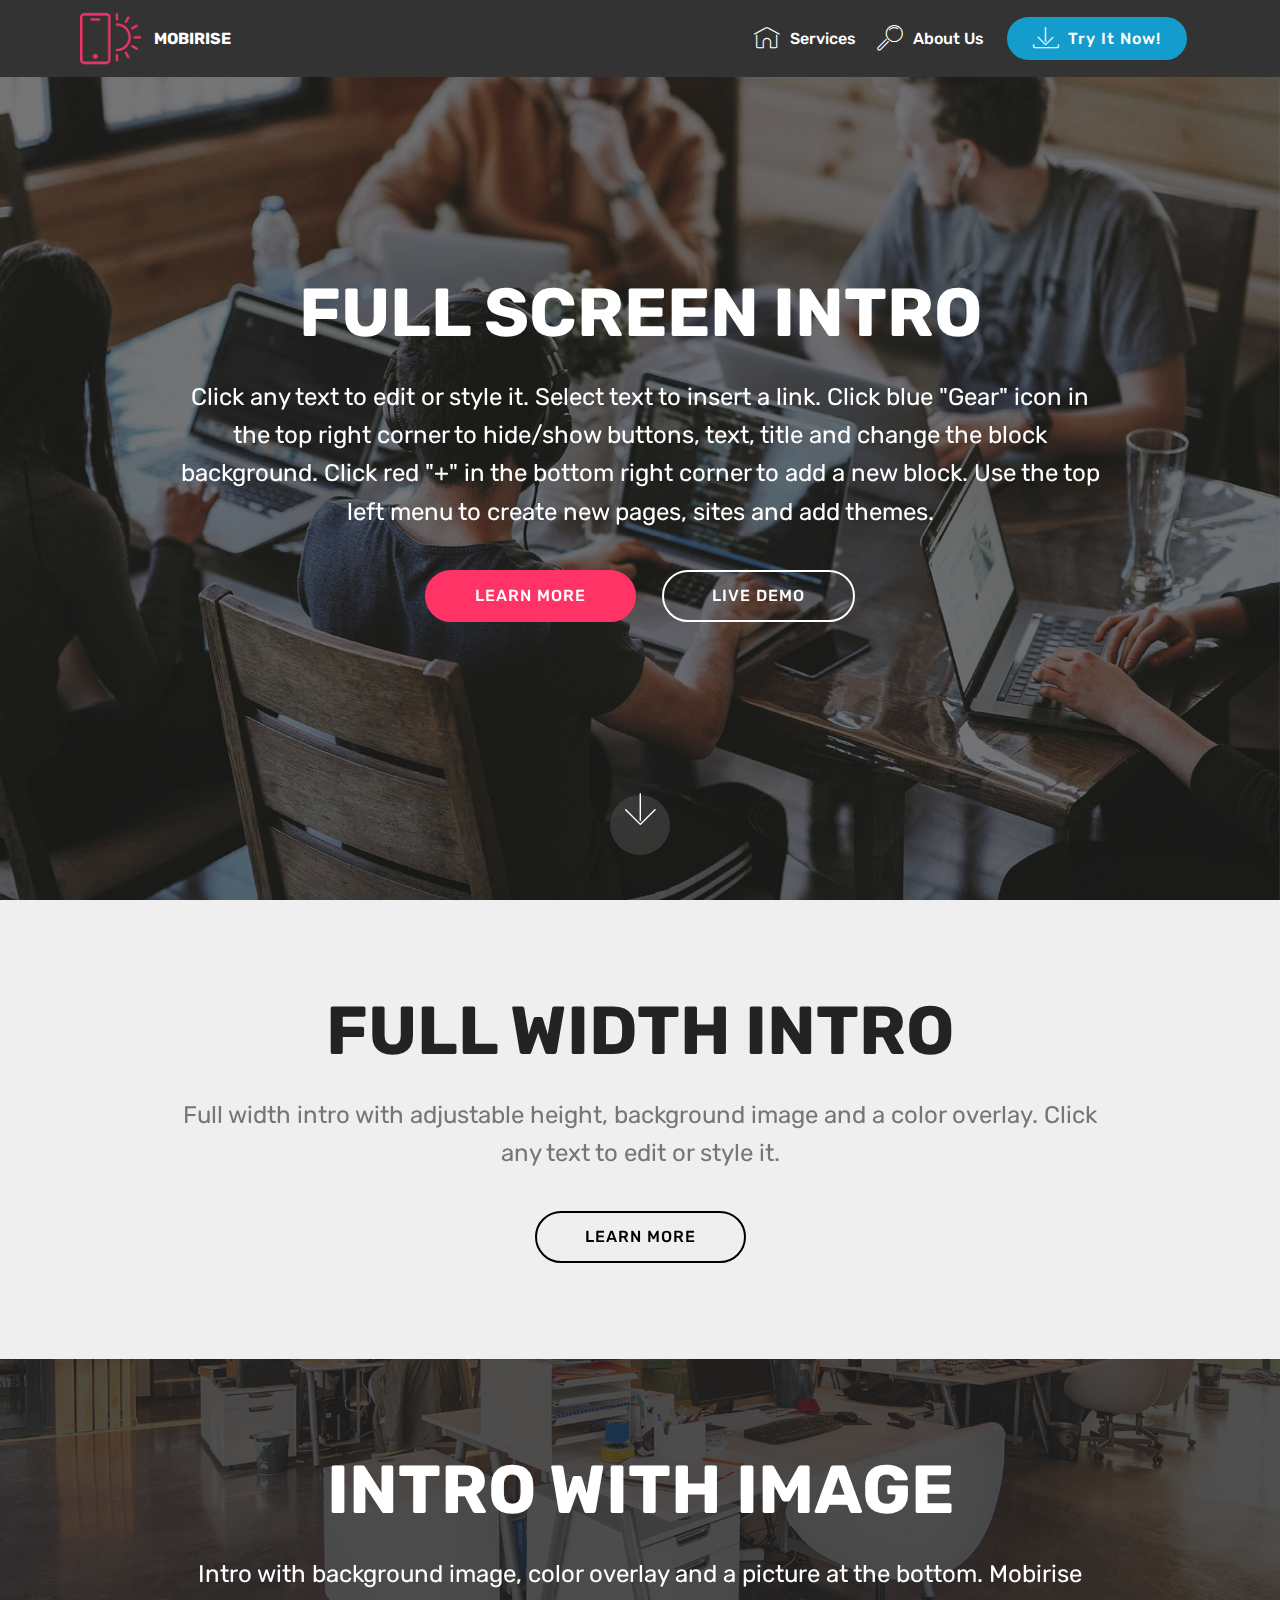
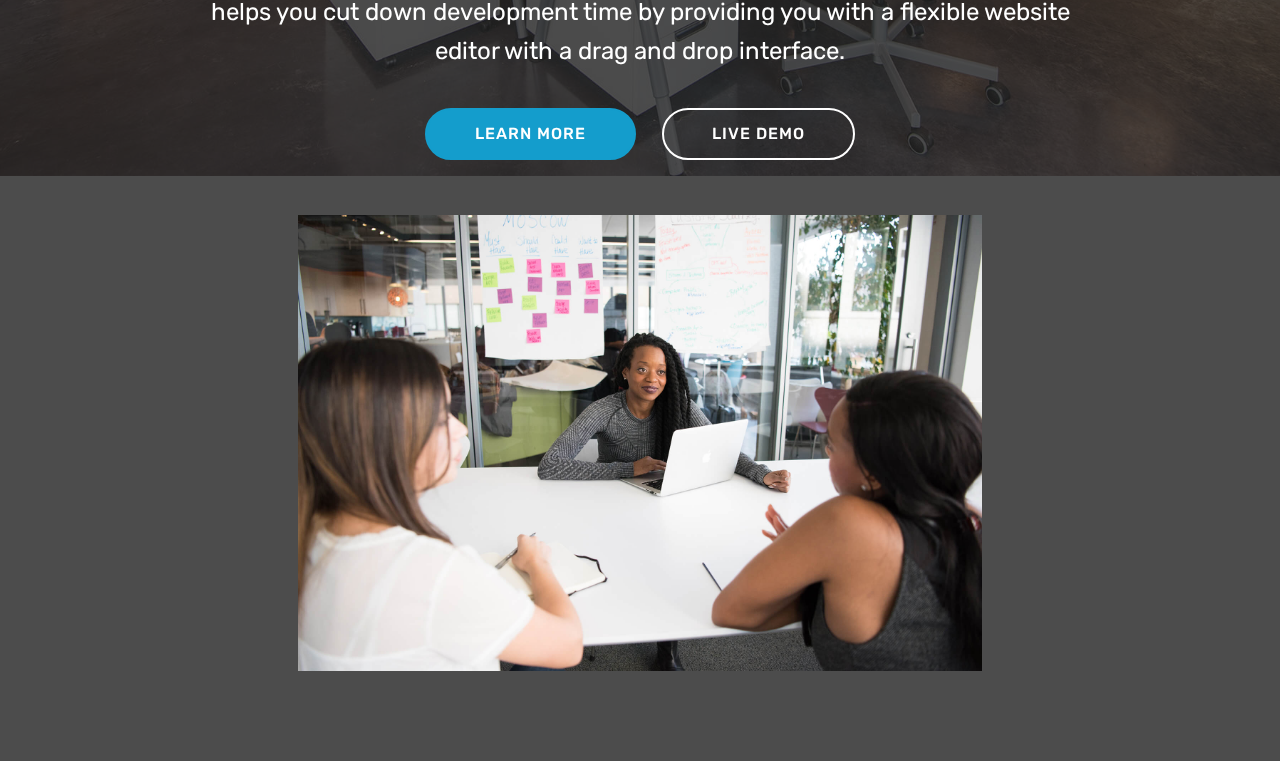
<file: index.html>
<!DOCTYPE html>
<html  >
<head>
  <!-- Site made with Mobirise Website Builder v4.12.4, https://mobirise.com -->
  <meta charset="UTF-8">
  <meta http-equiv="X-UA-Compatible" content="IE=edge">
  <meta name="generator" content="Mobirise v4.12.4, mobirise.com">
  <meta name="viewport" content="width=device-width, initial-scale=1, minimum-scale=1">
  <link rel="shortcut icon" href="assets/images/logo2.png" type="image/x-icon">
  <meta name="description" content="">
  
  
  <title>Home</title>
  <link rel="stylesheet" href="assets/web/assets/mobirise-icons/mobirise-icons.css">
  <link rel="stylesheet" href="assets/bootstrap/css/bootstrap.min.css">
  <link rel="stylesheet" href="assets/bootstrap/css/bootstrap-grid.min.css">
  <link rel="stylesheet" href="assets/bootstrap/css/bootstrap-reboot.min.css">
  <link rel="stylesheet" href="assets/tether/tether.min.css">
  <link rel="stylesheet" href="assets/dropdown/css/style.css">
  <link rel="stylesheet" href="assets/theme/css/style.css">
  <link rel="preload" as="style" href="assets/mobirise/css/mbr-additional.css"><link rel="stylesheet" href="assets/mobirise/css/mbr-additional.css" type="text/css">
  
  
  
</head>
<body>
  <section class="menu cid-sckbd7gEnS" once="menu" id="menu1-0">

    

    <nav class="navbar navbar-expand beta-menu navbar-dropdown align-items-center navbar-fixed-top navbar-toggleable-sm">
        <button class="navbar-toggler navbar-toggler-right" type="button" data-toggle="collapse" data-target="#navbarSupportedContent" aria-controls="navbarSupportedContent" aria-expanded="false" aria-label="Toggle navigation">
            <div class="hamburger">
                <span></span>
                <span></span>
                <span></span>
                <span></span>
            </div>
        </button>
        <div class="menu-logo">
            <div class="navbar-brand">
                <span class="navbar-logo">
                    <a href="https://mobirise.co">
                         <img src="assets/images/logo2.png" alt="Mobirise" style="height: 3.8rem;">
                    </a>
                </span>
                <span class="navbar-caption-wrap">
                    <a class="navbar-caption text-white display-4" href="https://mobirise.co">
                        MOBIRISE
                    </a>
                </span>
            </div>
        </div>
        <div class="collapse navbar-collapse" id="navbarSupportedContent">
            <ul class="navbar-nav nav-dropdown" data-app-modern-menu="true">
                <li class="nav-item">
                    <a class="nav-link link text-white display-4" href="https://mobirise.co">
                        <span class="mbri-home mbr-iconfont mbr-iconfont-btn"></span>
                        Services
                    </a>
                </li>
                <li class="nav-item">
                    <a class="nav-link link text-white display-4" href="https://mobirise.co">
                        <span class="mbri-search mbr-iconfont mbr-iconfont-btn"></span>
                        About Us
                    </a>
                </li>
            </ul>
            <div class="navbar-buttons mbr-section-btn">
                <a class="btn btn-sm btn-primary display-4" href="https://mobirise.co">
                    <span class="mbri-save mbr-iconfont mbr-iconfont-btn "></span>
                    Try It Now!
                </a>
            </div>
        </div>
    </nav>
</section>

<section class="engine"><a href="https://mobirise.info/n">simple site templates</a></section><section class="cid-sckbdmQ0yF mbr-fullscreen mbr-parallax-background" id="header2-1">

    

    <div class="mbr-overlay" style="opacity: 0.5; background-color: rgb(35, 35, 35);"></div>

    <div class="container align-center">
        <div class="row justify-content-md-center">
            <div class="mbr-white col-md-10">
                <h1 class="mbr-section-title mbr-bold pb-3 mbr-fonts-style display-1">
                    FULL SCREEN INTRO
                </h1>
                
                <p class="mbr-text pb-3 mbr-fonts-style display-5">
                    Click any text to edit or style it. Select text to insert a link. Click blue "Gear" icon in the top right corner to hide/show buttons, text, title and change the block background. Click red "+" in the bottom right corner to add a new block. Use the top left menu to create new pages, sites and add themes.
                </p>
                <div class="mbr-section-btn">
                    <a class="btn btn-md btn-secondary display-4" href="https://mobirise.co">LEARN MORE</a>
                    <a class="btn btn-md btn-white-outline display-4" href="https://mobirise.co">LIVE DEMO</a>
                </div>
            </div>
        </div>
    </div>
    <div class="mbr-arrow hidden-sm-down" aria-hidden="true">
        <a href="#next">
            <i class="mbri-down mbr-iconfont"></i>
        </a>
    </div>
</section>

<section class="header1 cid-sckbdOEz7m" id="header16-2">

    

    

    <div class="container">
        <div class="row justify-content-md-center">
            <div class="col-md-10 align-center">
                <h1 class="mbr-section-title mbr-bold pb-3 mbr-fonts-style display-1">
                    FULL WIDTH INTRO
                </h1>
                
                <p class="mbr-text pb-3 mbr-fonts-style display-5">
                    Full width intro with adjustable height, background image and a color overlay. Click any text to edit or style it.
                </p>
                <div class="mbr-section-btn"><a class="btn btn-md btn-black-outline display-4" href="https://mobirise.co">LEARN MORE</a>
                </div>
            </div>
        </div>
    </div>

</section>

<section class="header4 cid-sckbe9RabA mbr-parallax-background" id="header4-3">

    

    <div class="mbr-overlay" style="opacity: 0.8; background-color: rgb(35, 35, 35);">
    </div>

    <div class="container">
        <div class="row justify-content-md-center">
            <div class="media-content col-md-10">
                <h1 class="mbr-section-title align-center mbr-white pb-3 mbr-bold mbr-fonts-style display-1">
                    INTRO WITH IMAGE
                </h1>
                
                <div class="mbr-text align-center mbr-white pb-3">
                    <p class="mbr-text mbr-fonts-style display-5">
                        Intro with background image, color overlay and a picture at the bottom. Mobirise helps you cut down development time by providing you with a flexible website editor with a drag and drop interface.
                    </p>
                </div>
                <div class="mbr-section-btn align-center">
                    <a class="btn btn-md btn-primary display-4" href="https://mobirise.co">LEARN MORE</a>
                    <a class="btn btn-md btn-white-outline display-4" href="https://mobirise.co">LIVE DEMO</a>
                </div>
            </div>
            <div class="mbr-figure pt-5">
                <img src="assets/images/background2.jpg" alt="Mobirise" style="width: 60%;">
            </div>
        </div>
    </div>
</section>


  <script src="assets/web/assets/jquery/jquery.min.js"></script>
  <script src="assets/popper/popper.min.js"></script>
  <script src="assets/bootstrap/js/bootstrap.min.js"></script>
  <script src="assets/tether/tether.min.js"></script>
  <script src="assets/smoothscroll/smooth-scroll.js"></script>
  <script src="assets/dropdown/js/nav-dropdown.js"></script>
  <script src="assets/dropdown/js/navbar-dropdown.js"></script>
  <script src="assets/touchswipe/jquery.touch-swipe.min.js"></script>
  <script src="assets/parallax/jarallax.min.js"></script>
  <script src="assets/theme/js/script.js"></script>
  
  
</body>
</html>
</file>
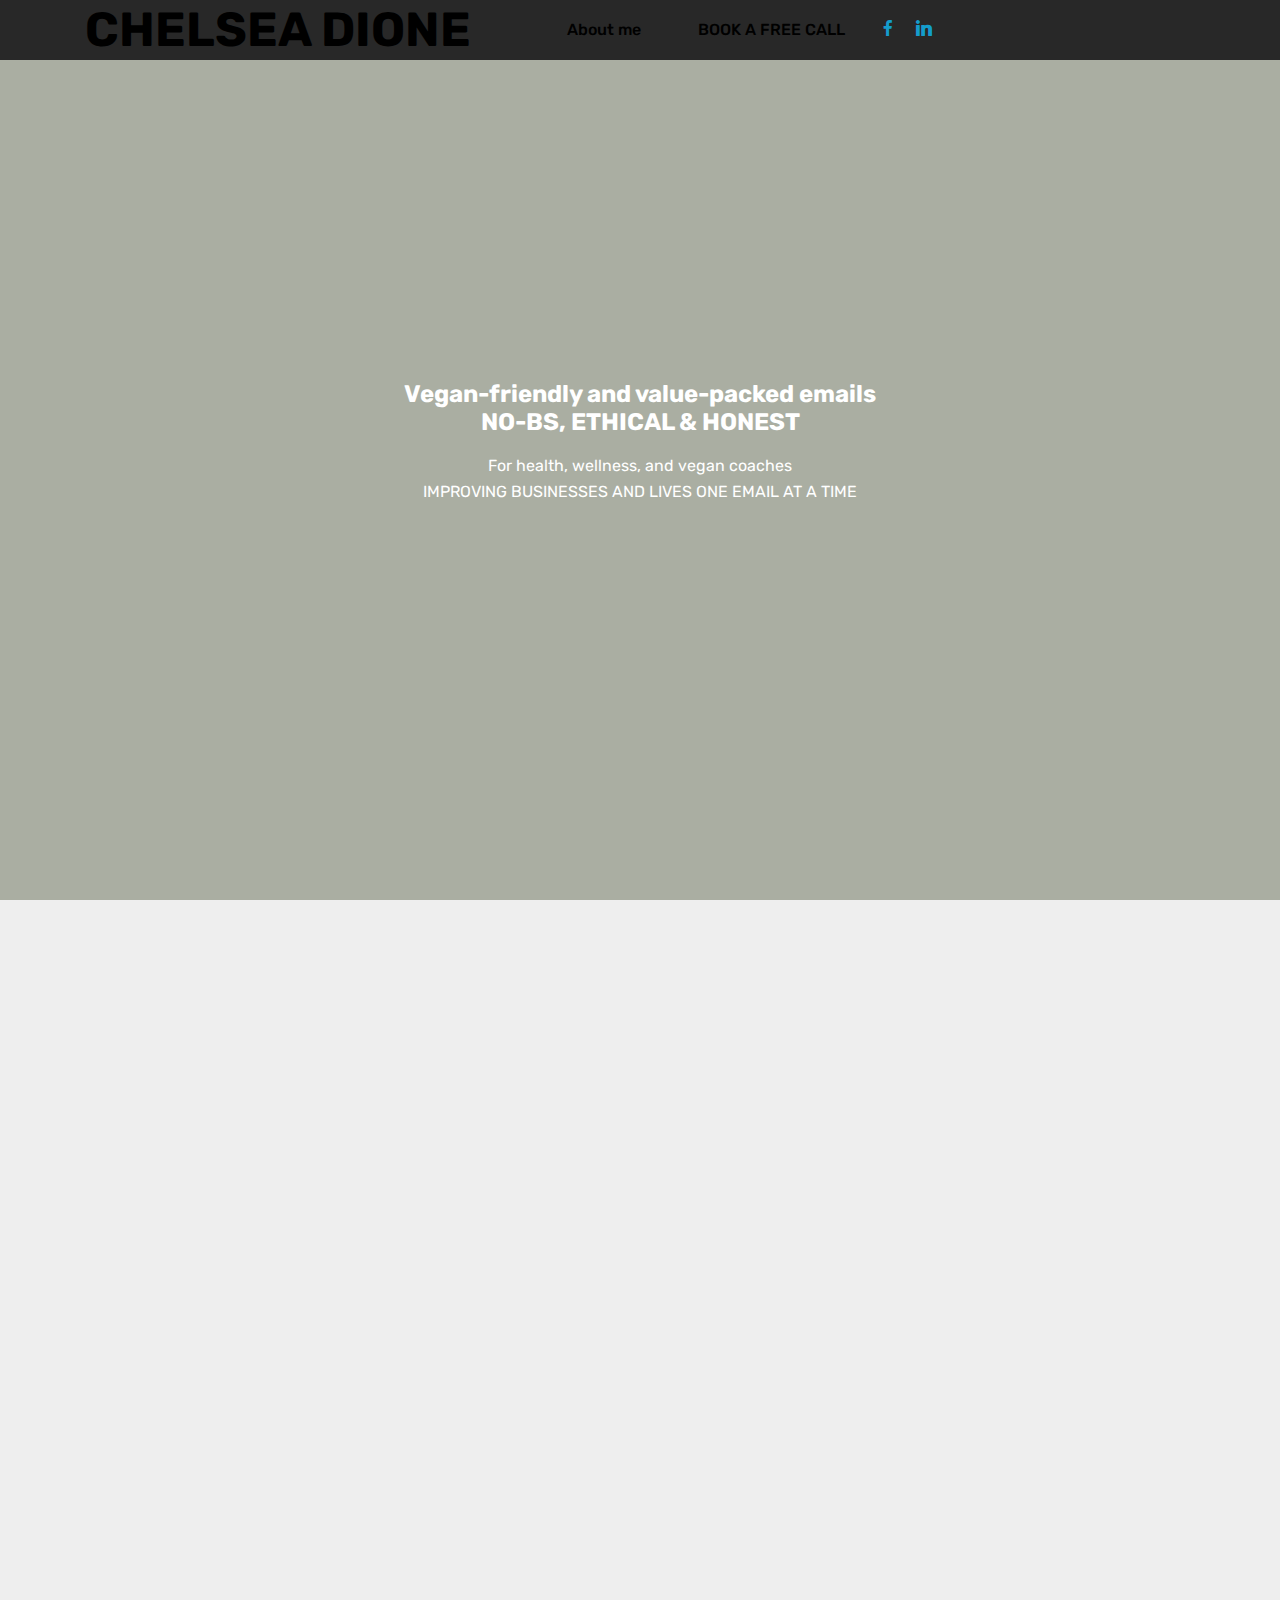
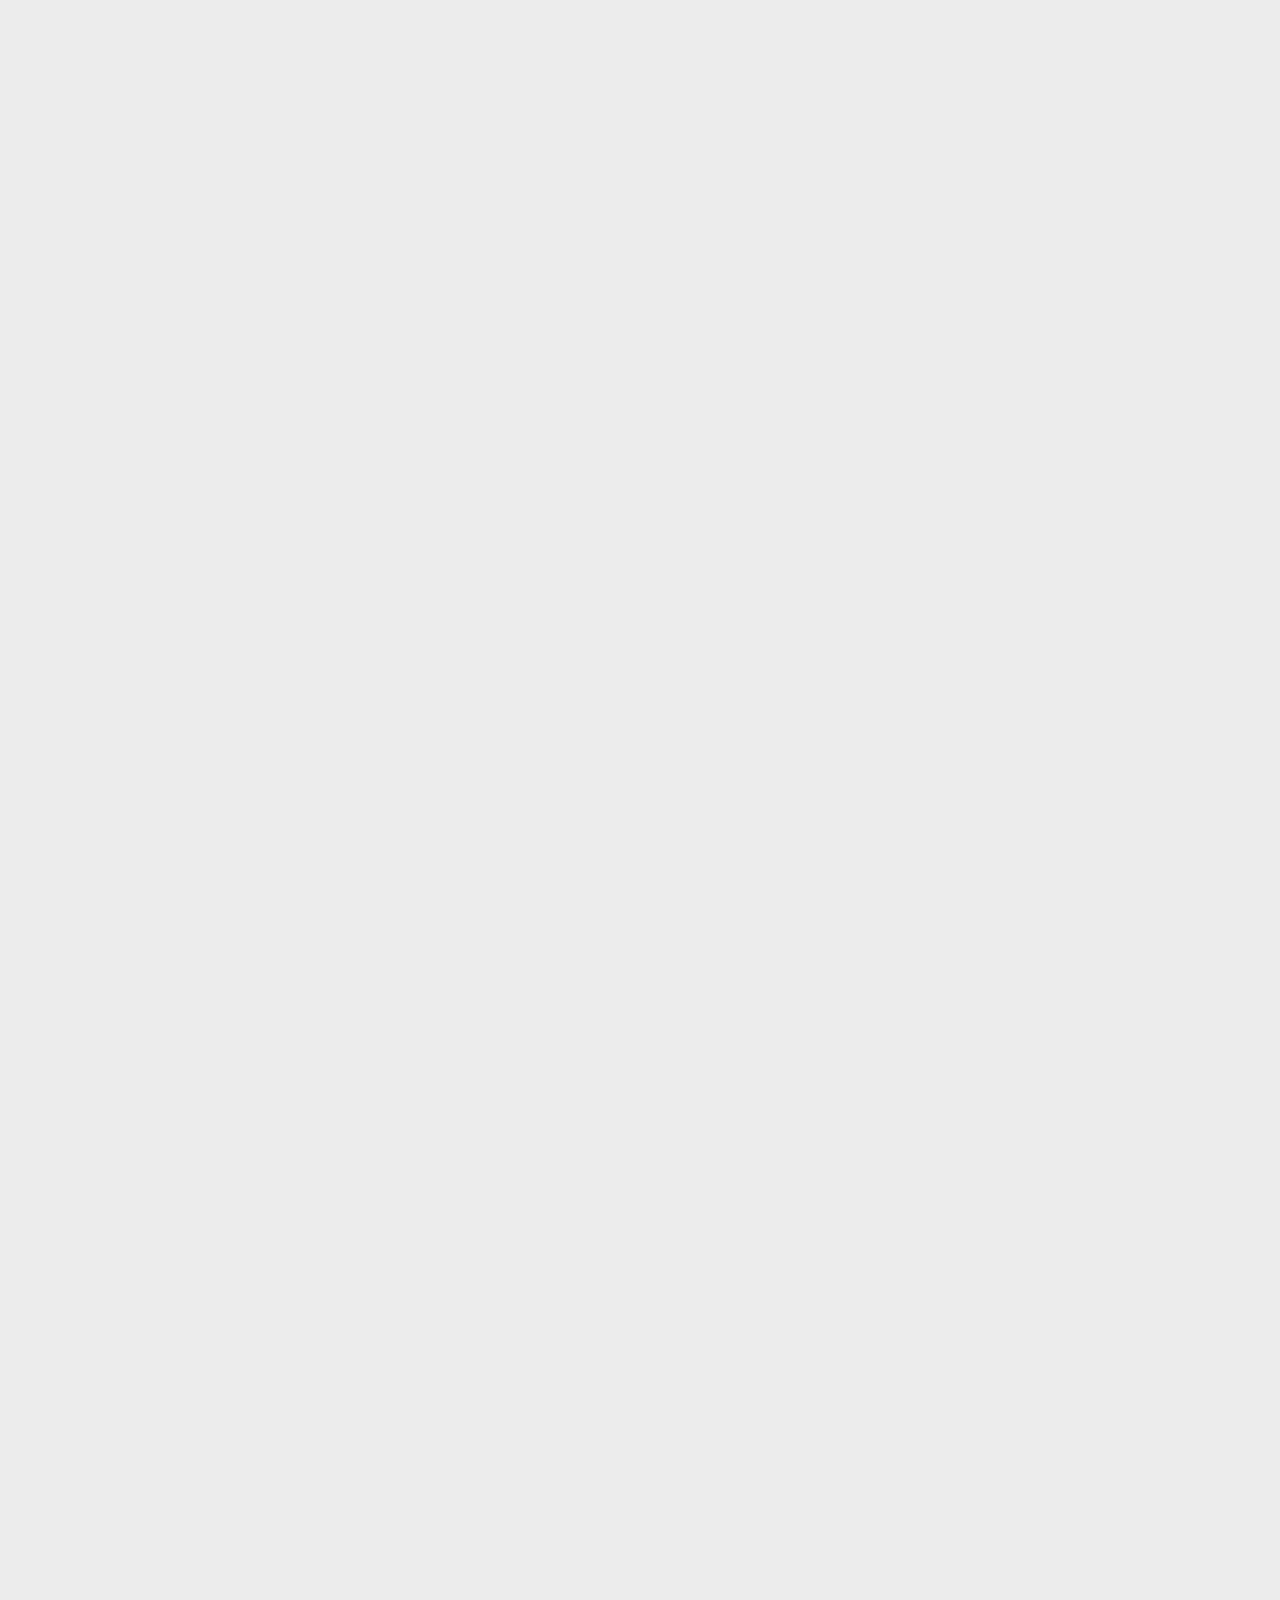
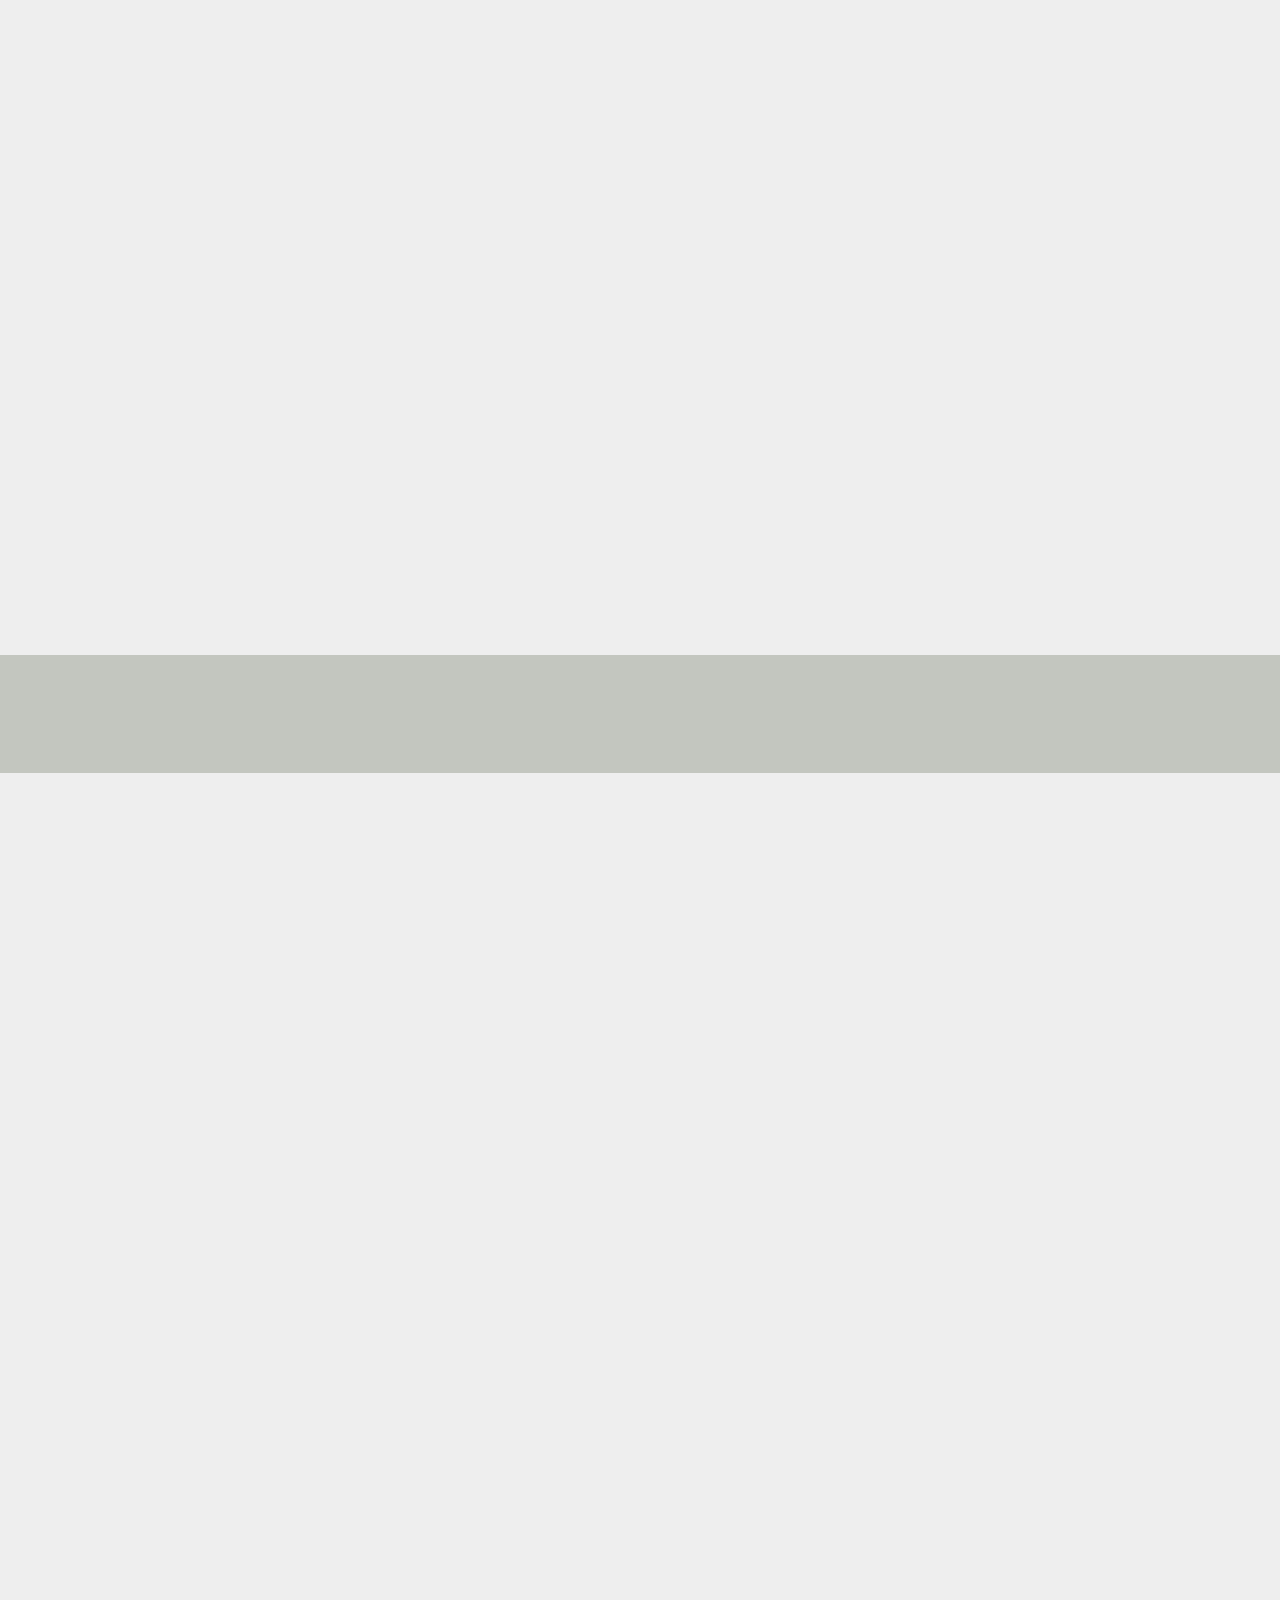
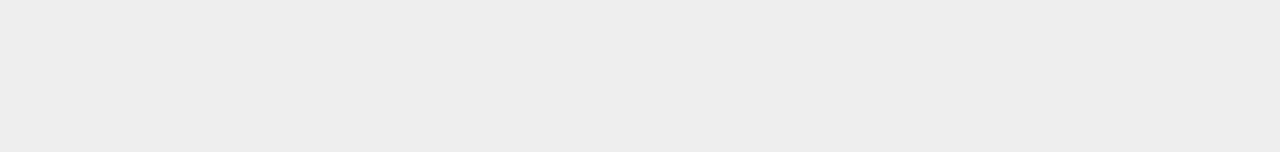
<file: page1.html>
<!DOCTYPE html>
<html  >
<head>
  <!-- Site made with Mobirise Website Builder v5.0.29, https://mobirise.com -->
  <meta charset="UTF-8">
  <meta http-equiv="X-UA-Compatible" content="IE=edge">
  <meta name="generator" content="Mobirise v5.0.29, mobirise.com">
  <meta name="viewport" content="width=device-width, initial-scale=1, minimum-scale=1">
  <link rel="shortcut icon" href="assets/images/writer-128x192.png" type="image/x-icon">
  <meta name="description" content="">
  
  
  <title>About Us&nbsp;</title>
  <link rel="stylesheet" href="assets/tether/tether.min.css">
  <link rel="stylesheet" href="assets/bootstrap/css/bootstrap.min.css">
  <link rel="stylesheet" href="assets/bootstrap/css/bootstrap-grid.min.css">
  <link rel="stylesheet" href="assets/bootstrap/css/bootstrap-reboot.min.css">
  <link rel="stylesheet" href="assets/animatecss/animate.css">
  <link rel="stylesheet" href="assets/socicon/css/styles.css">
  <link rel="stylesheet" href="assets/dropdown/css/style.css">
  <link rel="stylesheet" href="assets/theme/css/style.css">
  <link rel="preload" as="style" href="assets/mobirise/css/mbr-additional.css"><link rel="stylesheet" href="assets/mobirise/css/mbr-additional.css" type="text/css">
  
  
  
  
</head>
<body>
  
  <section class="menu menu3 cid-sbFdJwyNtx" once="menu" id="menu3-12">
    
    <nav class="navbar navbar-dropdown navbar-fixed-top navbar-expand-lg">
        <div class="container">
            <div class="navbar-brand">
                
                <span class="navbar-caption-wrap"><a class="navbar-caption text-black text-primary display-2" href="index.html#header7-2">CHELSEA DIONE</a></span>
            </div>
            <button class="navbar-toggler" type="button" data-toggle="collapse" data-target="#navbarSupportedContent" aria-controls="navbarNavAltMarkup" aria-expanded="false" aria-label="Toggle navigation">
                <div class="hamburger">
                    <span></span>
                    <span></span>
                    <span></span>
                    <span></span>
                </div>
            </button>
            <div class="collapse navbar-collapse" id="navbarSupportedContent">
                <ul class="navbar-nav nav-dropdown nav-right" data-app-modern-menu="true"><li class="nav-item"><a class="nav-link link text-black display-4" href="https://mobiri.se"></a></li>
                    <li class="nav-item"><a class="nav-link link text-black display-4" href="page1.html#header18-j">About me&nbsp;</a></li>
                    <li class="nav-item"><a class="nav-link link text-black display-4" href="page2.html#header3-t">BOOK A FREE CALL</a>
                    </li></ul>
                <div class="icons-menu">
                    <a class="iconfont-wrapper" href="page2.html#header4-14" target="_blank">
                        <span class="p-2 mbr-iconfont socicon-facebook socicon"></span>
                    </a>
                    <a class="iconfont-wrapper" href="page2.html#header4-14" target="_blank">
                        <span class="p-2 mbr-iconfont socicon-linkedin socicon"></span>
                    </a>
                    
                  
                </div>
                
            </div>
        </div>
    </nav>
</section>

<section class="engine"><a href="https://mobirise.info/n">free simple web templates</a></section><section class="header18 cid-sbF6I88u7W mbr-fullscreen mbr-parallax-background" id="header18-j">

    

    <div class="mbr-overlay" style="opacity: 0.8; background-color: rgb(152, 158, 143);"></div>

    <div class="align-center container">
        <div class="row justify-content-center">
            <div class="col-12 col-lg-10">
                <h1 class="mbr-section-title mbr-fonts-style mbr-white mb-3 display-5"><strong>Vegan-friendly and value-packed emails
</strong><div><strong>NO-BS, ETHICAL &amp; HONEST</strong></div></h1>
                
                <p class="mbr-text mbr-fonts-style mbr-white display-7">For health, wellness, and vegan coaches
<br>IMPROVING BUSINESSES AND LIVES ONE EMAIL AT A TIME</p>
                
            </div>
        </div>
    </div>
</section>

<section class="image2 cid-sbF706MxF7" id="image2-k">
    

    

    <div class="container">
        <div class="row align-items-center">
            <div class="col-12 col-lg-6">
                <div class="image-wrapper">
                    <img src="assets/images/writer-2.jpeg" alt="">
                    <p class="mbr-description mbr-fonts-style mt-2 align-center display-4">
                        I</p>
                </div>
            </div>
            <div class="col-12 col-lg">
                <div class="text-wrapper">
                    <h3 class="mbr-section-title mbr-fonts-style mb-3 display-5">
                        <strong>About Me</strong></h3>
                    <p class="mbr-text mbr-fonts-style display-7">
                        People hire me to craft convertional and non-salesy emails that gain raving fans eager to line up with wallets open and hungry to buy their products and services.</p>
                </div>
            </div>
        </div>
    </div>
</section>

<section class="info1 cid-sbFzS1TEnh" id="info1-18">
    
    <div class="mbr-overlay" style="opacity: 0.5; background-color: rgb(152, 158, 143);"></div>
    <div class="align-center container">
        <div class="row justify-content-center">
            <div class="col-12 col-lg-8">
                <h3 class="mbr-section-title mb-4 mbr-fonts-style display-5"><strong>READY FOR CHANGE?</strong></h3>
                
                <div class="mbr-section-btn"><a class="btn btn-primary display-4" href="page2.html#header3-t" target="_blank">BOOK NOW</a></div>
            </div>
        </div>
    </div>
</section>

<section class="gallery3 cid-sbFyEGUsyL" id="gallery3-17">
    
    
    <div class="container-fluid">
        <div class="mbr-section-head">
            <h4 class="mbr-section-title mbr-fonts-style align-center mb-0 display-2">
                <strong>My Guidance Your Words..</strong></h4>
            <h5 class="mbr-section-subtitle mbr-fonts-style align-center mb-0 mt-2 display-5">LETS WORK TOGETHER</h5>
        </div>
        <div class="row mt-4">
            <div class="item features-image сol-12 col-md-6 col-lg-4">
                <div class="item-wrapper">
                    <div class="item-img">
                        <img src="assets/images/read-1-927x696.jpeg" alt="">
                    </div>
                    <div class="item-content">
                        <h5 class="item-title mbr-fonts-style display-7"><strong>buy their products and services.</strong></h5>
                        
                        <p class="mbr-text mbr-fonts-style mt-3 display-7">
                            buy their products and services.buy their products and services.buy their products and services.<br>Learn More &gt;&nbsp;</p>
                    </div>
                    
                </div>
            </div>
            <div class="item features-image сol-12 col-md-6 col-lg-4">
                <div class="item-wrapper">
                    <div class="item-img">
                        <img src="assets/images/talk-4-927x618.jpeg" alt="">
                    </div>
                    <div class="item-content">
                        <h5 class="item-title mbr-fonts-style display-7"><strong>buy their products and services.</strong></h5>
                        
                        <p class="mbr-text mbr-fonts-style mt-3 display-7">
                            buy their products and services.buy their products and services.<br>Let's Talk &gt;&nbsp;</p>
                    </div>
                    
                </div>
            </div>
            <div class="item features-image сol-12 col-md-6 col-lg-4">
                <div class="item-wrapper">
                    <div class="item-img">
                        <img src="assets/images/wirter-927x618.jpeg" alt="">
                    </div>
                    <div class="item-content">
                        <h5 class="item-title mbr-fonts-style display-7"><strong>buy their products and services.</strong></h5>
                        
                        <p class="mbr-text mbr-fonts-style mt-3 display-7">
                            buy their products and services.buy their products and services.buy their products and services.<br>Book Now &gt;</p>
                    </div>
                    
                </div>
            </div>
            
                </div>
            </div>
        
    
</section>

<section class="contacts4 cid-sbFaDGMtX8" id="contacts4-q">

    

    

    <div class="container">
        <div class="row align-items-center justify-content-center">
            <div class="text-content col-12 col-md-6">
                <h2 class="mbr-section-title mbr-fonts-style display-2">
                    <strong>Chelsea Dione</strong></h2>
                <p class="mbr-text mbr-fonts-style display-7">Email Rebel. Wordsmith. Copoy Ninja.&nbsp;</p>
            </div>
            <div class="icons d-flex align-items-center col-12 col-md-6 justify-content-end mt-md-0 mt-2 flex-wrap">
                <a href="page2.html" target="_blank">
                    <span class="mbr-iconfont mbr-iconfont-social socicon-linkedin socicon"></span>
                </a>
                <a href="page2.html" target="_blank">
                    <span class="mbr-iconfont mbr-iconfont-social socicon-facebook socicon"></span>
                </a>
                
                
                
                
                
                
                
                
            </div>
        </div>
    </div>
    
</section>

<section class="footer3 cid-sbFeSvLHKp" once="footers" id="footer3-13">

    

    

    <div class="container">
        <div class="media-container-row align-center mbr-white">
            <div class="row row-links">
                <ul class="foot-menu">
                    
                    
                    
                    
                    
                <li class="foot-menu-item mbr-fonts-style display-7"><a href="index.html#header7-2" class="text-white">Home</a></li><li class="foot-menu-item mbr-fonts-style display-7"><a href="page1.html#header18-j" class="text-white">About Me</a></li><li class="foot-menu-item mbr-fonts-style display-7"><a href="page1.html#header18-j" class="text-white">Book a free call</a></li></ul>
            </div>
            <div class="row social-row">
                <div class="social-list align-right pb-2">
                    
                    
                    
                    
                    
                    
                <div class="soc-item">
                        <a href="page2.html#header4-14" target="_blank">
                            <span class="mbr-iconfont mbr-iconfont-social socicon-facebook socicon"></span>
                        </a>
                    </div><div class="soc-item">
                        <a href="page2.html#header4-14" target="_blank">
                            <span class="mbr-iconfont mbr-iconfont-social socicon-linkedin socicon"></span>
                        </a>
                    </div></div>
            </div>
            <div class="row row-copirayt">
                <p class="mbr-text mb-0 mbr-fonts-style mbr-white align-center display-7">
                    © All Rights Reserved. <a href="page2.html#header3-19" class="text-info text-primary" target="_blank">Terms and condition</a></p>
            </div>
        </div>
    </div>
</section>


  <script src="assets/web/assets/jquery/jquery.min.js"></script>
  <script src="assets/popper/popper.min.js"></script>
  <script src="assets/tether/tether.min.js"></script>
  <script src="assets/bootstrap/js/bootstrap.min.js"></script>
  <script src="assets/smoothscroll/smooth-scroll.js"></script>
  <script src="assets/parallax/jarallax.min.js"></script>
  <script src="assets/viewportchecker/jquery.viewportchecker.js"></script>
  <script src="assets/sociallikes/social-likes.js"></script>
  <script src="assets/dropdown/js/nav-dropdown.js"></script>
  <script src="assets/dropdown/js/navbar-dropdown.js"></script>
  <script src="assets/touchswipe/jquery.touch-swipe.min.js"></script>
  <script src="assets/theme/js/script.js"></script>
  
  
  
  <input name="animation" type="hidden">
  </body>
</html>
</file>
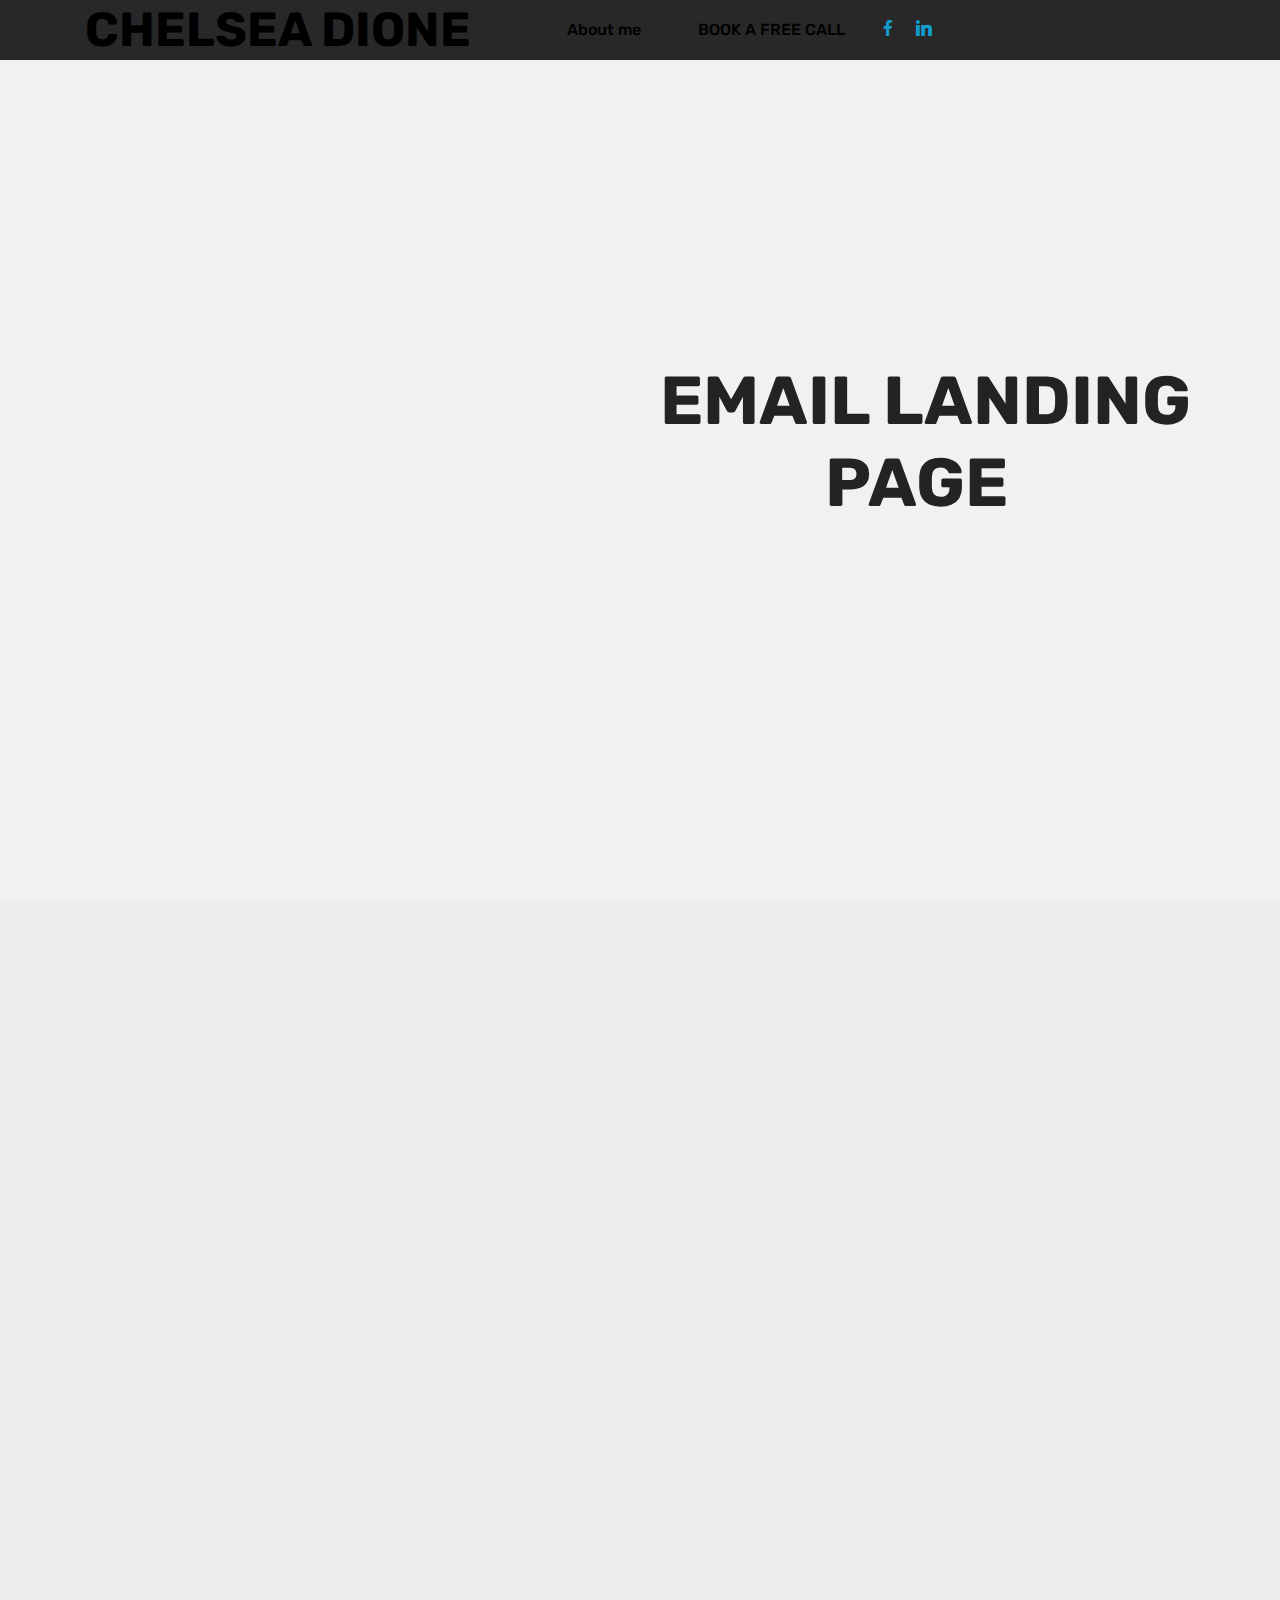
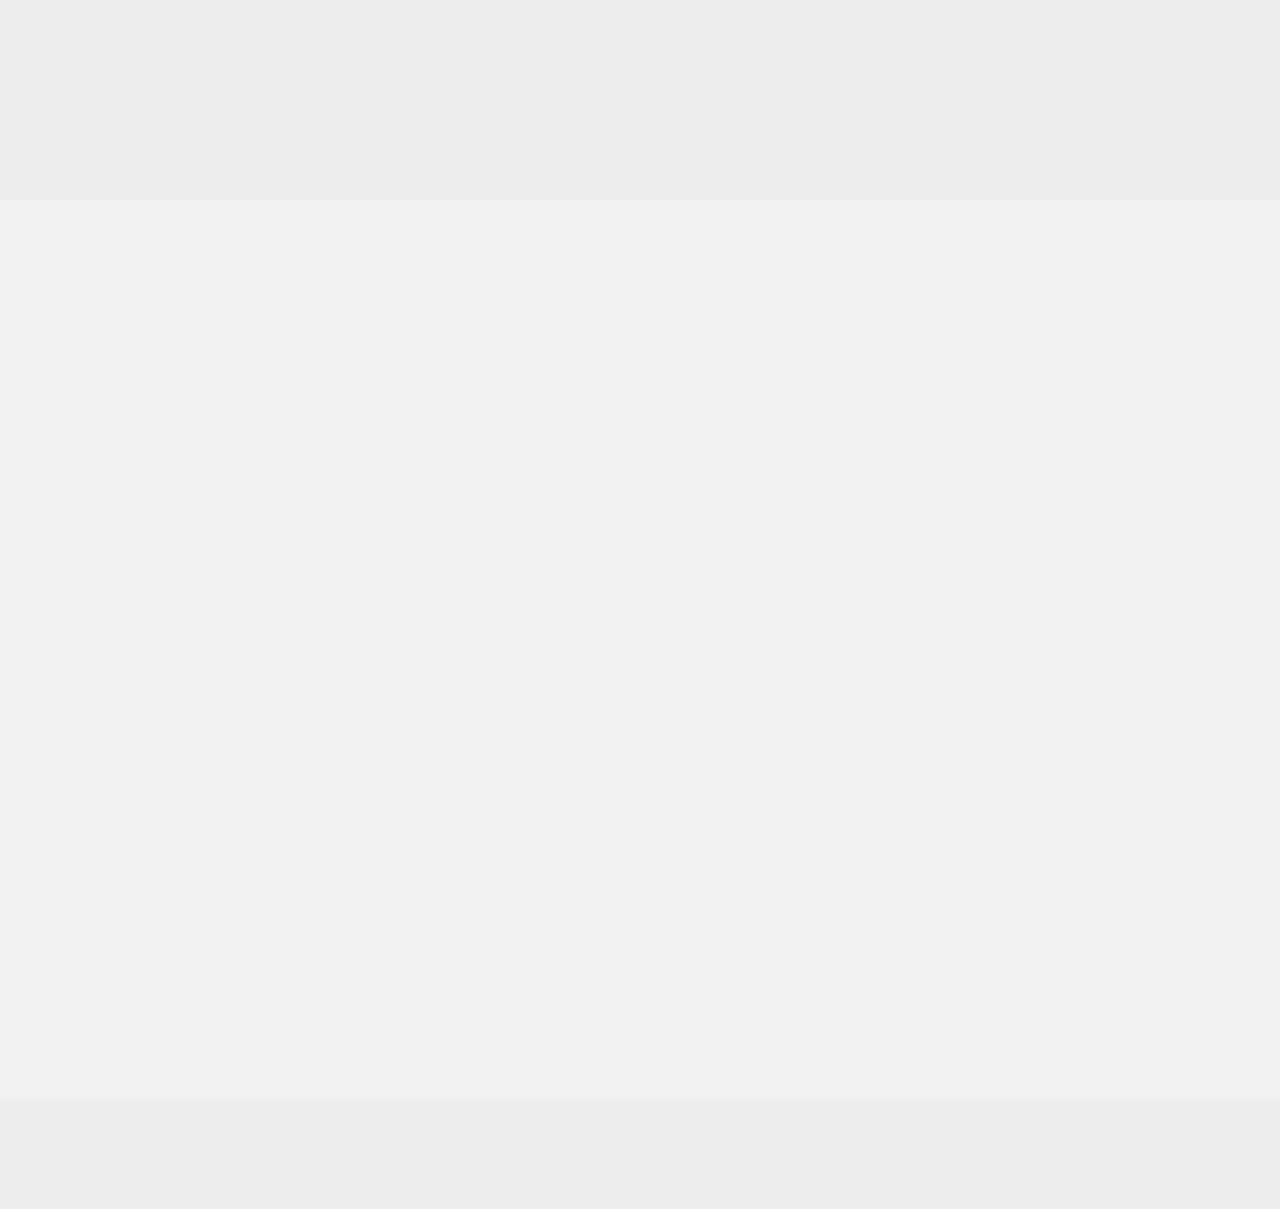
<file: page2.html>
<!DOCTYPE html>
<html  >
<head>
  <!-- Site made with Mobirise Website Builder v5.0.29, https://mobirise.com -->
  <meta charset="UTF-8">
  <meta http-equiv="X-UA-Compatible" content="IE=edge">
  <meta name="generator" content="Mobirise v5.0.29, mobirise.com">
  <meta name="viewport" content="width=device-width, initial-scale=1, minimum-scale=1">
  <link rel="shortcut icon" href="assets/images/writer-128x192.png" type="image/x-icon">
  <meta name="description" content="">
  
  
  <title>Contact</title>
  <link rel="stylesheet" href="assets/tether/tether.min.css">
  <link rel="stylesheet" href="assets/bootstrap/css/bootstrap.min.css">
  <link rel="stylesheet" href="assets/bootstrap/css/bootstrap-grid.min.css">
  <link rel="stylesheet" href="assets/bootstrap/css/bootstrap-reboot.min.css">
  <link rel="stylesheet" href="assets/animatecss/animate.css">
  <link rel="stylesheet" href="assets/dropdown/css/style.css">
  <link rel="stylesheet" href="assets/socicon/css/styles.css">
  <link rel="stylesheet" href="assets/theme/css/style.css">
  <link rel="preload" as="style" href="assets/mobirise/css/mbr-additional.css"><link rel="stylesheet" href="assets/mobirise/css/mbr-additional.css" type="text/css">
  
  
  
  
</head>
<body>
  
  <section class="menu menu3 cid-sbFdJwyNtx" once="menu" id="menu3-12">
    
    <nav class="navbar navbar-dropdown navbar-fixed-top navbar-expand-lg">
        <div class="container">
            <div class="navbar-brand">
                
                <span class="navbar-caption-wrap"><a class="navbar-caption text-black text-primary display-2" href="index.html#header7-2">CHELSEA DIONE</a></span>
            </div>
            <button class="navbar-toggler" type="button" data-toggle="collapse" data-target="#navbarSupportedContent" aria-controls="navbarNavAltMarkup" aria-expanded="false" aria-label="Toggle navigation">
                <div class="hamburger">
                    <span></span>
                    <span></span>
                    <span></span>
                    <span></span>
                </div>
            </button>
            <div class="collapse navbar-collapse" id="navbarSupportedContent">
                <ul class="navbar-nav nav-dropdown nav-right" data-app-modern-menu="true"><li class="nav-item"><a class="nav-link link text-black display-4" href="https://mobiri.se"></a></li>
                    <li class="nav-item"><a class="nav-link link text-black display-4" href="page1.html#header18-j">About me&nbsp;</a></li>
                    <li class="nav-item"><a class="nav-link link text-black display-4" href="page2.html#header3-t">BOOK A FREE CALL</a>
                    </li></ul>
                <div class="icons-menu">
                    <a class="iconfont-wrapper" href="page2.html#header4-14" target="_blank">
                        <span class="p-2 mbr-iconfont socicon-facebook socicon"></span>
                    </a>
                    <a class="iconfont-wrapper" href="page2.html#header4-14" target="_blank">
                        <span class="p-2 mbr-iconfont socicon-linkedin socicon"></span>
                    </a>
                    
                  
                </div>
                
            </div>
        </div>
    </nav>
</section>

<section class="engine"><a href="https://mobirise.info">Mobirise</a></section><section class="header3 cid-sbFbfMTFqy mbr-fullscreen" id="header3-t">

    

    <div class="mbr-overlay" style="opacity: 0.2; background-color: rgb(255, 255, 255);"></div>

    <div class="align-center container">
        <div class="row justify-content-end">
            <div class="col-12 col-lg-6">
                <h1 class="mbr-section-title mbr-fonts-style mb-3 display-1"><p><strong>EMAIL LANDING PAGE</strong>&nbsp;</p></h1>
                
                <p class="mbr-text mbr-fonts-style display-7"></p>
                
            </div>
        </div>
    </div>
</section>

<section class="header4 cid-sbFfyC3LVe mbr-fullscreen" id="header4-14">

    
    
    <div class="container">
        <div class="row">
            <div class="content-wrap">
                <h1 class="mbr-section-title mbr-fonts-style mbr-white mb-3 display-1">
                    <strong>SOCIAL MEDIA LANDING PAGE</strong></h1>
                
                <p class="mbr-fonts-style mbr-text mbr-white mb-3 display-7"></p>

                
            </div>
        </div>
    </div>
</section>

<section class="header3 cid-sbFJ8weeoN mbr-fullscreen" id="header3-19">

    

    <div class="mbr-overlay" style="opacity: 0.2; background-color: rgb(255, 255, 255);"></div>

    <div class="align-center container">
        <div class="row justify-content-end">
            <div class="col-12 col-lg-6">
                <h1 class="mbr-section-title mbr-fonts-style mb-3 display-1"><strong>TERMS AND CONDITION</strong></h1>
                
                <p class="mbr-text mbr-fonts-style display-7">]</p>
                
            </div>
        </div>
    </div>
</section>

<section class="footer3 cid-sbFeSvLHKp" once="footers" id="footer3-13">

    

    

    <div class="container">
        <div class="media-container-row align-center mbr-white">
            <div class="row row-links">
                <ul class="foot-menu">
                    
                    
                    
                    
                    
                <li class="foot-menu-item mbr-fonts-style display-7"><a href="index.html#header7-2" class="text-white">Home</a></li><li class="foot-menu-item mbr-fonts-style display-7"><a href="page1.html#header18-j" class="text-white">About Me</a></li><li class="foot-menu-item mbr-fonts-style display-7"><a href="page1.html#header18-j" class="text-white">Book a free call</a></li></ul>
            </div>
            <div class="row social-row">
                <div class="social-list align-right pb-2">
                    
                    
                    
                    
                    
                    
                <div class="soc-item">
                        <a href="page2.html#header4-14" target="_blank">
                            <span class="mbr-iconfont mbr-iconfont-social socicon-facebook socicon"></span>
                        </a>
                    </div><div class="soc-item">
                        <a href="page2.html#header4-14" target="_blank">
                            <span class="mbr-iconfont mbr-iconfont-social socicon-linkedin socicon"></span>
                        </a>
                    </div></div>
            </div>
            <div class="row row-copirayt">
                <p class="mbr-text mb-0 mbr-fonts-style mbr-white align-center display-7">
                    © All Rights Reserved. <a href="page2.html#header3-19" class="text-info text-primary" target="_blank">Terms and condition</a></p>
            </div>
        </div>
    </div>
</section>


  <script src="assets/web/assets/jquery/jquery.min.js"></script>
  <script src="assets/popper/popper.min.js"></script>
  <script src="assets/tether/tether.min.js"></script>
  <script src="assets/bootstrap/js/bootstrap.min.js"></script>
  <script src="assets/smoothscroll/smooth-scroll.js"></script>
  <script src="assets/viewportchecker/jquery.viewportchecker.js"></script>
  <script src="assets/dropdown/js/nav-dropdown.js"></script>
  <script src="assets/dropdown/js/navbar-dropdown.js"></script>
  <script src="assets/touchswipe/jquery.touch-swipe.min.js"></script>
  <script src="assets/theme/js/script.js"></script>
  
  
  
  <input name="animation" type="hidden">
  </body>
</html>
</file>
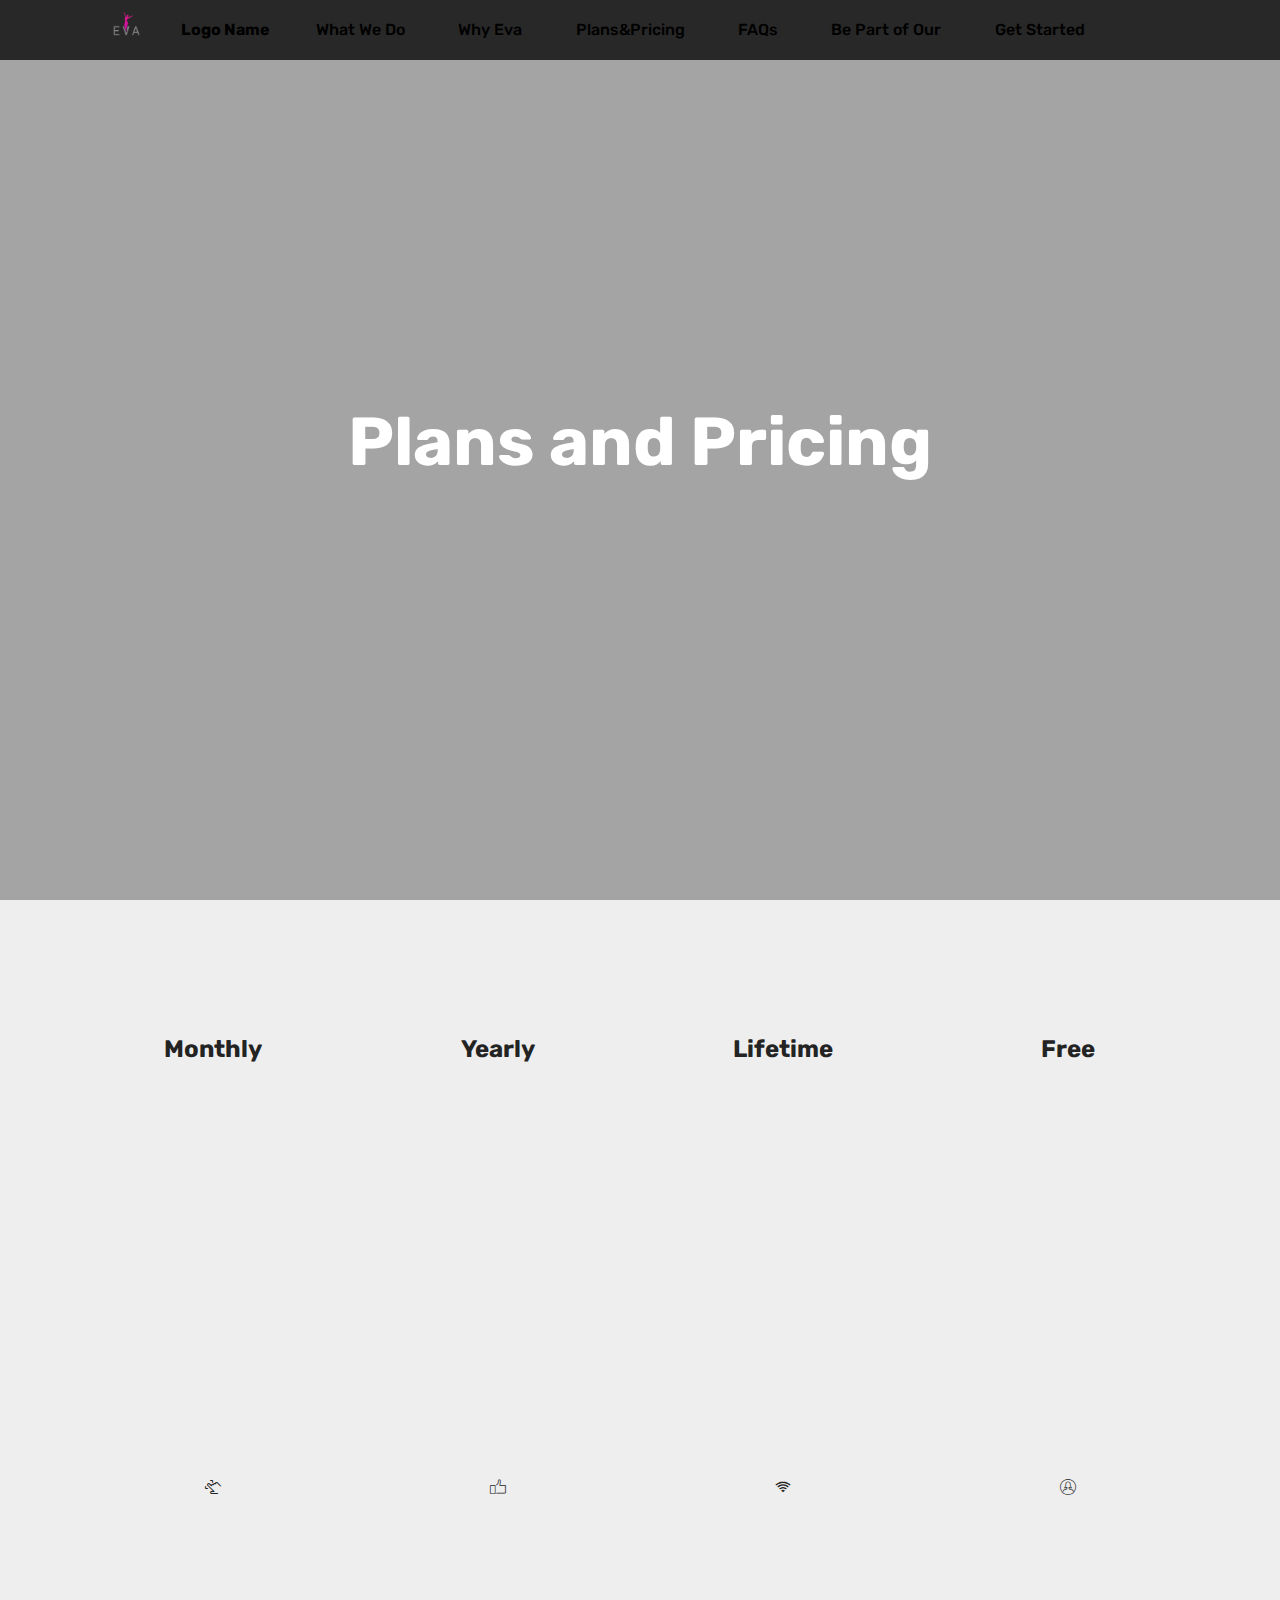
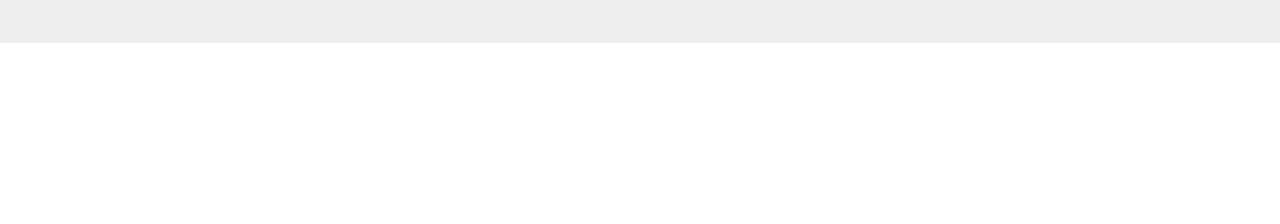
<file: page3.html>
<!DOCTYPE html>
<html  >
<head>
  <!-- Site made with Mobirise Website Builder v5.0.29, https://mobirise.com -->
  <meta charset="UTF-8">
  <meta http-equiv="X-UA-Compatible" content="IE=edge">
  <meta name="generator" content="Mobirise v5.0.29, mobirise.com">
  <meta name="viewport" content="width=device-width, initial-scale=1, minimum-scale=1">
  <link rel="shortcut icon" href="assets/images/eva-04-128x74.png" type="image/x-icon">
  <meta name="description" content="">
  
  
  <title>Plans&amp;Pricing</title>
  <link rel="stylesheet" href="assets/web/assets/mobirise-icons2/mobirise2.css">
  <link rel="stylesheet" href="assets/web/assets/mobirise-icons/mobirise-icons.css">
  <link rel="stylesheet" href="assets/web/assets/mobirise-icons-bold/mobirise-icons-bold.css">
  <link rel="stylesheet" href="assets/tether/tether.min.css">
  <link rel="stylesheet" href="assets/bootstrap/css/bootstrap.min.css">
  <link rel="stylesheet" href="assets/bootstrap/css/bootstrap-grid.min.css">
  <link rel="stylesheet" href="assets/bootstrap/css/bootstrap-reboot.min.css">
  <link rel="stylesheet" href="assets/dropdown/css/style.css">
  <link rel="stylesheet" href="assets/animatecss/animate.css">
  <link rel="stylesheet" href="assets/socicon/css/styles.css">
  <link rel="stylesheet" href="assets/theme/css/style.css">
  <link rel="preload" as="style" href="assets/mobirise/css/mbr-additional.css"><link rel="stylesheet" href="assets/mobirise/css/mbr-additional.css" type="text/css">
  
  
  
  
</head>
<body>
  
  <section class="menu menu2 cid-sbpPkQp2uf" once="menu" id="menu2-x">
    
    <nav class="navbar navbar-dropdown navbar-fixed-top navbar-expand-lg">
        <div class="container">
            <div class="navbar-brand">
                <span class="navbar-logo">
                    <a href="index.html#slider1-2">
                        <img src="assets/images/eva-04-1-113x65.png" alt="" style="height: 3rem;">
                    </a>
                </span>
                <span class="navbar-caption-wrap"><a class="navbar-caption text-black text-primary display-7" href="index.html#slider1-2">Logo Name&nbsp;</a></span>
            </div>
            <button class="navbar-toggler" type="button" data-toggle="collapse" data-target="#navbarSupportedContent" aria-controls="navbarNavAltMarkup" aria-expanded="false" aria-label="Toggle navigation">
                <div class="hamburger">
                    <span></span>
                    <span></span>
                    <span></span>
                    <span></span>
                </div>
            </button>
            <div class="collapse navbar-collapse" id="navbarSupportedContent">
                <ul class="navbar-nav nav-dropdown" data-app-modern-menu="true"><li class="nav-item"><a class="nav-link link text-black text-primary display-4" href="page2.html#header18-s">
                            What We Do</a></li><li class="nav-item"><a class="nav-link link text-black text-primary display-4" href="page1.html#header18-k">
                            Why Eva</a></li>
                    <li class="nav-item"><a class="nav-link link text-black text-primary display-4" href="page3.html#header18-z">
                            Plans&amp;Pricing</a></li><li class="nav-item"><a class="nav-link link text-black text-primary display-4" href="page4.html#header18-18">
                            FAQs</a></li><li class="nav-item"><a class="nav-link link text-black text-primary display-4" href="page5.html#header18-1g">
                            Be Part of Our</a></li>
                    <li class="nav-item"><a class="nav-link link text-black text-primary display-4" href="page8.html#form7-1y">Get Started</a>
                    </li></ul>
                
                
            </div>
        </div>
    </nav>
</section>

<section class="engine"><a href="https://mobirise.info">Mobirise</a></section><section class="header18 cid-sbtqMWnWz2 mbr-fullscreen" id="header18-z">

    

    <div class="mbr-overlay" style="opacity: 0.4; background-color: rgb(53, 53, 53);"></div>

    <div class="align-center container">
        <div class="row justify-content-center">
            <div class="col-12 col-lg-10">
                <h1 class="mbr-section-title mbr-fonts-style mbr-white mb-3 display-1"><strong>Plans and Pricing</strong></h1>
                
                <p class="mbr-text mbr-fonts-style mbr-white display-7"></p>
                
            </div>
        </div>
    </div>
</section>

<section class="content4 cid-sbtqYjeUZR" id="content4-10">
    
    <div class="container">
        <div class="row justify-content-center">
            <div class="title col-md-12 col-lg-10">
                <h3 class="mbr-section-title mbr-fonts-style align-center mb-4 display-5"><strong>HIRING THE BEST VIRTUAL ASSISTANT COSTS NEITHER YOUR BUDGET NOR THE USUAL PRICE WITH US.</strong></h3>
                <h4 class="mbr-section-subtitle align-center mbr-fonts-style mb-4 display-5">Oprah, Helen Keller, and Maya Angelou can help you reframe&nbsp;</h4>
                
            </div>
        </div>
    </div>
</section>

<section class="pricing2 cid-sbtrd8ZH3l" id="pricing2-11">
    

    
    <div class="container">
        <div class="row justify-content-center">
            <div class="col-12 col-md-6 align-center col-lg-3">
                <div class="plan">
                    <div class="plan-header">
                        <h6 class="plan-title mbr-fonts-style mb-3 display-5">
                            <strong>Monthly</strong>
                        </h6>
                        <div class="plan-price">
                            <p class="price mbr-fonts-style m-0 display-2"><strong>$19</strong></p>
                            <p class="price-term mbr-fonts-style mb-3 display-7"><strong>Per month</strong>
                            </p>
                        </div>
                    </div>
                    <div class="plan-body">
                        <div class="plan-list mb-4">
                            <ul class="list-group mbr-fonts-style list-group-flush display-7">
                                <li class="list-group-item">Free themes</li><li class="list-group-item">Free themes</li><li class="list-group-item">Free themes</li><li class="list-group-item">Free themesr</li>
                            </ul>
                        </div>
                        <div class="mbr-section-btn text-center"><a href="page6.html" class="btn btn-primary display-4" target="_blank">Get started</a></div>
                    </div>
                </div>
            </div>
            <div class="col-12 col-md-6 align-center col-lg-3">
                <div class="plan">
                    <div class="plan-header">
                        <h6 class="plan-title mbr-fonts-style mb-3 display-5">
                            <strong>Yearly</strong>
                        </h6>
                        <div class="plan-price">
                            <p class="price mbr-fonts-style m-0 display-2"><strong>$19</strong></p>
                            <p class="price-term mbr-fonts-style mb-3 display-7"><strong>Per year</strong>
                            </p>
                        </div>
                    </div>
                    <div class="plan-body">
                        <div class="plan-list mb-4">
                            <ul class="list-group mbr-fonts-style list-group-flush display-7">
                                <li class="list-group-item">Free themes</li><li class="list-group-item">Free themes</li><li class="list-group-item">Free themes</li><li class="list-group-item">Free themes</li>
                            </ul>
                        </div>
                        <div class="mbr-section-btn text-center"><a href="page6.html" class="btn btn-primary display-4" target="_blank">Get started</a></div>
                    </div>
                </div>
            </div>
            <div class="col-12 col-md-6 align-center col-lg-3">
                <div class="plan">
                    <div class="plan-header">
                        <h6 class="plan-title mbr-fonts-style mb-3 display-5">
                            <strong>Lifetime</strong>
                        </h6>
                        <div class="plan-price">
                            <p class="price mbr-fonts-style m-0 display-2"><strong>$399</strong></p>
                            <p class="price-term mbr-fonts-style mb-3 display-7"><strong>One time</strong>
                            </p>
                        </div>
                    </div>
                    <div class="plan-body">
                        <div class="plan-list mb-4">
                            <ul class="list-group mbr-fonts-style list-group-flush display-7">
                                <li class="list-group-item">Free themes</li><li class="list-group-item">Free themest
                                </li><li class="list-group-item">Free themes</li><li class="list-group-item">Free themes</li>
                            </ul>
                        </div>
                        <div class="mbr-section-btn text-center"><a href="page6.html" class="btn btn-primary display-4" target="_blank">Get started</a></div>
                    </div>
                </div>
            </div>
            <div class="col-12 col-md-6 align-center col-lg-3">
                <div class="plan">
                    <div class="plan-header">
                        <h6 class="plan-title mbr-fonts-style mb-3 display-5">
                            <strong>Free</strong>
                        </h6>
                        <div class="plan-price">
                            <p class="price mbr-fonts-style m-0 display-2"><strong>$0</strong></p>
                            <p class="price-term mbr-fonts-style mb-3 display-7"><strong>No payment</strong>
                            </p>
                        </div>
                    </div>
                    <div class="plan-body">
                        <div class="plan-list mb-4">
                            <ul class="list-group mbr-fonts-style list-group-flush display-7">
                                <li class="list-group-item">Free themes</li>
                                <li class="list-group-item">Free themes</li>
                                <li class="list-group-item">Free themes</li>
                                <li class="list-group-item">Free Free themes</li>
                            </ul>
                        </div>
                        <div class="mbr-section-btn text-center"><a href="page6.html" class="btn btn-primary display-4" target="_blank">Get started</a></div>
                    </div>
                </div>
            </div>
        </div>
    </div>
</section>

<section class="features24 cid-sbtrDNw8Rc" id="features1-12">
    

    
    <div class="container">
        <div class="row">
            <div class="col-12">
                <h3 class="mbr-section-title mbr-fonts-style align-center mb-0 display-5"><strong>To enhance your experience, all our service packages include several add-ons:</strong></h3>
                
            </div>
            <div class="card col-12 col-md-6 col-lg-3">
                <div class="card-wrapper">
                    <div class="card-box align-center">
                        <span class="mbr-iconfont mbrib-touch-swipe"></span>
                        <h5 class="card-title align-center mbr-fonts-style display-7"><strong>24/7 Client Support</strong></h5>
                        <p class="card-text align-center mbr-fonts-style display-7">Complementary Onboarding Program.</p>
                    </div>
                </div>
            </div>
            <div class="card col-12 col-md-6 col-lg-3">
                <div class="card-wrapper">
                    <div class="card-box align-center">
                        <span class="mbr-iconfont mbri-like"></span>
                        <h5 class="card-title align-center mbr-fonts-style display-7"><strong>24/7 Client Support</strong></h5>
                        <p class="card-text align-center mbr-fonts-style display-7">Complementary Onboarding Program</p>
                    </div>
                </div>
            </div>
            <div class="card col-12 col-md-6 col-lg-3">
                <div class="card-wrapper">
                    <div class="card-box align-center">
                        <span class="mbr-iconfont mobi-mbri-wifi mobi-mbri"></span>
                        <h5 class="card-title align-center mbr-fonts-style display-7"><strong>24/7 Client Support</strong></h5>
                        <p class="card-text align-center mbr-fonts-style display-7">Complementary Onboarding Program</p>
                    </div>
                </div>
            </div>
            <div class="card col-12 col-md-6 col-lg-3">
                <div class="card-wrapper">
                    <div class="card-box align-center">
                        <span class="mbr-iconfont mbri-user2"></span>
                        <h5 class="card-title align-center mbr-fonts-style display-7"><strong>24/7 Client Support</strong></h5>
                        <p class="card-text align-center mbr-fonts-style display-7">Complementary Onboarding Program</p>
                    </div>
                </div>
            </div>
        </div>
    </div>
</section>

<section class="content4 cid-sbtsdrZLbV" id="content4-13">
    
    <div class="container">
        <div class="row justify-content-center">
            <div class="title col-md-12 col-lg-10">
               
                <h4 class="mbr-section-subtitle align-center mbr-fonts-style mb-4 display-7">The actual price of the service package you would avail of depends on the exact job description, the requirements and the experience of the virtual assistant you would choose.</h4>
                
            </div>
        </div>
    </div>
</section>

<section class="footer3 cid-sbpV3NNLh1 mbr-reveal" once="footers" id="footer3-y">

    

    

    <div class="container">
        <div class="media-container-row align-center mbr-white">
            <div class="row row-links">
                <ul class="foot-menu">
                    
                    
                    
                    
                    
                <li class="foot-menu-item mbr-fonts-style display-7"><a href="page2.html#header18-s" class="text-primary">What We Do&nbsp;</a></li><li class="foot-menu-item mbr-fonts-style display-7"><a href="page1.html#header18-k" class="text-primary">Why Eva&nbsp;&nbsp;</a></li><li class="foot-menu-item mbr-fonts-style display-7"><a href="page3.html#header18-z" class="text-primary">Plans&amp;Pricing&nbsp;</a> &nbsp;</li><li class="foot-menu-item mbr-fonts-style display-7">
                        <a class="text-white text-primary" href="page4.html#header18-18" target="_blank"></a><a href="page4.html#header18-18" class="text-primary" target="_blank">FAQs</a>&nbsp; &nbsp;</li><li class="foot-menu-item mbr-fonts-style display-7"><a href="page5.html#header18-1g" class="text-primary">Be Part of Our Team&nbsp;</a></li><li class="foot-menu-item mbr-fonts-style display-7"><a href="page8.html" class="text-primary">Get Started&nbsp;</a></li></ul>
            </div>
            <div class="row social-row">
                <div class="social-list align-right pb-2">
                    
                    
                    
                    
                    
                    
                <div class="soc-item">
                        <a href="page6.html#header18-1r" target="_blank">
                            <span class="mbr-iconfont mbr-iconfont-social socicon-twitter socicon"></span>
                        </a>
                    </div><div class="soc-item">
                        <a href="page6.html#header18-1r" target="_blank">
                            <span class="mbr-iconfont mbr-iconfont-social socicon-facebook socicon"></span>
                        </a>
                    </div></div>
            </div>
            <div class="row row-copirayt">
                <p class="mbr-text mb-0 mbr-fonts-style mbr-white align-center display-7">
                    © All Rights Reserved. <a href="page9.html#header18-24" class="text-primary">Terms and Condition</a></p>
            </div>
        </div>
    </div>
</section>


  <script src="assets/web/assets/jquery/jquery.min.js"></script>
  <script src="assets/popper/popper.min.js"></script>
  <script src="assets/tether/tether.min.js"></script>
  <script src="assets/bootstrap/js/bootstrap.min.js"></script>
  <script src="assets/smoothscroll/smooth-scroll.js"></script>
  <script src="assets/dropdown/js/nav-dropdown.js"></script>
  <script src="assets/dropdown/js/navbar-dropdown.js"></script>
  <script src="assets/touchswipe/jquery.touch-swipe.min.js"></script>
  <script src="assets/viewportchecker/jquery.viewportchecker.js"></script>
  <script src="assets/theme/js/script.js"></script>
  
  
  
  <input name="animation" type="hidden">
  </body>
</html>
</file>
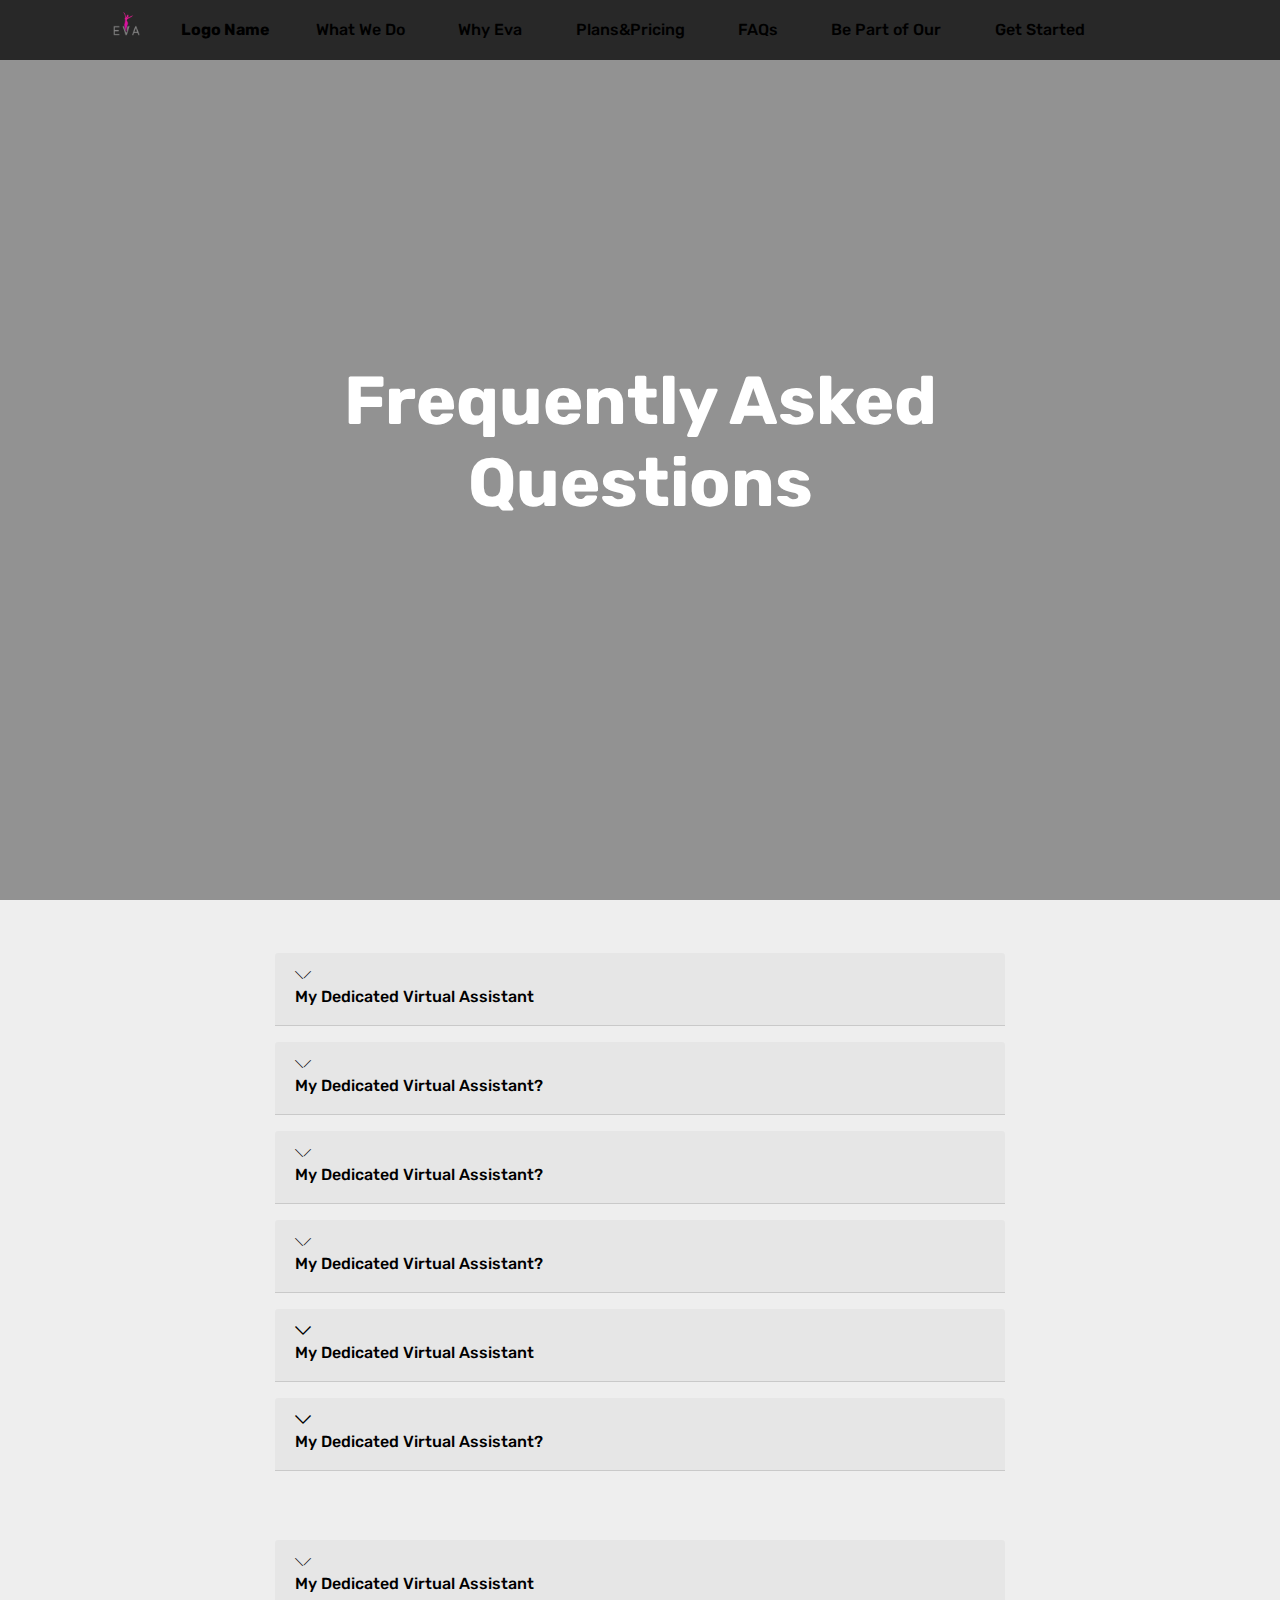
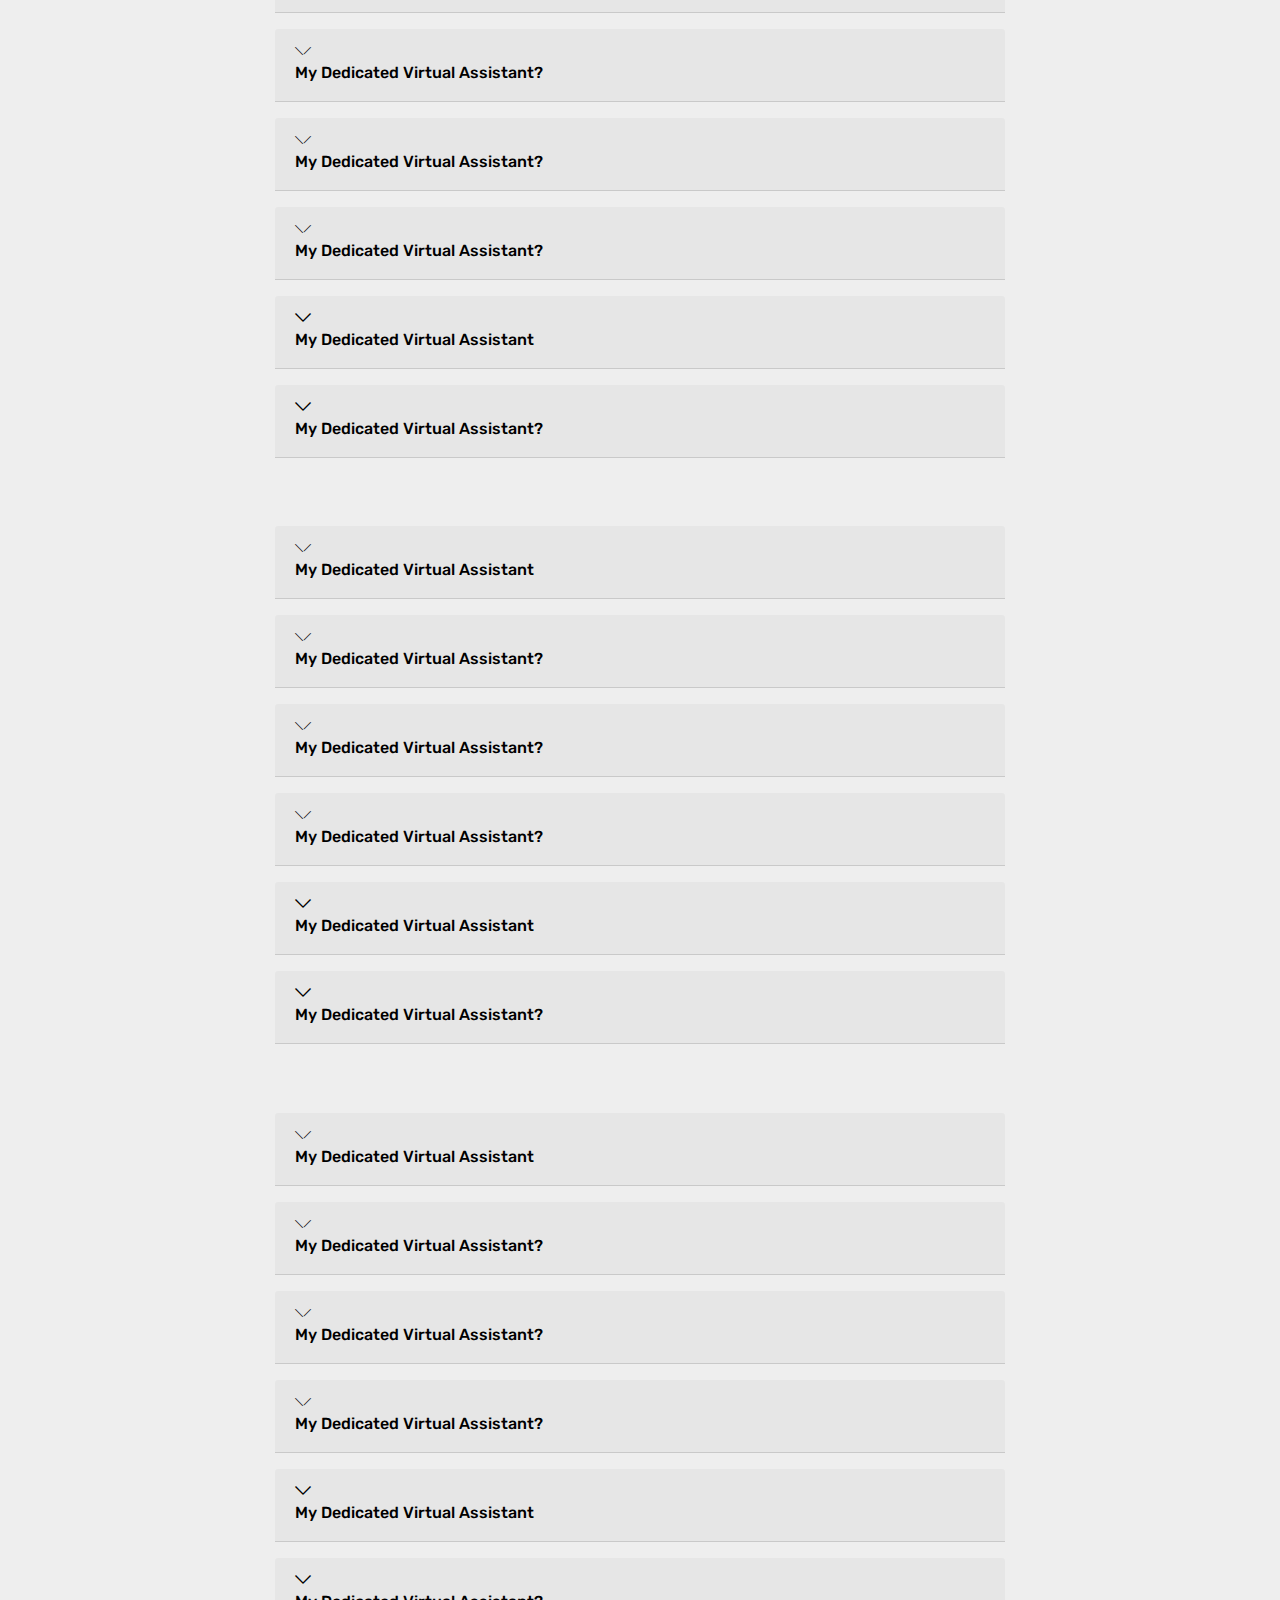
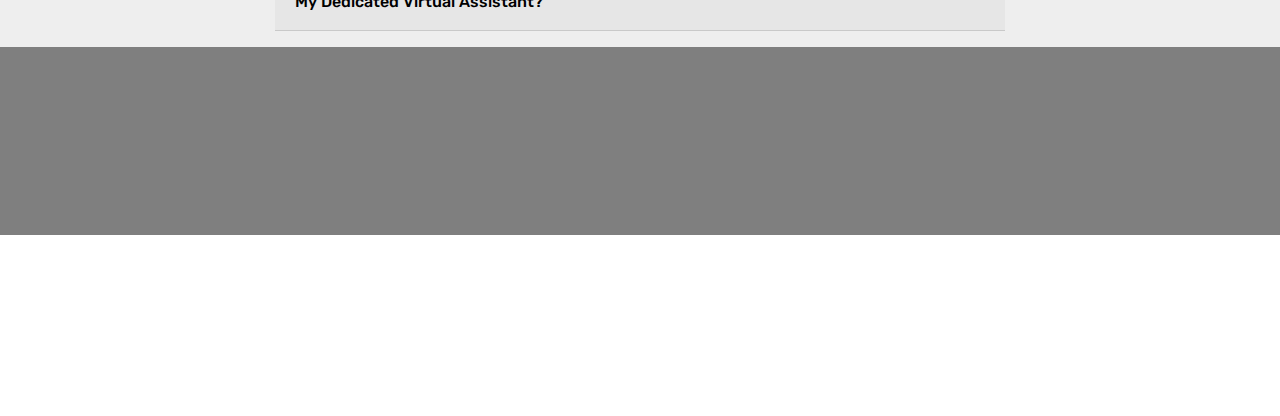
<file: page4.html>
<!DOCTYPE html>
<html  >
<head>
  <!-- Site made with Mobirise Website Builder v5.0.29, https://mobirise.com -->
  <meta charset="UTF-8">
  <meta http-equiv="X-UA-Compatible" content="IE=edge">
  <meta name="generator" content="Mobirise v5.0.29, mobirise.com">
  <meta name="viewport" content="width=device-width, initial-scale=1, minimum-scale=1">
  <link rel="shortcut icon" href="assets/images/eva-04-128x74.png" type="image/x-icon">
  <meta name="description" content="">
  
  
  <title>FAQ</title>
  <link rel="stylesheet" href="assets/web/assets/mobirise-icons2/mobirise2.css">
  <link rel="stylesheet" href="assets/web/assets/mobirise-icons/mobirise-icons.css">
  <link rel="stylesheet" href="assets/tether/tether.min.css">
  <link rel="stylesheet" href="assets/bootstrap/css/bootstrap.min.css">
  <link rel="stylesheet" href="assets/bootstrap/css/bootstrap-grid.min.css">
  <link rel="stylesheet" href="assets/bootstrap/css/bootstrap-reboot.min.css">
  <link rel="stylesheet" href="assets/dropdown/css/style.css">
  <link rel="stylesheet" href="assets/animatecss/animate.css">
  <link rel="stylesheet" href="assets/socicon/css/styles.css">
  <link rel="stylesheet" href="assets/theme/css/style.css">
  <link rel="preload" as="style" href="assets/mobirise/css/mbr-additional.css"><link rel="stylesheet" href="assets/mobirise/css/mbr-additional.css" type="text/css">
  
  
  
  
</head>
<body>
  
  <section class="menu menu2 cid-sbpPkQp2uf" once="menu" id="menu2-16">
    
    <nav class="navbar navbar-dropdown navbar-fixed-top navbar-expand-lg">
        <div class="container">
            <div class="navbar-brand">
                <span class="navbar-logo">
                    <a href="index.html#slider1-2">
                        <img src="assets/images/eva-04-1-113x65.png" alt="" style="height: 3rem;">
                    </a>
                </span>
                <span class="navbar-caption-wrap"><a class="navbar-caption text-black text-primary display-7" href="index.html#slider1-2">Logo Name&nbsp;</a></span>
            </div>
            <button class="navbar-toggler" type="button" data-toggle="collapse" data-target="#navbarSupportedContent" aria-controls="navbarNavAltMarkup" aria-expanded="false" aria-label="Toggle navigation">
                <div class="hamburger">
                    <span></span>
                    <span></span>
                    <span></span>
                    <span></span>
                </div>
            </button>
            <div class="collapse navbar-collapse" id="navbarSupportedContent">
                <ul class="navbar-nav nav-dropdown" data-app-modern-menu="true"><li class="nav-item"><a class="nav-link link text-black text-primary display-4" href="page2.html#header18-s">
                            What We Do</a></li><li class="nav-item"><a class="nav-link link text-black text-primary display-4" href="page1.html#header18-k">
                            Why Eva</a></li>
                    <li class="nav-item"><a class="nav-link link text-black text-primary display-4" href="page3.html#header18-z">
                            Plans&amp;Pricing</a></li><li class="nav-item"><a class="nav-link link text-black text-primary display-4" href="page4.html#header18-18">
                            FAQs</a></li><li class="nav-item"><a class="nav-link link text-black text-primary display-4" href="page5.html#header18-1g">
                            Be Part of Our</a></li>
                    <li class="nav-item"><a class="nav-link link text-black text-primary display-4" href="page8.html#form7-1y">Get Started</a>
                    </li></ul>
                
                
            </div>
        </div>
    </nav>
</section>

<section class="engine"><a href="https://mobirise.info/z">best html templates</a></section><section class="header18 cid-sbtFNeDag2 mbr-fullscreen" id="header18-18">

    

    <div class="mbr-overlay" style="opacity: 0.5; background-color: rgb(53, 53, 53);"></div>

    <div class="align-center container">
        <div class="row justify-content-center">
            <div class="col-12 col-lg-10">
                <h1 class="mbr-section-title mbr-fonts-style mbr-white mb-3 display-1"><strong>Frequently Asked Questions</strong></h1>
                
                <p class="mbr-text mbr-fonts-style mbr-white display-7"></p>
                
            </div>
        </div>
    </div>
</section>

<section class="content17 cid-sbtFZjNm4e" id="content17-19">

    

    

    <div class="container">
        <div class="row justify-content-center">
            <div class="col-12 col-md-8">
                <div class="mbr-section-head align-center">
                    <h3 class="mbr-section-title mb-0 mbr-fonts-style display-5"><strong>My Dedicated Virtual Assistant</strong></h3>
                    
                </div>
                <div id="bootstrap-toggle" class="toggle-panel accordionStyles tab-content mt-4">
                    <div class="card mb-3">
                        <div class="card-header" role="tab" id="headingOne">
                            <a role="button" class="collapsed panel-title text-black" data-toggle="collapse" data-core="" href="#collapse1_40" aria-expanded="false" aria-controls="collapse1">
                                <span class="sign mbr-iconfont mbri-arrow-down inactive"></span>
                                <h6 class="mbr-fonts-style display-7">My Dedicated Virtual Assistant</h6>
                            </a>
                        </div>
                        <div id="collapse1_40" class="panel-collapse noScroll collapse" role="tabpanel" aria-labelledby="headingOne">
                            <div class="panel-body p-3">
                                <p class="mbr-fonts-style panel-text display-7">
                                    Looking for a way to lift someone’s spirits? Sometimes all it takes is a few positive quotes or words of encouragement to immediately turn someone’s day around. Whether it’s your lifelong best friend or a stranger you pass on the street, taking a moment to deliver a positive message can have a long-lasting effect on the well-being of both individuals.</p>
                            </div>
                        </div>
                    </div>
                    <div class="card mb-3">
                        <div class="card-header" role="tab" id="headingTwo">
                            <a role="button" class="collapsed panel-title text-black" data-toggle="collapse" data-core="" href="#collapse2_40" aria-expanded="false" aria-controls="collapse2">
                                <span class="sign mbr-iconfont mbri-arrow-down inactive"></span>
                                <h6 class="mbr-fonts-style display-7">My Dedicated Virtual Assistant?</h6>
                            </a>

                        </div>
                        <div id="collapse2_40" class="panel-collapse noScroll collapse" role="tabpanel" aria-labelledby="headingTwo">
                            <div class="panel-body p-3">
                                <p class="mbr-fonts-style panel-text display-7">
                                    Looking for a way to lift someone’s spirits? Sometimes all it takes is a few positive quotes or words of encouragement to immediately turn someone’s day around. Whether it’s your lifelong best friend or a stranger you pass on the street, taking a moment to deliver a positive message can have a long-lasting effect on the well-being of both individuals.</p>
                            </div>
                        </div>
                    </div>
                    <div class="card mb-3">
                        <div class="card-header" role="tab" id="headingThree">
                            <a role="button" class="collapsed panel-title text-black" data-toggle="collapse" data-core="" href="#collapse3_40" aria-expanded="false" aria-controls="collapse3">
                                <span class="sign mbr-iconfont mbri-arrow-down inactive"></span>
                                <h6 class="mbr-fonts-style display-7">My Dedicated Virtual Assistant?</h6>
                            </a>
                        </div>
                        <div id="collapse3_40" class="panel-collapse noScroll collapse" role="tabpanel" aria-labelledby="headingThree">
                            <div class="panel-body p-3">
                                <p class="mbr-fonts-style panel-text display-7">Looking for a way to lift someone’s spirits? Sometimes all it takes is a few positive quotes or words of encouragement to immediately turn someone’s day around. Whether it’s your lifelong best friend or a stranger you pass on the street, taking a moment to deliver a positive message can have a long-lasting effect on the well-being of both individuals.</p>
                            </div>
                        </div>
                    </div>
                    <div class="card mb-3">
                        <div class="card-header" role="tab" id="headingThree">
                            <a role="button" class="collapsed panel-title text-black" data-toggle="collapse" data-core="" href="#collapse4_40" aria-expanded="false" aria-controls="collapse4">
                                <span class="sign mbr-iconfont mbri-arrow-down inactive"></span>
                                <h6 class="mbr-fonts-style display-7">My Dedicated Virtual Assistant?</h6>
                            </a>
                        </div>
                        <div id="collapse4_40" class="panel-collapse noScroll collapse" role="tabpanel" aria-labelledby="headingThree">
                            <div class="panel-body p-3">
                                <p class="mbr-fonts-style panel-text display-7">
                                    Looking for a way to lift someone’s spirits? Sometimes all it takes is a few positive quotes or words of encouragement to immediately turn someone’s day around. Whether it’s your lifelong best friend or a stranger you pass on the street, taking a moment to deliver a positive message can have a long-lasting effect on the well-being of both individuals.</p>
                            </div>
                        </div>
                    </div>
                    <div class="card mb-3">
                        <div class="card-header" role="tab" id="headingThree">
                            <a role="button" class="collapsed panel-title text-black" data-toggle="collapse" data-core="" href="#collapse5_40" aria-expanded="false" aria-controls="collapse5">
                                <span class="mbr-iconfont mobi-mbri-arrow-down mobi-mbri inactive"></span>
                                <h6 class="mbr-fonts-style display-7">My Dedicated Virtual Assistant</h6>
                            </a>
                        </div>
                        <div id="collapse5_40" class="panel-collapse noScroll collapse" role="tabpanel" aria-labelledby="headingThree">
                            <div class="panel-body p-3">
                                <p class="mbr-fonts-style panel-text display-7">
                                    Looking for a way to lift someone’s spirits? Sometimes all it takes is a few positive quotes or words of encouragement to immediately turn someone’s day around. Whether it’s your lifelong best friend or a stranger you pass on the street, taking a moment to deliver a positive message can have a long-lasting effect on the well-being of both individuals.</p>
                            </div>
                        </div>
                    </div>
                    <div class="card mb-3">
                        <div class="card-header" role="tab" id="headingThree">
                            <a role="button" class="collapsed panel-title text-black" data-toggle="collapse" data-core="" href="#collapse6_40" aria-expanded="false" aria-controls="collapse6">
                                <span class="mbr-iconfont mobi-mbri-arrow-down mobi-mbri inactive"></span>
                                <h6 class="mbr-fonts-style display-7">My Dedicated Virtual Assistant?
                                </h6>
                            </a>
                        </div>
                        <div id="collapse6_40" class="panel-collapse noScroll collapse" role="tabpanel" aria-labelledby="headingThree">
                            <div class="panel-body p-3">
                                <p class="mbr-fonts-style panel-text display-7">
                                    Looking for a way to lift someone’s spirits? Sometimes all it takes is a few positive quotes or words of encouragement to immediately turn someone’s day around. Whether it’s your lifelong best friend or a stranger you pass on the street, taking a moment to deliver a positive message can have a long-lasting effect on the well-being of both individuals.</p>
                            </div>
                        </div>
                    </div>
                </div>
            </div>
        </div>
    </div>
</section>

<section class="content17 cid-sbtGtIx9Yl" id="content17-1a">

    

    

    <div class="container">
        <div class="row justify-content-center">
            <div class="col-12 col-md-8">
                <div class="mbr-section-head align-center">
                    <h3 class="mbr-section-title mb-0 mbr-fonts-style display-5"><strong>Hiring Process</strong></h3>
                    
                </div>
                <div id="bootstrap-toggle" class="toggle-panel accordionStyles tab-content mt-4">
                    <div class="card mb-3">
                        <div class="card-header" role="tab" id="headingOne">
                            <a role="button" class="collapsed panel-title text-black" data-toggle="collapse" data-core="" href="#collapse1_41" aria-expanded="false" aria-controls="collapse1">
                                <span class="sign mbr-iconfont mbri-arrow-down inactive"></span>
                                <h6 class="mbr-fonts-style display-7">My Dedicated Virtual Assistant</h6>
                            </a>
                        </div>
                        <div id="collapse1_41" class="panel-collapse noScroll collapse" role="tabpanel" aria-labelledby="headingOne">
                            <div class="panel-body p-3">
                                <p class="mbr-fonts-style panel-text display-7">
                                    Looking for a way to lift someone’s spirits? Sometimes all it takes is a few positive quotes or words of encouragement to immediately turn someone’s day around. Whether it’s your lifelong best friend or a stranger you pass on the street, taking a moment to deliver a positive message can have a long-lasting effect on the well-being of both individuals.</p>
                            </div>
                        </div>
                    </div>
                    <div class="card mb-3">
                        <div class="card-header" role="tab" id="headingTwo">
                            <a role="button" class="collapsed panel-title text-black" data-toggle="collapse" data-core="" href="#collapse2_41" aria-expanded="false" aria-controls="collapse2">
                                <span class="sign mbr-iconfont mbri-arrow-down inactive"></span>
                                <h6 class="mbr-fonts-style display-7">My Dedicated Virtual Assistant?</h6>
                            </a>

                        </div>
                        <div id="collapse2_41" class="panel-collapse noScroll collapse" role="tabpanel" aria-labelledby="headingTwo">
                            <div class="panel-body p-3">
                                <p class="mbr-fonts-style panel-text display-7">
                                    Looking for a way to lift someone’s spirits? Sometimes all it takes is a few positive quotes or words of encouragement to immediately turn someone’s day around. Whether it’s your lifelong best friend or a stranger you pass on the street, taking a moment to deliver a positive message can have a long-lasting effect on the well-being of both individuals.</p>
                            </div>
                        </div>
                    </div>
                    <div class="card mb-3">
                        <div class="card-header" role="tab" id="headingThree">
                            <a role="button" class="collapsed panel-title text-black" data-toggle="collapse" data-core="" href="#collapse3_41" aria-expanded="false" aria-controls="collapse3">
                                <span class="sign mbr-iconfont mbri-arrow-down inactive"></span>
                                <h6 class="mbr-fonts-style display-7">My Dedicated Virtual Assistant?</h6>
                            </a>
                        </div>
                        <div id="collapse3_41" class="panel-collapse noScroll collapse" role="tabpanel" aria-labelledby="headingThree">
                            <div class="panel-body p-3">
                                <p class="mbr-fonts-style panel-text display-7">Looking for a way to lift someone’s spirits? Sometimes all it takes is a few positive quotes or words of encouragement to immediately turn someone’s day around. Whether it’s your lifelong best friend or a stranger you pass on the street, taking a moment to deliver a positive message can have a long-lasting effect on the well-being of both individuals.</p>
                            </div>
                        </div>
                    </div>
                    <div class="card mb-3">
                        <div class="card-header" role="tab" id="headingThree">
                            <a role="button" class="collapsed panel-title text-black" data-toggle="collapse" data-core="" href="#collapse4_41" aria-expanded="false" aria-controls="collapse4">
                                <span class="sign mbr-iconfont mbri-arrow-down inactive"></span>
                                <h6 class="mbr-fonts-style display-7">My Dedicated Virtual Assistant?</h6>
                            </a>
                        </div>
                        <div id="collapse4_41" class="panel-collapse noScroll collapse" role="tabpanel" aria-labelledby="headingThree">
                            <div class="panel-body p-3">
                                <p class="mbr-fonts-style panel-text display-7">
                                    Looking for a way to lift someone’s spirits? Sometimes all it takes is a few positive quotes or words of encouragement to immediately turn someone’s day around. Whether it’s your lifelong best friend or a stranger you pass on the street, taking a moment to deliver a positive message can have a long-lasting effect on the well-being of both individuals.</p>
                            </div>
                        </div>
                    </div>
                    <div class="card mb-3">
                        <div class="card-header" role="tab" id="headingThree">
                            <a role="button" class="collapsed panel-title text-black" data-toggle="collapse" data-core="" href="#collapse5_41" aria-expanded="false" aria-controls="collapse5">
                                <span class="mbr-iconfont mobi-mbri-arrow-down mobi-mbri inactive"></span>
                                <h6 class="mbr-fonts-style display-7">My Dedicated Virtual Assistant</h6>
                            </a>
                        </div>
                        <div id="collapse5_41" class="panel-collapse noScroll collapse" role="tabpanel" aria-labelledby="headingThree">
                            <div class="panel-body p-3">
                                <p class="mbr-fonts-style panel-text display-7">
                                    Looking for a way to lift someone’s spirits? Sometimes all it takes is a few positive quotes or words of encouragement to immediately turn someone’s day around. Whether it’s your lifelong best friend or a stranger you pass on the street, taking a moment to deliver a positive message can have a long-lasting effect on the well-being of both individuals.</p>
                            </div>
                        </div>
                    </div>
                    <div class="card mb-3">
                        <div class="card-header" role="tab" id="headingThree">
                            <a role="button" class="collapsed panel-title text-black" data-toggle="collapse" data-core="" href="#collapse6_41" aria-expanded="false" aria-controls="collapse6">
                                <span class="mbr-iconfont mobi-mbri-arrow-down mobi-mbri inactive"></span>
                                <h6 class="mbr-fonts-style display-7">My Dedicated Virtual Assistant?
                                </h6>
                            </a>
                        </div>
                        <div id="collapse6_41" class="panel-collapse noScroll collapse" role="tabpanel" aria-labelledby="headingThree">
                            <div class="panel-body p-3">
                                <p class="mbr-fonts-style panel-text display-7">
                                    Looking for a way to lift someone’s spirits? Sometimes all it takes is a few positive quotes or words of encouragement to immediately turn someone’s day around. Whether it’s your lifelong best friend or a stranger you pass on the street, taking a moment to deliver a positive message can have a long-lasting effect on the well-being of both individuals.</p>
                            </div>
                        </div>
                    </div>
                </div>
            </div>
        </div>
    </div>
</section>

<section class="content17 cid-sbtGuqGKme" id="content17-1b">

    

    

    <div class="container">
        <div class="row justify-content-center">
            <div class="col-12 col-md-8">
                <div class="mbr-section-head align-center">
                    <h3 class="mbr-section-title mb-0 mbr-fonts-style display-5"><strong>Safety and Security</strong></h3>
                    
                </div>
                <div id="bootstrap-toggle" class="toggle-panel accordionStyles tab-content mt-4">
                    <div class="card mb-3">
                        <div class="card-header" role="tab" id="headingOne">
                            <a role="button" class="collapsed panel-title text-black" data-toggle="collapse" data-core="" href="#collapse1_42" aria-expanded="false" aria-controls="collapse1">
                                <span class="sign mbr-iconfont mbri-arrow-down inactive"></span>
                                <h6 class="mbr-fonts-style display-7">My Dedicated Virtual Assistant</h6>
                            </a>
                        </div>
                        <div id="collapse1_42" class="panel-collapse noScroll collapse" role="tabpanel" aria-labelledby="headingOne">
                            <div class="panel-body p-3">
                                <p class="mbr-fonts-style panel-text display-7">
                                    Looking for a way to lift someone’s spirits? Sometimes all it takes is a few positive quotes or words of encouragement to immediately turn someone’s day around. Whether it’s your lifelong best friend or a stranger you pass on the street, taking a moment to deliver a positive message can have a long-lasting effect on the well-being of both individuals.</p>
                            </div>
                        </div>
                    </div>
                    <div class="card mb-3">
                        <div class="card-header" role="tab" id="headingTwo">
                            <a role="button" class="collapsed panel-title text-black" data-toggle="collapse" data-core="" href="#collapse2_42" aria-expanded="false" aria-controls="collapse2">
                                <span class="sign mbr-iconfont mbri-arrow-down inactive"></span>
                                <h6 class="mbr-fonts-style display-7">My Dedicated Virtual Assistant?</h6>
                            </a>

                        </div>
                        <div id="collapse2_42" class="panel-collapse noScroll collapse" role="tabpanel" aria-labelledby="headingTwo">
                            <div class="panel-body p-3">
                                <p class="mbr-fonts-style panel-text display-7">
                                    Looking for a way to lift someone’s spirits? Sometimes all it takes is a few positive quotes or words of encouragement to immediately turn someone’s day around. Whether it’s your lifelong best friend or a stranger you pass on the street, taking a moment to deliver a positive message can have a long-lasting effect on the well-being of both individuals.</p>
                            </div>
                        </div>
                    </div>
                    <div class="card mb-3">
                        <div class="card-header" role="tab" id="headingThree">
                            <a role="button" class="collapsed panel-title text-black" data-toggle="collapse" data-core="" href="#collapse3_42" aria-expanded="false" aria-controls="collapse3">
                                <span class="sign mbr-iconfont mbri-arrow-down inactive"></span>
                                <h6 class="mbr-fonts-style display-7">My Dedicated Virtual Assistant?</h6>
                            </a>
                        </div>
                        <div id="collapse3_42" class="panel-collapse noScroll collapse" role="tabpanel" aria-labelledby="headingThree">
                            <div class="panel-body p-3">
                                <p class="mbr-fonts-style panel-text display-7">Looking for a way to lift someone’s spirits? Sometimes all it takes is a few positive quotes or words of encouragement to immediately turn someone’s day around. Whether it’s your lifelong best friend or a stranger you pass on the street, taking a moment to deliver a positive message can have a long-lasting effect on the well-being of both individuals.</p>
                            </div>
                        </div>
                    </div>
                    <div class="card mb-3">
                        <div class="card-header" role="tab" id="headingThree">
                            <a role="button" class="collapsed panel-title text-black" data-toggle="collapse" data-core="" href="#collapse4_42" aria-expanded="false" aria-controls="collapse4">
                                <span class="sign mbr-iconfont mbri-arrow-down inactive"></span>
                                <h6 class="mbr-fonts-style display-7">My Dedicated Virtual Assistant?</h6>
                            </a>
                        </div>
                        <div id="collapse4_42" class="panel-collapse noScroll collapse" role="tabpanel" aria-labelledby="headingThree">
                            <div class="panel-body p-3">
                                <p class="mbr-fonts-style panel-text display-7">
                                    Looking for a way to lift someone’s spirits? Sometimes all it takes is a few positive quotes or words of encouragement to immediately turn someone’s day around. Whether it’s your lifelong best friend or a stranger you pass on the street, taking a moment to deliver a positive message can have a long-lasting effect on the well-being of both individuals.</p>
                            </div>
                        </div>
                    </div>
                    <div class="card mb-3">
                        <div class="card-header" role="tab" id="headingThree">
                            <a role="button" class="collapsed panel-title text-black" data-toggle="collapse" data-core="" href="#collapse5_42" aria-expanded="false" aria-controls="collapse5">
                                <span class="mbr-iconfont mobi-mbri-arrow-down mobi-mbri inactive"></span>
                                <h6 class="mbr-fonts-style display-7">My Dedicated Virtual Assistant</h6>
                            </a>
                        </div>
                        <div id="collapse5_42" class="panel-collapse noScroll collapse" role="tabpanel" aria-labelledby="headingThree">
                            <div class="panel-body p-3">
                                <p class="mbr-fonts-style panel-text display-7">
                                    Looking for a way to lift someone’s spirits? Sometimes all it takes is a few positive quotes or words of encouragement to immediately turn someone’s day around. Whether it’s your lifelong best friend or a stranger you pass on the street, taking a moment to deliver a positive message can have a long-lasting effect on the well-being of both individuals.</p>
                            </div>
                        </div>
                    </div>
                    <div class="card mb-3">
                        <div class="card-header" role="tab" id="headingThree">
                            <a role="button" class="collapsed panel-title text-black" data-toggle="collapse" data-core="" href="#collapse6_42" aria-expanded="false" aria-controls="collapse6">
                                <span class="mbr-iconfont mobi-mbri-arrow-down mobi-mbri inactive"></span>
                                <h6 class="mbr-fonts-style display-7">My Dedicated Virtual Assistant?
                                </h6>
                            </a>
                        </div>
                        <div id="collapse6_42" class="panel-collapse noScroll collapse" role="tabpanel" aria-labelledby="headingThree">
                            <div class="panel-body p-3">
                                <p class="mbr-fonts-style panel-text display-7">
                                    Looking for a way to lift someone’s spirits? Sometimes all it takes is a few positive quotes or words of encouragement to immediately turn someone’s day around. Whether it’s your lifelong best friend or a stranger you pass on the street, taking a moment to deliver a positive message can have a long-lasting effect on the well-being of both individuals.</p>
                            </div>
                        </div>
                    </div>
                </div>
            </div>
        </div>
    </div>
</section>

<section class="content17 cid-sbtGGDHyNz" id="content17-1c">

    

    

    <div class="container">
        <div class="row justify-content-center">
            <div class="col-12 col-md-8">
                <div class="mbr-section-head align-center">
                    <h3 class="mbr-section-title mb-0 mbr-fonts-style display-5"><strong>My Dedicated Virtual Assistant</strong></h3>
                    
                </div>
                <div id="bootstrap-toggle" class="toggle-panel accordionStyles tab-content mt-4">
                    <div class="card mb-3">
                        <div class="card-header" role="tab" id="headingOne">
                            <a role="button" class="collapsed panel-title text-black" data-toggle="collapse" data-core="" href="#collapse1_43" aria-expanded="false" aria-controls="collapse1">
                                <span class="sign mbr-iconfont mbri-arrow-down inactive"></span>
                                <h6 class="mbr-fonts-style display-7">My Dedicated Virtual Assistant</h6>
                            </a>
                        </div>
                        <div id="collapse1_43" class="panel-collapse noScroll collapse" role="tabpanel" aria-labelledby="headingOne">
                            <div class="panel-body p-3">
                                <p class="mbr-fonts-style panel-text display-7">
                                    Looking for a way to lift someone’s spirits? Sometimes all it takes is a few positive quotes or words of encouragement to immediately turn someone’s day around. Whether it’s your lifelong best friend or a stranger you pass on the street, taking a moment to deliver a positive message can have a long-lasting effect on the well-being of both individuals.</p>
                            </div>
                        </div>
                    </div>
                    <div class="card mb-3">
                        <div class="card-header" role="tab" id="headingTwo">
                            <a role="button" class="collapsed panel-title text-black" data-toggle="collapse" data-core="" href="#collapse2_43" aria-expanded="false" aria-controls="collapse2">
                                <span class="sign mbr-iconfont mbri-arrow-down inactive"></span>
                                <h6 class="mbr-fonts-style display-7">My Dedicated Virtual Assistant?</h6>
                            </a>

                        </div>
                        <div id="collapse2_43" class="panel-collapse noScroll collapse" role="tabpanel" aria-labelledby="headingTwo">
                            <div class="panel-body p-3">
                                <p class="mbr-fonts-style panel-text display-7">
                                    Looking for a way to lift someone’s spirits? Sometimes all it takes is a few positive quotes or words of encouragement to immediately turn someone’s day around. Whether it’s your lifelong best friend or a stranger you pass on the street, taking a moment to deliver a positive message can have a long-lasting effect on the well-being of both individuals.</p>
                            </div>
                        </div>
                    </div>
                    <div class="card mb-3">
                        <div class="card-header" role="tab" id="headingThree">
                            <a role="button" class="collapsed panel-title text-black" data-toggle="collapse" data-core="" href="#collapse3_43" aria-expanded="false" aria-controls="collapse3">
                                <span class="sign mbr-iconfont mbri-arrow-down inactive"></span>
                                <h6 class="mbr-fonts-style display-7">My Dedicated Virtual Assistant?</h6>
                            </a>
                        </div>
                        <div id="collapse3_43" class="panel-collapse noScroll collapse" role="tabpanel" aria-labelledby="headingThree">
                            <div class="panel-body p-3">
                                <p class="mbr-fonts-style panel-text display-7">Looking for a way to lift someone’s spirits? Sometimes all it takes is a few positive quotes or words of encouragement to immediately turn someone’s day around. Whether it’s your lifelong best friend or a stranger you pass on the street, taking a moment to deliver a positive message can have a long-lasting effect on the well-being of both individuals.</p>
                            </div>
                        </div>
                    </div>
                    <div class="card mb-3">
                        <div class="card-header" role="tab" id="headingThree">
                            <a role="button" class="collapsed panel-title text-black" data-toggle="collapse" data-core="" href="#collapse4_43" aria-expanded="false" aria-controls="collapse4">
                                <span class="sign mbr-iconfont mbri-arrow-down inactive"></span>
                                <h6 class="mbr-fonts-style display-7">My Dedicated Virtual Assistant?</h6>
                            </a>
                        </div>
                        <div id="collapse4_43" class="panel-collapse noScroll collapse" role="tabpanel" aria-labelledby="headingThree">
                            <div class="panel-body p-3">
                                <p class="mbr-fonts-style panel-text display-7">
                                    Looking for a way to lift someone’s spirits? Sometimes all it takes is a few positive quotes or words of encouragement to immediately turn someone’s day around. Whether it’s your lifelong best friend or a stranger you pass on the street, taking a moment to deliver a positive message can have a long-lasting effect on the well-being of both individuals.</p>
                            </div>
                        </div>
                    </div>
                    <div class="card mb-3">
                        <div class="card-header" role="tab" id="headingThree">
                            <a role="button" class="collapsed panel-title text-black" data-toggle="collapse" data-core="" href="#collapse5_43" aria-expanded="false" aria-controls="collapse5">
                                <span class="mbr-iconfont mobi-mbri-arrow-down mobi-mbri inactive"></span>
                                <h6 class="mbr-fonts-style display-7">My Dedicated Virtual Assistant</h6>
                            </a>
                        </div>
                        <div id="collapse5_43" class="panel-collapse noScroll collapse" role="tabpanel" aria-labelledby="headingThree">
                            <div class="panel-body p-3">
                                <p class="mbr-fonts-style panel-text display-7">
                                    Looking for a way to lift someone’s spirits? Sometimes all it takes is a few positive quotes or words of encouragement to immediately turn someone’s day around. Whether it’s your lifelong best friend or a stranger you pass on the street, taking a moment to deliver a positive message can have a long-lasting effect on the well-being of both individuals.</p>
                            </div>
                        </div>
                    </div>
                    <div class="card mb-3">
                        <div class="card-header" role="tab" id="headingThree">
                            <a role="button" class="collapsed panel-title text-black" data-toggle="collapse" data-core="" href="#collapse6_43" aria-expanded="false" aria-controls="collapse6">
                                <span class="mbr-iconfont mobi-mbri-arrow-down mobi-mbri inactive"></span>
                                <h6 class="mbr-fonts-style display-7">My Dedicated Virtual Assistant?
                                </h6>
                            </a>
                        </div>
                        <div id="collapse6_43" class="panel-collapse noScroll collapse" role="tabpanel" aria-labelledby="headingThree">
                            <div class="panel-body p-3">
                                <p class="mbr-fonts-style panel-text display-7">
                                    Looking for a way to lift someone’s spirits? Sometimes all it takes is a few positive quotes or words of encouragement to immediately turn someone’s day around. Whether it’s your lifelong best friend or a stranger you pass on the street, taking a moment to deliver a positive message can have a long-lasting effect on the well-being of both individuals.</p>
                            </div>
                        </div>
                    </div>
                </div>
            </div>
        </div>
    </div>
</section>

<section class="info3 cid-sbtGZk1lQk" id="info3-1d">

    

    <div class="mbr-overlay" style="opacity: 0.6; background-color: rgb(53, 53, 53);">
    </div>
    <div class="container">
        <div class="row justify-content-center">
            <div class="card col-12 col-lg-10">
                <div class="card-wrapper">
                    <div class="card-box align-center">
                        <h4 class="card-title mbr-fonts-style align-center mb-4 display-5"><strong>Ready to HIRE your own Virtual Assistant</strong></h4>
                        <p class="mbr-text mbr-fonts-style mb-4 display-7">If you’re interested in spreading good energy, use one of these positive quotes and messages to improve someone’s day.
<br>
<br></p>
                        <div class="mbr-section-btn mt-3"><a class="btn btn-info display-4" href="page6.html#header18-1s">GET FREE CONSULATATION</a></div>
                    </div>
                </div>
            </div>
        </div>
    </div>
</section>

<section class="footer3 cid-sbpV3NNLh1 mbr-reveal" once="footers" id="footer3-17">

    

    

    <div class="container">
        <div class="media-container-row align-center mbr-white">
            <div class="row row-links">
                <ul class="foot-menu">
                    
                    
                    
                    
                    
                <li class="foot-menu-item mbr-fonts-style display-7"><a href="page2.html#header18-s" class="text-primary">What We Do&nbsp;</a></li><li class="foot-menu-item mbr-fonts-style display-7"><a href="page1.html#header18-k" class="text-primary">Why Eva&nbsp;&nbsp;</a></li><li class="foot-menu-item mbr-fonts-style display-7"><a href="page3.html#header18-z" class="text-primary">Plans&amp;Pricing&nbsp;</a> &nbsp;</li><li class="foot-menu-item mbr-fonts-style display-7">
                        <a class="text-white text-primary" href="page4.html#header18-18" target="_blank"></a><a href="page4.html#header18-18" class="text-primary" target="_blank">FAQs</a>&nbsp; &nbsp;</li><li class="foot-menu-item mbr-fonts-style display-7"><a href="page5.html#header18-1g" class="text-primary">Be Part of Our Team&nbsp;</a></li><li class="foot-menu-item mbr-fonts-style display-7"><a href="page8.html" class="text-primary">Get Started&nbsp;</a></li></ul>
            </div>
            <div class="row social-row">
                <div class="social-list align-right pb-2">
                    
                    
                    
                    
                    
                    
                <div class="soc-item">
                        <a href="page6.html#header18-1r" target="_blank">
                            <span class="mbr-iconfont mbr-iconfont-social socicon-twitter socicon"></span>
                        </a>
                    </div><div class="soc-item">
                        <a href="page6.html#header18-1r" target="_blank">
                            <span class="mbr-iconfont mbr-iconfont-social socicon-facebook socicon"></span>
                        </a>
                    </div></div>
            </div>
            <div class="row row-copirayt">
                <p class="mbr-text mb-0 mbr-fonts-style mbr-white align-center display-7">
                    © All Rights Reserved. <a href="page9.html#header18-24" class="text-primary">Terms and Condition</a></p>
            </div>
        </div>
    </div>
</section>


  <script src="assets/web/assets/jquery/jquery.min.js"></script>
  <script src="assets/popper/popper.min.js"></script>
  <script src="assets/tether/tether.min.js"></script>
  <script src="assets/bootstrap/js/bootstrap.min.js"></script>
  <script src="assets/smoothscroll/smooth-scroll.js"></script>
  <script src="assets/dropdown/js/nav-dropdown.js"></script>
  <script src="assets/dropdown/js/navbar-dropdown.js"></script>
  <script src="assets/touchswipe/jquery.touch-swipe.min.js"></script>
  <script src="assets/viewportchecker/jquery.viewportchecker.js"></script>
  <script src="assets/mbr-switch-arrow/mbr-switch-arrow.js"></script>
  <script src="assets/theme/js/script.js"></script>
  
  
  
  <input name="animation" type="hidden">
  </body>
</html>
</file>
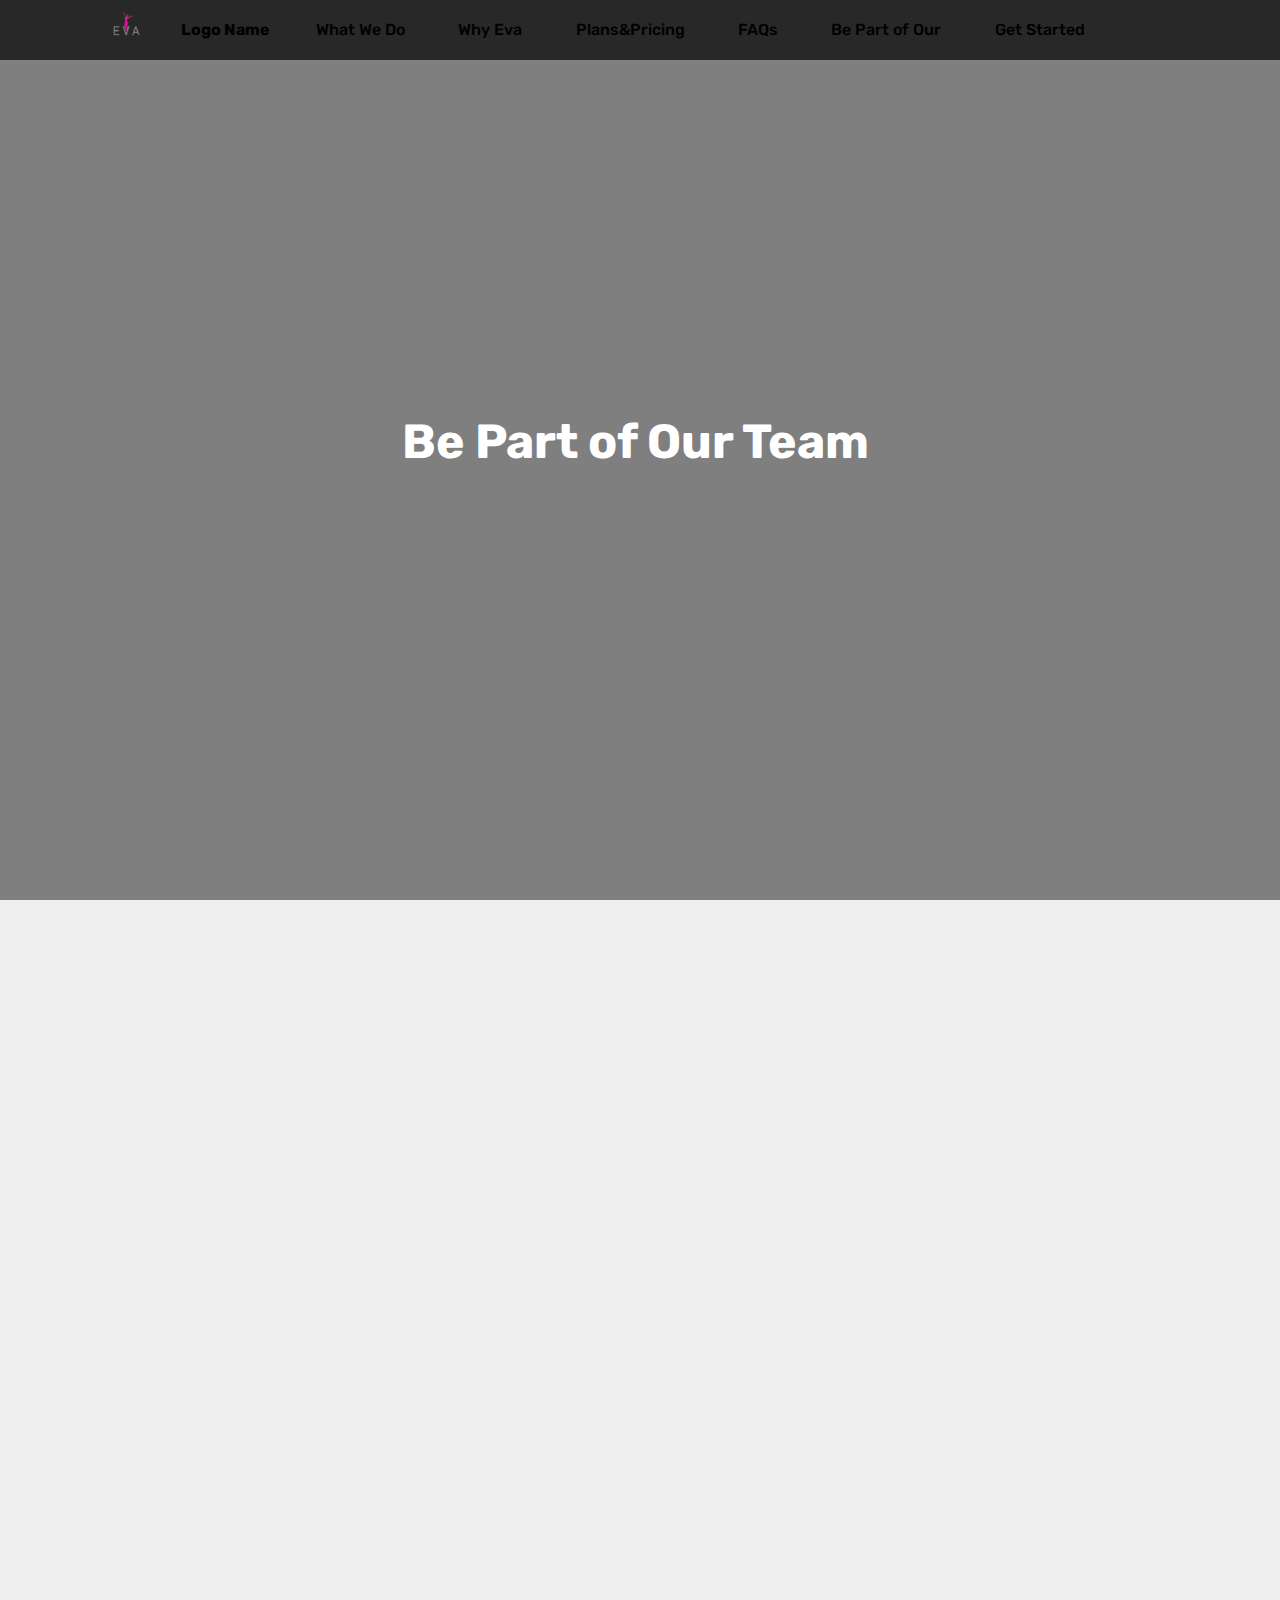
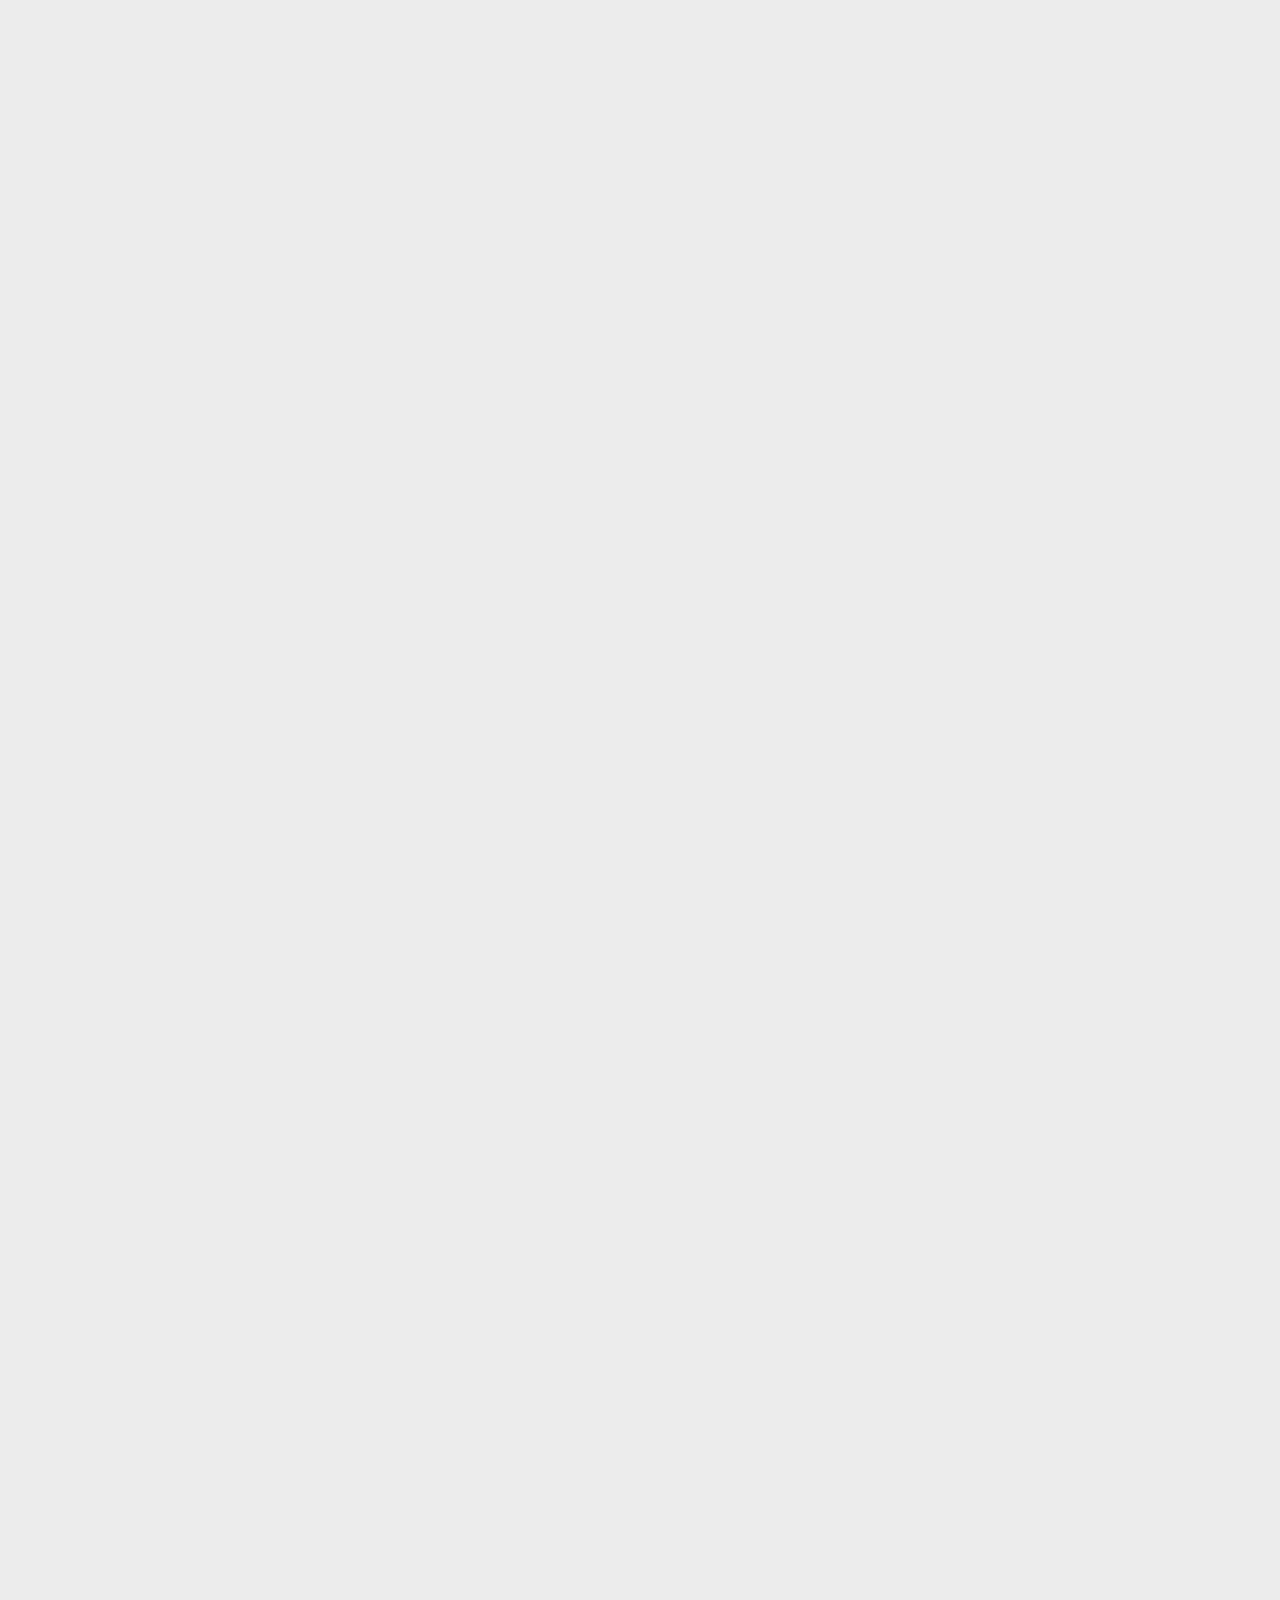
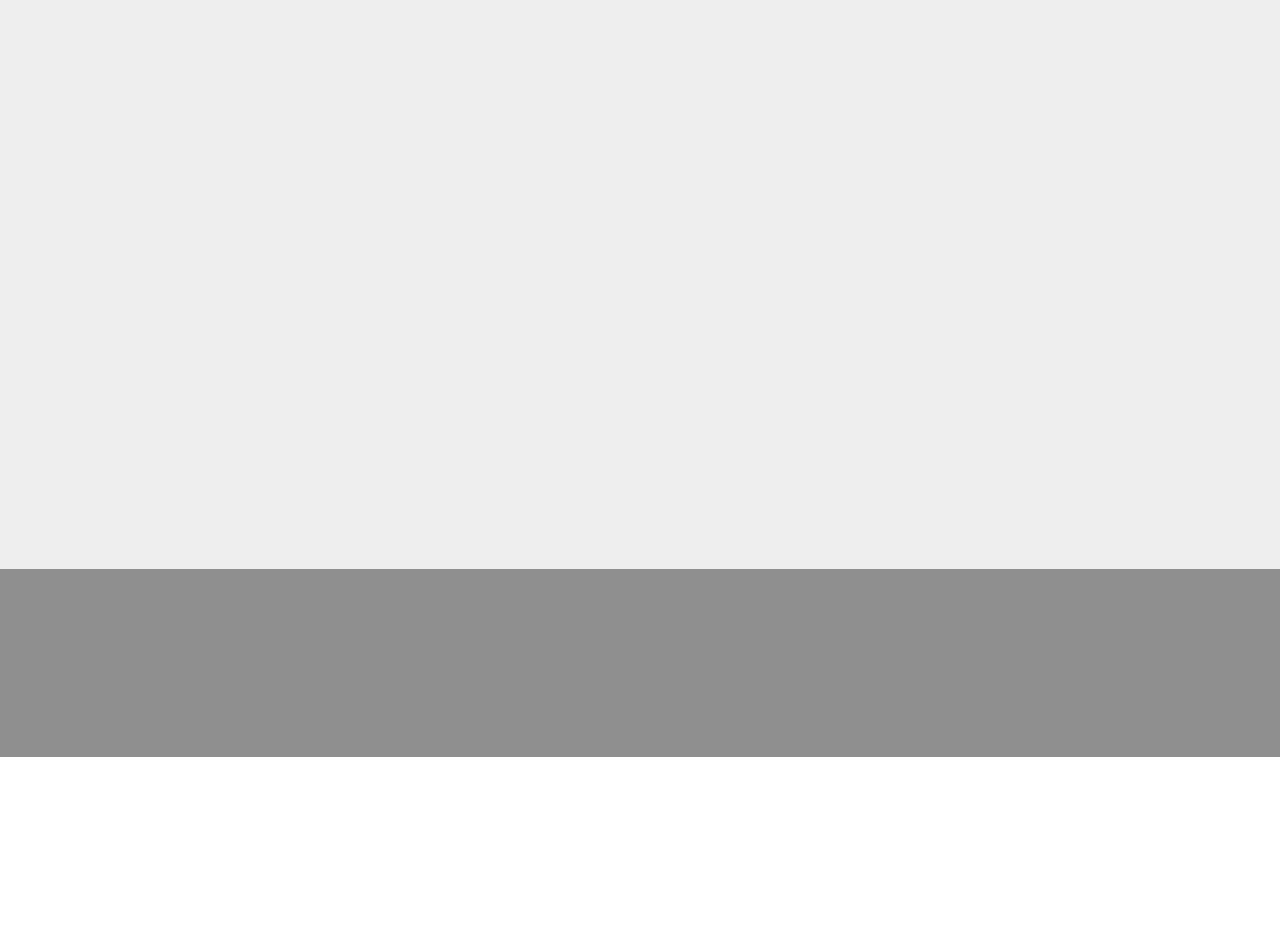
<file: page5.html>
<!DOCTYPE html>
<html  >
<head>
  <!-- Site made with Mobirise Website Builder v5.0.29, https://mobirise.com -->
  <meta charset="UTF-8">
  <meta http-equiv="X-UA-Compatible" content="IE=edge">
  <meta name="generator" content="Mobirise v5.0.29, mobirise.com">
  <meta name="viewport" content="width=device-width, initial-scale=1, minimum-scale=1">
  <link rel="shortcut icon" href="assets/images/eva-04-128x74.png" type="image/x-icon">
  <meta name="description" content="">
  
  
  <title>Be Part of Our Team&nbsp;</title>
  <link rel="stylesheet" href="assets/web/assets/mobirise-icons2/mobirise2.css">
  <link rel="stylesheet" href="assets/tether/tether.min.css">
  <link rel="stylesheet" href="assets/bootstrap/css/bootstrap.min.css">
  <link rel="stylesheet" href="assets/bootstrap/css/bootstrap-grid.min.css">
  <link rel="stylesheet" href="assets/bootstrap/css/bootstrap-reboot.min.css">
  <link rel="stylesheet" href="assets/dropdown/css/style.css">
  <link rel="stylesheet" href="assets/animatecss/animate.css">
  <link rel="stylesheet" href="assets/socicon/css/styles.css">
  <link rel="stylesheet" href="assets/theme/css/style.css">
  <link rel="preload" as="style" href="assets/mobirise/css/mbr-additional.css"><link rel="stylesheet" href="assets/mobirise/css/mbr-additional.css" type="text/css">
  
  
  
  
</head>
<body>
  
  <section class="menu menu2 cid-sbpPkQp2uf" once="menu" id="menu2-1e">
    
    <nav class="navbar navbar-dropdown navbar-fixed-top navbar-expand-lg">
        <div class="container">
            <div class="navbar-brand">
                <span class="navbar-logo">
                    <a href="index.html#slider1-2">
                        <img src="assets/images/eva-04-1-113x65.png" alt="" style="height: 3rem;">
                    </a>
                </span>
                <span class="navbar-caption-wrap"><a class="navbar-caption text-black text-primary display-7" href="index.html#slider1-2">Logo Name&nbsp;</a></span>
            </div>
            <button class="navbar-toggler" type="button" data-toggle="collapse" data-target="#navbarSupportedContent" aria-controls="navbarNavAltMarkup" aria-expanded="false" aria-label="Toggle navigation">
                <div class="hamburger">
                    <span></span>
                    <span></span>
                    <span></span>
                    <span></span>
                </div>
            </button>
            <div class="collapse navbar-collapse" id="navbarSupportedContent">
                <ul class="navbar-nav nav-dropdown" data-app-modern-menu="true"><li class="nav-item"><a class="nav-link link text-black text-primary display-4" href="page2.html#header18-s">
                            What We Do</a></li><li class="nav-item"><a class="nav-link link text-black text-primary display-4" href="page1.html#header18-k">
                            Why Eva</a></li>
                    <li class="nav-item"><a class="nav-link link text-black text-primary display-4" href="page3.html#header18-z">
                            Plans&amp;Pricing</a></li><li class="nav-item"><a class="nav-link link text-black text-primary display-4" href="page4.html#header18-18">
                            FAQs</a></li><li class="nav-item"><a class="nav-link link text-black text-primary display-4" href="page5.html#header18-1g">
                            Be Part of Our</a></li>
                    <li class="nav-item"><a class="nav-link link text-black text-primary display-4" href="page8.html#form7-1y">Get Started</a>
                    </li></ul>
                
                
            </div>
        </div>
    </nav>
</section>

<section class="engine"><a href="https://mobirise.info/x">free css templates</a></section><section class="header18 cid-sbtHsFmKmt mbr-fullscreen" id="header18-1g">

    

    <div class="mbr-overlay" style="opacity: 0.6; background-color: rgb(53, 53, 53);"></div>

    <div class="align-center container">
        <div class="row justify-content-center">
            <div class="col-12 col-lg-10">
                <h1 class="mbr-section-title mbr-fonts-style mbr-white mb-3 display-2"><strong>Be Part of Our Team&nbsp;</strong></h1>
                
                <p class="mbr-text mbr-fonts-style mbr-white display-7"></p>
                
            </div>
        </div>
    </div>
</section>

<section class="image2 cid-sbtHHNvztq" id="image2-1h">
    

    

    <div class="container">
        <div class="row align-items-center">
            <div class="col-12 col-lg-6">
                <div class="image-wrapper">
                    <img src="assets/images/group2-1076x717.jpg" alt="">
                    <p class="mbr-description mbr-fonts-style mt-2 align-center display-4"></p>
                </div>
            </div>
            <div class="col-12 col-lg">
                <div class="text-wrapper">
                    <h3 class="mbr-section-title mbr-fonts-style mb-3 display-5"><strong>Be Part of Our Team&nbsp;</strong></h3>
                    <p class="mbr-text mbr-fonts-style display-7">
                        If you’re interested in spreading good energy, use one of these positive quotes and messages to improve someone’s day.</p>
                </div>
            </div>
        </div>
    </div>
</section>

<section class="image1 cid-sbtHI9YJRR" id="image1-1i">
    

    

    <div class="container">
        <div class="row align-items-center">
            <div class="col-12 col-lg-6">
                <div class="image-wrapper">
                    <img src="assets/images/group1-1076x605.jpg" alt="">
                    <p class="mbr-description mbr-fonts-style pt-2 align-center display-4"></p>
                </div>
            </div>
            <div class="col-12 col-lg">
                <div class="text-wrapper">
                    <h3 class="mbr-section-title mbr-fonts-style mb-3 display-5"><strong>Be Part of Our Team&nbsp;</strong></h3>
                    <p class="mbr-text mbr-fonts-style display-7">
                        If you’re interested in spreading good energy, use one of these positive quotes and messages to improve someone’s day.</p>
                </div>
            </div>
        </div>
    </div>
</section>

<section class="image2 cid-sbtHIHZp8a" id="image2-1j">
    

    

    <div class="container">
        <div class="row align-items-center">
            <div class="col-12 col-lg-6">
                <div class="image-wrapper">
                    <img src="assets/images/group3-1076x660.jpg" alt="">
                    <p class="mbr-description mbr-fonts-style mt-2 align-center display-4"></p>
                </div>
            </div>
            <div class="col-12 col-lg">
                <div class="text-wrapper">
                    <h3 class="mbr-section-title mbr-fonts-style mb-3 display-5"><strong>Be Part of Our Team&nbsp;</strong></h3>
                    <p class="mbr-text mbr-fonts-style display-7">
                        If you’re interested in spreading good energy, use one of these positive quotes and messages to improve someone’s day.</p>
                </div>
            </div>
        </div>
    </div>
</section>

<section class="image1 cid-sbtHJpkHMM" id="image1-1k">
    

    

    <div class="container">
        <div class="row align-items-center">
            <div class="col-12 col-lg-6">
                <div class="image-wrapper">
                    <img src="assets/images/group-1076x807.jpg" alt="">
                    <p class="mbr-description mbr-fonts-style pt-2 align-center display-4"></p>
                </div>
            </div>
            <div class="col-12 col-lg">
                <div class="text-wrapper">
                    <h3 class="mbr-section-title mbr-fonts-style mb-3 display-5"><strong>Be Part of Our Team&nbsp;</strong></h3>
                    <p class="mbr-text mbr-fonts-style display-7">
                        If you’re interested in spreading good energy, use one of these positive quotes and messages to improve someone’s day.</p>
                </div>
            </div>
        </div>
    </div>
</section>

<section class="info3 cid-sbtI7ZsAtc" id="info3-1l">

    

    <div class="mbr-overlay" style="opacity: 0.4; background-color: rgb(0, 0, 0);">
    </div>
    <div class="container">
        <div class="row justify-content-center">
            <div class="card col-12 col-lg-10">
                <div class="card-wrapper">
                    <div class="card-box align-center">
                        <h4 class="card-title mbr-fonts-style align-center mb-4 display-5"><strong>What is a dedicated VA?</strong></h4>
                        <p class="mbr-text mbr-fonts-style mb-4 display-7">“You’re off to great places, today is your day. Your mountain is waiting, so get on
<br>your way.”</p>
                        <div class="mbr-section-btn mt-3"><a class="btn btn-info display-4" href="page4.html#header18-18">FAQs</a></div>
                    </div>
                </div>
            </div>
        </div>
    </div>
</section>

<section class="footer3 cid-sbpV3NNLh1 mbr-reveal" once="footers" id="footer3-1f">

    

    

    <div class="container">
        <div class="media-container-row align-center mbr-white">
            <div class="row row-links">
                <ul class="foot-menu">
                    
                    
                    
                    
                    
                <li class="foot-menu-item mbr-fonts-style display-7"><a href="page2.html#header18-s" class="text-primary">What We Do&nbsp;</a></li><li class="foot-menu-item mbr-fonts-style display-7"><a href="page1.html#header18-k" class="text-primary">Why Eva&nbsp;&nbsp;</a></li><li class="foot-menu-item mbr-fonts-style display-7"><a href="page3.html#header18-z" class="text-primary">Plans&amp;Pricing&nbsp;</a> &nbsp;</li><li class="foot-menu-item mbr-fonts-style display-7">
                        <a class="text-white text-primary" href="page4.html#header18-18" target="_blank"></a><a href="page4.html#header18-18" class="text-primary" target="_blank">FAQs</a>&nbsp; &nbsp;</li><li class="foot-menu-item mbr-fonts-style display-7"><a href="page5.html#header18-1g" class="text-primary">Be Part of Our Team&nbsp;</a></li><li class="foot-menu-item mbr-fonts-style display-7"><a href="page8.html" class="text-primary">Get Started&nbsp;</a></li></ul>
            </div>
            <div class="row social-row">
                <div class="social-list align-right pb-2">
                    
                    
                    
                    
                    
                    
                <div class="soc-item">
                        <a href="page6.html#header18-1r" target="_blank">
                            <span class="mbr-iconfont mbr-iconfont-social socicon-twitter socicon"></span>
                        </a>
                    </div><div class="soc-item">
                        <a href="page6.html#header18-1r" target="_blank">
                            <span class="mbr-iconfont mbr-iconfont-social socicon-facebook socicon"></span>
                        </a>
                    </div></div>
            </div>
            <div class="row row-copirayt">
                <p class="mbr-text mb-0 mbr-fonts-style mbr-white align-center display-7">
                    © All Rights Reserved. <a href="page9.html#header18-24" class="text-primary">Terms and Condition</a></p>
            </div>
        </div>
    </div>
</section>


  <script src="assets/web/assets/jquery/jquery.min.js"></script>
  <script src="assets/popper/popper.min.js"></script>
  <script src="assets/tether/tether.min.js"></script>
  <script src="assets/bootstrap/js/bootstrap.min.js"></script>
  <script src="assets/smoothscroll/smooth-scroll.js"></script>
  <script src="assets/dropdown/js/nav-dropdown.js"></script>
  <script src="assets/dropdown/js/navbar-dropdown.js"></script>
  <script src="assets/touchswipe/jquery.touch-swipe.min.js"></script>
  <script src="assets/viewportchecker/jquery.viewportchecker.js"></script>
  <script src="assets/theme/js/script.js"></script>
  
  
  
  <input name="animation" type="hidden">
  </body>
</html>
</file>
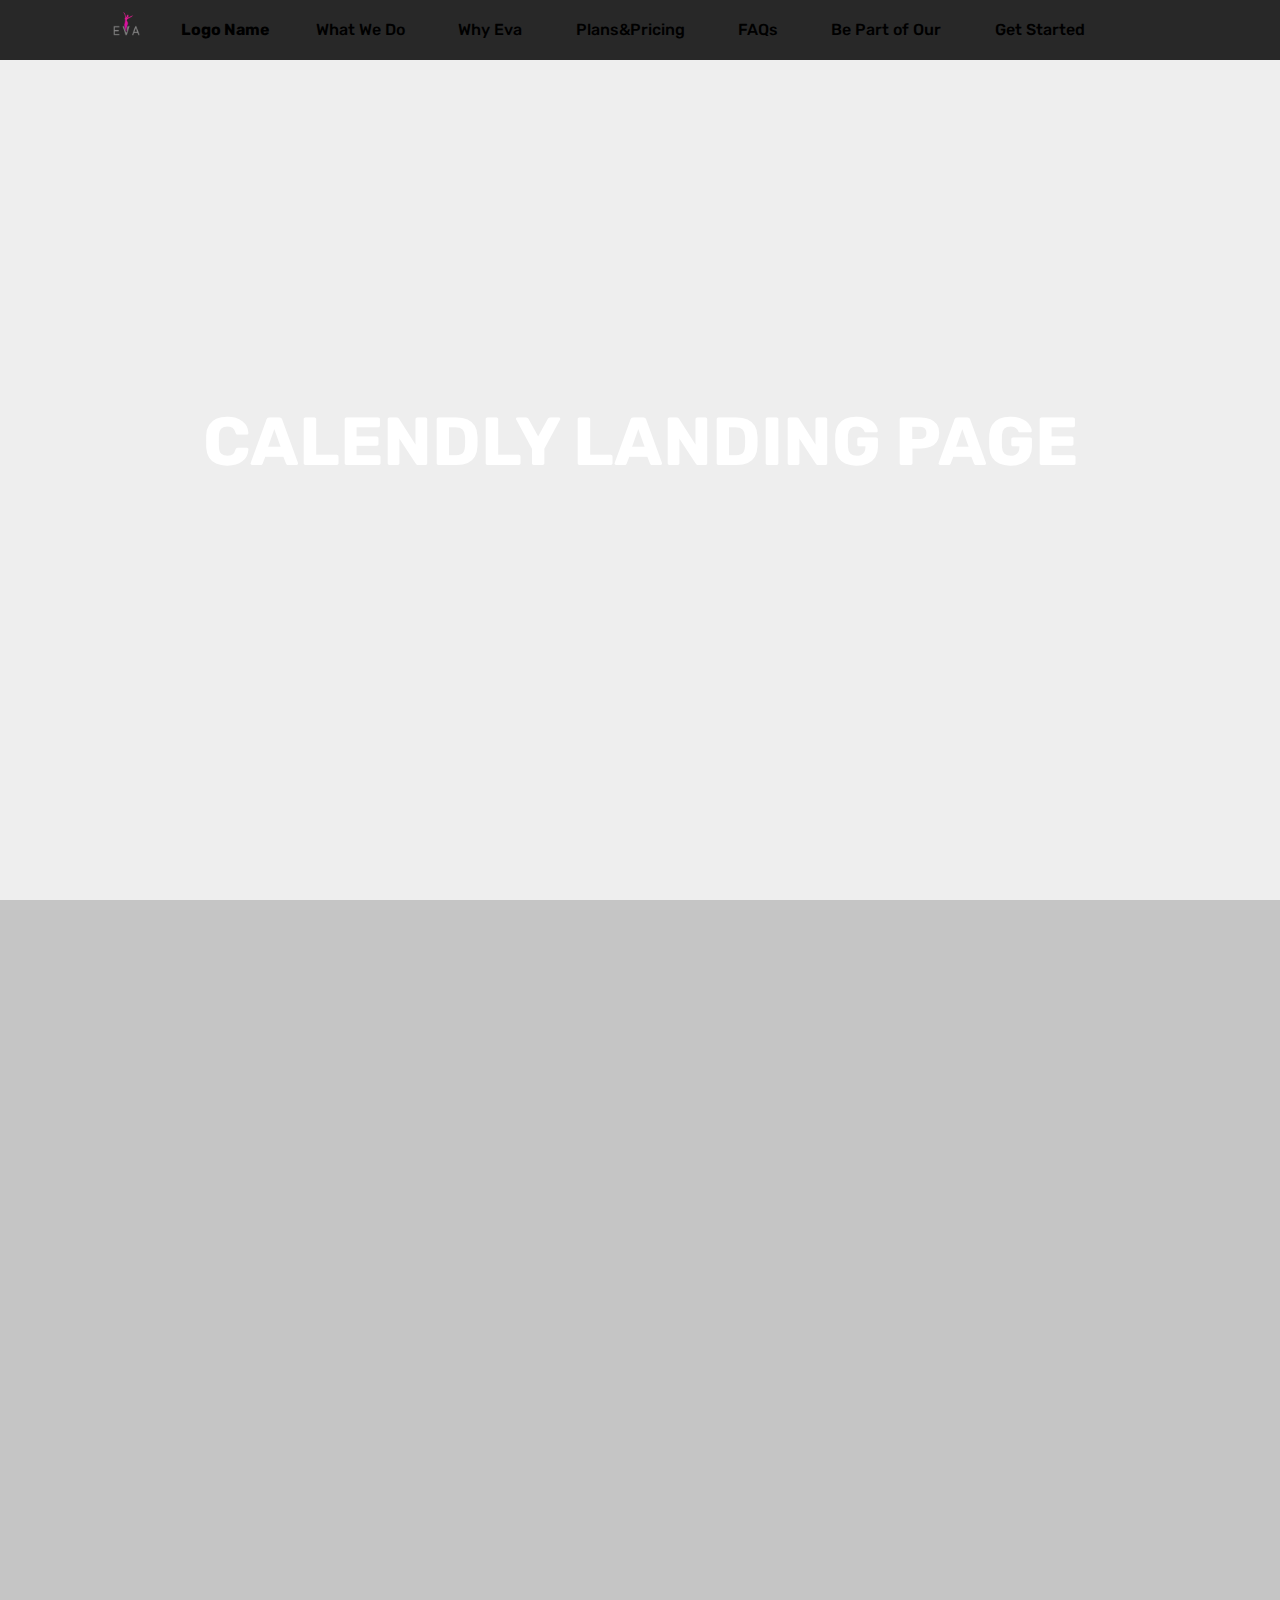
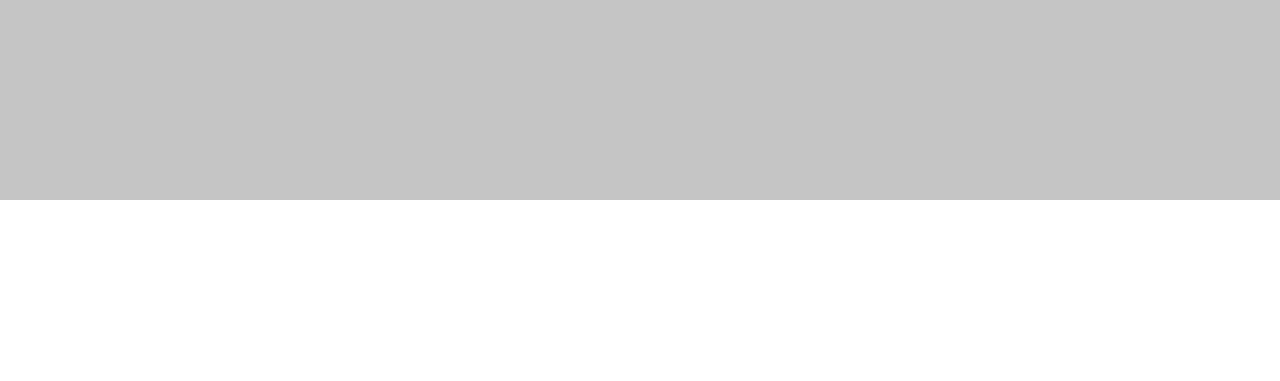
<file: page6.html>
<!DOCTYPE html>
<html  >
<head>
  <!-- Site made with Mobirise Website Builder v5.0.29, https://mobirise.com -->
  <meta charset="UTF-8">
  <meta http-equiv="X-UA-Compatible" content="IE=edge">
  <meta name="generator" content="Mobirise v5.0.29, mobirise.com">
  <meta name="viewport" content="width=device-width, initial-scale=1, minimum-scale=1">
  <link rel="shortcut icon" href="assets/images/eva-04-128x74.png" type="image/x-icon">
  <meta name="description" content="">
  
  
  <title>Calendly&nbsp;</title>
  <link rel="stylesheet" href="assets/tether/tether.min.css">
  <link rel="stylesheet" href="assets/bootstrap/css/bootstrap.min.css">
  <link rel="stylesheet" href="assets/bootstrap/css/bootstrap-grid.min.css">
  <link rel="stylesheet" href="assets/bootstrap/css/bootstrap-reboot.min.css">
  <link rel="stylesheet" href="assets/dropdown/css/style.css">
  <link rel="stylesheet" href="assets/animatecss/animate.css">
  <link rel="stylesheet" href="assets/socicon/css/styles.css">
  <link rel="stylesheet" href="assets/theme/css/style.css">
  <link rel="preload" as="style" href="assets/mobirise/css/mbr-additional.css"><link rel="stylesheet" href="assets/mobirise/css/mbr-additional.css" type="text/css">
  
  
  
  
</head>
<body>
  
  <section class="menu menu2 cid-sbpPkQp2uf" once="menu" id="menu2-1n">
    
    <nav class="navbar navbar-dropdown navbar-fixed-top navbar-expand-lg">
        <div class="container">
            <div class="navbar-brand">
                <span class="navbar-logo">
                    <a href="index.html#slider1-2">
                        <img src="assets/images/eva-04-1-113x65.png" alt="" style="height: 3rem;">
                    </a>
                </span>
                <span class="navbar-caption-wrap"><a class="navbar-caption text-black text-primary display-7" href="index.html#slider1-2">Logo Name&nbsp;</a></span>
            </div>
            <button class="navbar-toggler" type="button" data-toggle="collapse" data-target="#navbarSupportedContent" aria-controls="navbarNavAltMarkup" aria-expanded="false" aria-label="Toggle navigation">
                <div class="hamburger">
                    <span></span>
                    <span></span>
                    <span></span>
                    <span></span>
                </div>
            </button>
            <div class="collapse navbar-collapse" id="navbarSupportedContent">
                <ul class="navbar-nav nav-dropdown" data-app-modern-menu="true"><li class="nav-item"><a class="nav-link link text-black text-primary display-4" href="page2.html#header18-s">
                            What We Do</a></li><li class="nav-item"><a class="nav-link link text-black text-primary display-4" href="page1.html#header18-k">
                            Why Eva</a></li>
                    <li class="nav-item"><a class="nav-link link text-black text-primary display-4" href="page3.html#header18-z">
                            Plans&amp;Pricing</a></li><li class="nav-item"><a class="nav-link link text-black text-primary display-4" href="page4.html#header18-18">
                            FAQs</a></li><li class="nav-item"><a class="nav-link link text-black text-primary display-4" href="page5.html#header18-1g">
                            Be Part of Our</a></li>
                    <li class="nav-item"><a class="nav-link link text-black text-primary display-4" href="page8.html#form7-1y">Get Started</a>
                    </li></ul>
                
                
            </div>
        </div>
    </nav>
</section>

<section class="engine"><a href="https://mobirise.info/m">free website design templates</a></section><section class="header18 cid-sbtOGeLngT mbr-fullscreen" id="header18-1s">

    

    

    <div class="align-center container">
        <div class="row justify-content-center">
            <div class="col-12 col-lg-10">
                <h1 class="mbr-section-title mbr-fonts-style mbr-white mb-3 display-1"><strong>CALENDLY LANDING PAGE</strong></h1>
                
                <p class="mbr-text mbr-fonts-style mbr-white display-7"></p>
                
            </div>
        </div>
    </div>
</section>

<section class="header18 cid-sbtNVeeBjp mbr-fullscreen" id="header18-1r">

    

    <div class="mbr-overlay" style="opacity: 0.2; background-color: rgb(35, 35, 35);"></div>

    <div class="align-center container">
        <div class="row justify-content-center">
            <div class="col-12 col-lg-10">
                <h1 class="mbr-section-title mbr-fonts-style mbr-white mb-3 display-1"><strong>SOCIAL MEDIA LANDING PAGE</strong></h1>
                
                <p class="mbr-text mbr-fonts-style mbr-white display-7"></p>
                
            </div>
        </div>
    </div>
</section>

<section class="footer3 cid-sbpV3NNLh1 mbr-reveal" once="footers" id="footer3-1o">

    

    

    <div class="container">
        <div class="media-container-row align-center mbr-white">
            <div class="row row-links">
                <ul class="foot-menu">
                    
                    
                    
                    
                    
                <li class="foot-menu-item mbr-fonts-style display-7"><a href="page2.html#header18-s" class="text-primary">What We Do&nbsp;</a></li><li class="foot-menu-item mbr-fonts-style display-7"><a href="page1.html#header18-k" class="text-primary">Why Eva&nbsp;&nbsp;</a></li><li class="foot-menu-item mbr-fonts-style display-7"><a href="page3.html#header18-z" class="text-primary">Plans&amp;Pricing&nbsp;</a> &nbsp;</li><li class="foot-menu-item mbr-fonts-style display-7">
                        <a class="text-white text-primary" href="page4.html#header18-18" target="_blank"></a><a href="page4.html#header18-18" class="text-primary" target="_blank">FAQs</a>&nbsp; &nbsp;</li><li class="foot-menu-item mbr-fonts-style display-7"><a href="page5.html#header18-1g" class="text-primary">Be Part of Our Team&nbsp;</a></li><li class="foot-menu-item mbr-fonts-style display-7"><a href="page8.html" class="text-primary">Get Started&nbsp;</a></li></ul>
            </div>
            <div class="row social-row">
                <div class="social-list align-right pb-2">
                    
                    
                    
                    
                    
                    
                <div class="soc-item">
                        <a href="page6.html#header18-1r" target="_blank">
                            <span class="mbr-iconfont mbr-iconfont-social socicon-twitter socicon"></span>
                        </a>
                    </div><div class="soc-item">
                        <a href="page6.html#header18-1r" target="_blank">
                            <span class="mbr-iconfont mbr-iconfont-social socicon-facebook socicon"></span>
                        </a>
                    </div></div>
            </div>
            <div class="row row-copirayt">
                <p class="mbr-text mb-0 mbr-fonts-style mbr-white align-center display-7">
                    © All Rights Reserved. <a href="page9.html#header18-24" class="text-primary">Terms and Condition</a></p>
            </div>
        </div>
    </div>
</section>


  <script src="assets/web/assets/jquery/jquery.min.js"></script>
  <script src="assets/popper/popper.min.js"></script>
  <script src="assets/tether/tether.min.js"></script>
  <script src="assets/bootstrap/js/bootstrap.min.js"></script>
  <script src="assets/smoothscroll/smooth-scroll.js"></script>
  <script src="assets/dropdown/js/nav-dropdown.js"></script>
  <script src="assets/dropdown/js/navbar-dropdown.js"></script>
  <script src="assets/touchswipe/jquery.touch-swipe.min.js"></script>
  <script src="assets/viewportchecker/jquery.viewportchecker.js"></script>
  <script src="assets/theme/js/script.js"></script>
  
  
  
  <input name="animation" type="hidden">
  </body>
</html>
</file>
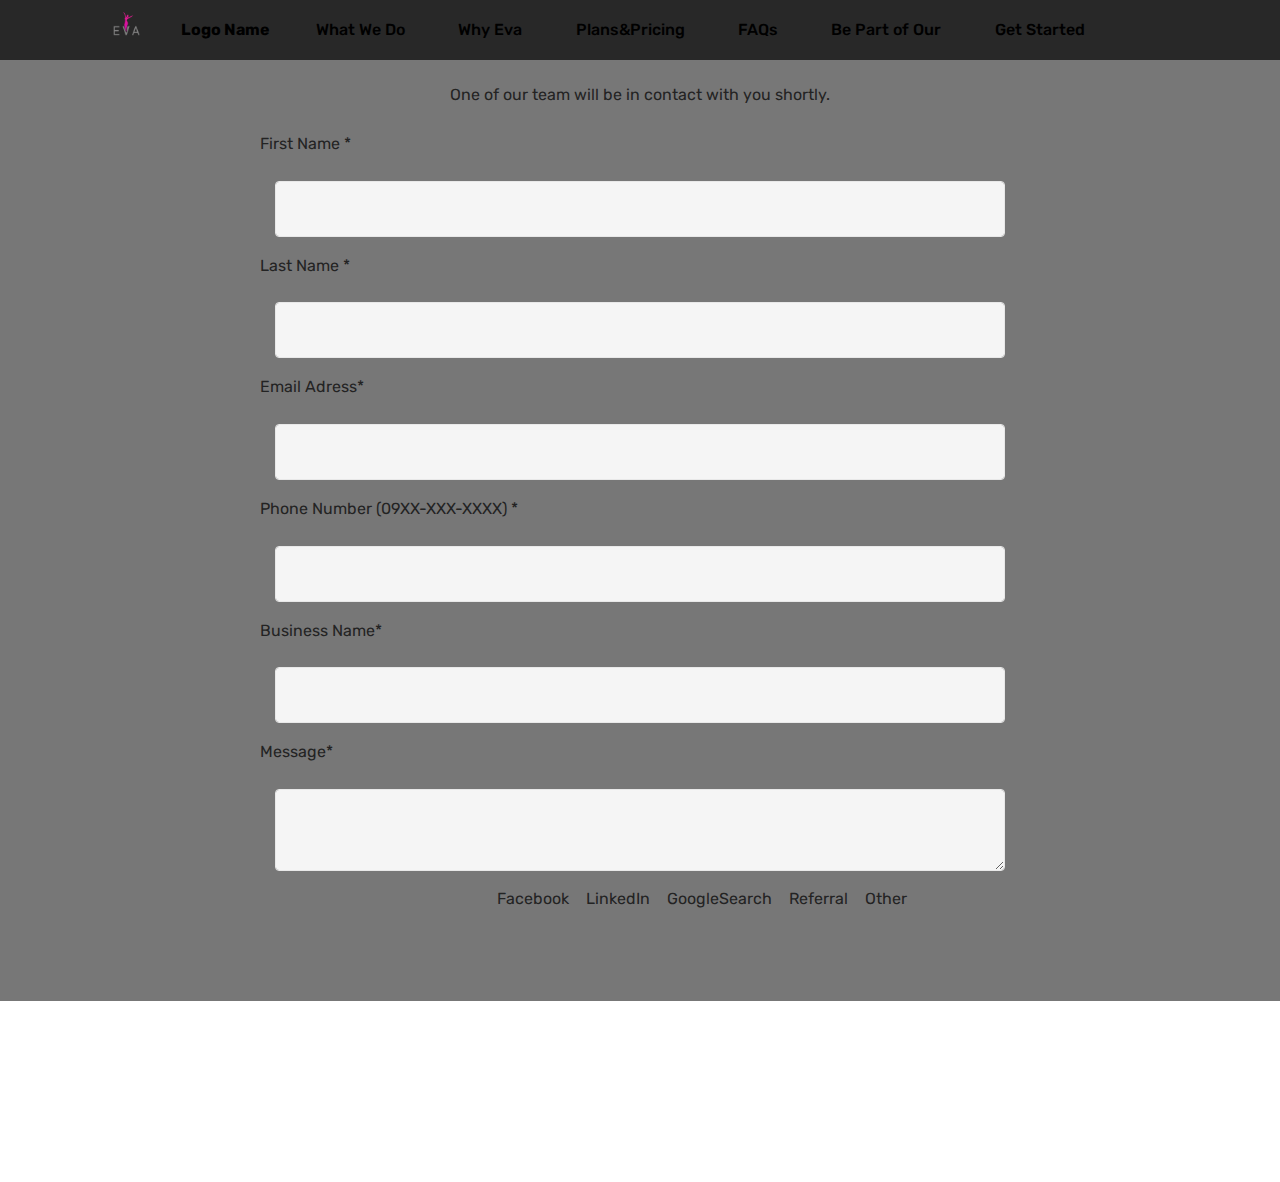
<file: page8.html>
<!DOCTYPE html>
<html  >
<head>
  <!-- Site made with Mobirise Website Builder v5.0.29, https://mobirise.com -->
  <meta charset="UTF-8">
  <meta http-equiv="X-UA-Compatible" content="IE=edge">
  <meta name="generator" content="Mobirise v5.0.29, mobirise.com">
  <meta name="viewport" content="width=device-width, initial-scale=1, minimum-scale=1">
  <link rel="shortcut icon" href="assets/images/eva-04-128x74.png" type="image/x-icon">
  <meta name="description" content="">
  
  
  <title>Get Started</title>
  <link rel="stylesheet" href="assets/tether/tether.min.css">
  <link rel="stylesheet" href="assets/bootstrap/css/bootstrap.min.css">
  <link rel="stylesheet" href="assets/bootstrap/css/bootstrap-grid.min.css">
  <link rel="stylesheet" href="assets/bootstrap/css/bootstrap-reboot.min.css">
  <link rel="stylesheet" href="assets/dropdown/css/style.css">
  <link rel="stylesheet" href="assets/animatecss/animate.css">
  <link rel="stylesheet" href="assets/formstyler/jquery.formstyler.css">
  <link rel="stylesheet" href="assets/formstyler/jquery.formstyler.theme.css">
  <link rel="stylesheet" href="assets/datepicker/jquery.datetimepicker.min.css">
  <link rel="stylesheet" href="assets/socicon/css/styles.css">
  <link rel="stylesheet" href="assets/theme/css/style.css">
  <link rel="preload" as="style" href="assets/mobirise/css/mbr-additional.css"><link rel="stylesheet" href="assets/mobirise/css/mbr-additional.css" type="text/css">
  
  
  
  
</head>
<body>
  
  <section class="menu menu2 cid-sbpPkQp2uf" once="menu" id="menu2-1w">
    
    <nav class="navbar navbar-dropdown navbar-fixed-top navbar-expand-lg">
        <div class="container">
            <div class="navbar-brand">
                <span class="navbar-logo">
                    <a href="index.html#slider1-2">
                        <img src="assets/images/eva-04-1-113x65.png" alt="" style="height: 3rem;">
                    </a>
                </span>
                <span class="navbar-caption-wrap"><a class="navbar-caption text-black text-primary display-7" href="index.html#slider1-2">Logo Name&nbsp;</a></span>
            </div>
            <button class="navbar-toggler" type="button" data-toggle="collapse" data-target="#navbarSupportedContent" aria-controls="navbarNavAltMarkup" aria-expanded="false" aria-label="Toggle navigation">
                <div class="hamburger">
                    <span></span>
                    <span></span>
                    <span></span>
                    <span></span>
                </div>
            </button>
            <div class="collapse navbar-collapse" id="navbarSupportedContent">
                <ul class="navbar-nav nav-dropdown" data-app-modern-menu="true"><li class="nav-item"><a class="nav-link link text-black text-primary display-4" href="page2.html#header18-s">
                            What We Do</a></li><li class="nav-item"><a class="nav-link link text-black text-primary display-4" href="page1.html#header18-k">
                            Why Eva</a></li>
                    <li class="nav-item"><a class="nav-link link text-black text-primary display-4" href="page3.html#header18-z">
                            Plans&amp;Pricing</a></li><li class="nav-item"><a class="nav-link link text-black text-primary display-4" href="page4.html#header18-18">
                            FAQs</a></li><li class="nav-item"><a class="nav-link link text-black text-primary display-4" href="page5.html#header18-1g">
                            Be Part of Our</a></li>
                    <li class="nav-item"><a class="nav-link link text-black text-primary display-4" href="page8.html#form7-1y">Get Started</a>
                    </li></ul>
                
                
            </div>
        </div>
    </nav>
</section>

<section class="engine"><a href="https://mobirise.info/t">free amp templates</a></section><section class="form7 cid-sbvf4urIiw" id="form7-1y">
    
    <div class="mbr-overlay"></div>
    <div class="container">
        <div class="mbr-section-head">
            <h3 class="mbr-section-title mbr-fonts-style align-center mb-0 display-2">
                <strong>Get in Touch</strong>
            </h3>
            
        </div>
        <div class="row justify-content-center mt-4">
            <div class="col-lg-8 mx-auto mbr-form" data-form-type="formoid">
                <form action="https://mobirise.eu/" method="POST" class="mbr-form form-with-styler mx-auto" data-form-title="Form Name"><input type="hidden" name="email" data-form-email="true" value="LVSnaSjYOn3V8nLX+ICyz+dfslm2j1TkVFMKFmE2iX2RNcpnxks4yOTUioieRz5Kh+wzNh31MvOe0cEi7Bb1Q5projEbb/cJZ6LMJO2UI65RWUnH9RqF0gzQfAlXTa34">
                    <p class="mbr-text mbr-fonts-style align-center mb-4 display-7">
                        One of our team will be in contact with you shortly.
                    </p>
                    <div class="">
                        <div hidden="hidden" data-form-alert="" class="alert alert-success col-12">Thanks for filling
                            out the form!</div>
                        <div hidden="hidden" data-form-alert-danger="" class="alert alert-danger col-12">Oops...! some
                            problem!</div>
                    </div>
                    <div class="dragArea row">
                        <p class="mbr-text mbr-fonts-style align-center mb-4 display-7">
                        First Name *
                    </p>
                        <div class="col-lg-12 col-md-12 col-sm-12 form-group" data-for="First Name">
                            <input type="text" name="First Name" data-form-field="First Name" class="form-control" value="" id="First Name-form7-1y">
                        </div>
                             <p class="mbr-text mbr-fonts-style align-center mb-4 display-7">
                        Last Name *
                    </p>
                        <div class="col-lg-12 col-md-12 col-sm-12 form-group" data-for="Last Name">
                            <input type="Last Name" name="Last Name" data-form-field="Last Name" class="form-control" value="" id="Last Name-form7-1y">
                        </div>
                        
                             <p class="mbr-text mbr-fonts-style align-center mb-4 display-7">
                        Email Adress*
                    </p>
                        <div class="col-lg-12 col-md-12 col-sm-12 form-group" data-for="email">
                            <input type="email" name="email" data-form-field="email" class="form-control" value="" id="email-form7-1y">
                        </div>
                             <p class="mbr-text mbr-fonts-style align-center mb-4 display-7">
                        Phone Number (09XX-XXX-XXXX) *
                    </p>
                      
                        <div data-for="phone" class="col-lg-12 col-md-12 col-sm-12 form-group">
                            <input type="tel" name="phone" data-form-field="phone" class="form-control" pattern="[0-9]{4}-[0-9]{3}-[0-9]{4}" value="" id="phone-form7-1y">
                        </div>
                        <p class="mbr-text mbr-fonts-style align-center mb-4 display-7">
                        Business Name*
                    </p>
                        <div class="col-lg-12 col-md-12 col-sm-12 form-group" data-for="Business Name">
                            <input type="Business name" name="Business Name" data-form-field="Business Name" class="form-control" value="" id="Business Name-form7-1y">
                        </div>
                        <p class="mbr-text mbr-fonts-style align-center mb-4 display-7">
                        Message*
                    </p>
                         <div class="col-12 form-group" data-for="textarea">
                            <textarea name="textarea" data-form-field="textarea" class="form-control" id="textarea-form7-1y"></textarea>
                        </div>
                        <div>
                     <p class="mbr-text mbr-fonts-style align-center mb-4 display-7">
                        How did you hear About Us?*
                    </p>
                    </div>
                    
                        <div>
			               <input type="checkbox" name="Facebook" value="Facebook" tabindex="1" id="Facebook-form7-1y" data-form-field=""> Facebook
			             </div>
			             <div>
			               <input type="checkbox" name="LinkedIn" value="LinkedIn" tabindex="1" id="LinkedIn-form7-1y" data-form-field=""> LinkedIn
			             </div>
			             <div>
			               <input type="checkbox" name="GoogleSearch" value="GoogleSearch" tabindex="1" id="GoogleSearch-form7-1y" data-form-field=""> GoogleSearch
			             </div>
			             <div>
			               <input type="checkbox" name="Referral" value="Referral" tabindex="1" id="Referral-form7-1y" data-form-field=""> Referral
			             </div>
			             <div>
			               <input type="checkbox" name="Other" value="Other" tabindex="1" id="Other-form7-1y" data-form-field=""> Other
			             </div>
			             
                        <div class="col-auto mbr-section-btn align-center">
                            <button type="submit" class="btn btn-primary display-4">Submit</button>
                        </div>
                    </div>
                </form>
            </div>
        </div>
    </div>
</section>

<section class="footer3 cid-sbpV3NNLh1 mbr-reveal" once="footers" id="footer3-1x">

    

    

    <div class="container">
        <div class="media-container-row align-center mbr-white">
            <div class="row row-links">
                <ul class="foot-menu">
                    
                    
                    
                    
                    
                <li class="foot-menu-item mbr-fonts-style display-7"><a href="page2.html#header18-s" class="text-primary">What We Do&nbsp;</a></li><li class="foot-menu-item mbr-fonts-style display-7"><a href="page1.html#header18-k" class="text-primary">Why Eva&nbsp;&nbsp;</a></li><li class="foot-menu-item mbr-fonts-style display-7"><a href="page3.html#header18-z" class="text-primary">Plans&amp;Pricing&nbsp;</a> &nbsp;</li><li class="foot-menu-item mbr-fonts-style display-7">
                        <a class="text-white text-primary" href="page4.html#header18-18" target="_blank"></a><a href="page4.html#header18-18" class="text-primary" target="_blank">FAQs</a>&nbsp; &nbsp;</li><li class="foot-menu-item mbr-fonts-style display-7"><a href="page5.html#header18-1g" class="text-primary">Be Part of Our Team&nbsp;</a></li><li class="foot-menu-item mbr-fonts-style display-7"><a href="page8.html" class="text-primary">Get Started&nbsp;</a></li></ul>
            </div>
            <div class="row social-row">
                <div class="social-list align-right pb-2">
                    
                    
                    
                    
                    
                    
                <div class="soc-item">
                        <a href="page6.html#header18-1r" target="_blank">
                            <span class="mbr-iconfont mbr-iconfont-social socicon-twitter socicon"></span>
                        </a>
                    </div><div class="soc-item">
                        <a href="page6.html#header18-1r" target="_blank">
                            <span class="mbr-iconfont mbr-iconfont-social socicon-facebook socicon"></span>
                        </a>
                    </div></div>
            </div>
            <div class="row row-copirayt">
                <p class="mbr-text mb-0 mbr-fonts-style mbr-white align-center display-7">
                    © All Rights Reserved. <a href="page9.html#header18-24" class="text-primary">Terms and Condition</a></p>
            </div>
        </div>
    </div>
</section>


  <script src="assets/web/assets/jquery/jquery.min.js"></script>
  <script src="assets/popper/popper.min.js"></script>
  <script src="assets/tether/tether.min.js"></script>
  <script src="assets/bootstrap/js/bootstrap.min.js"></script>
  <script src="assets/smoothscroll/smooth-scroll.js"></script>
  <script src="assets/dropdown/js/nav-dropdown.js"></script>
  <script src="assets/dropdown/js/navbar-dropdown.js"></script>
  <script src="assets/touchswipe/jquery.touch-swipe.min.js"></script>
  <script src="assets/viewportchecker/jquery.viewportchecker.js"></script>
  <script src="assets/formstyler/jquery.formstyler.js"></script>
  <script src="assets/formstyler/jquery.formstyler.min.js"></script>
  <script src="assets/datepicker/jquery.datetimepicker.full.js"></script>
  <script src="assets/theme/js/script.js"></script>
  <script src="assets/formoid/formoid.min.js"></script>
  
  
  
  <input name="animation" type="hidden">
  </body>
</html>
</file>
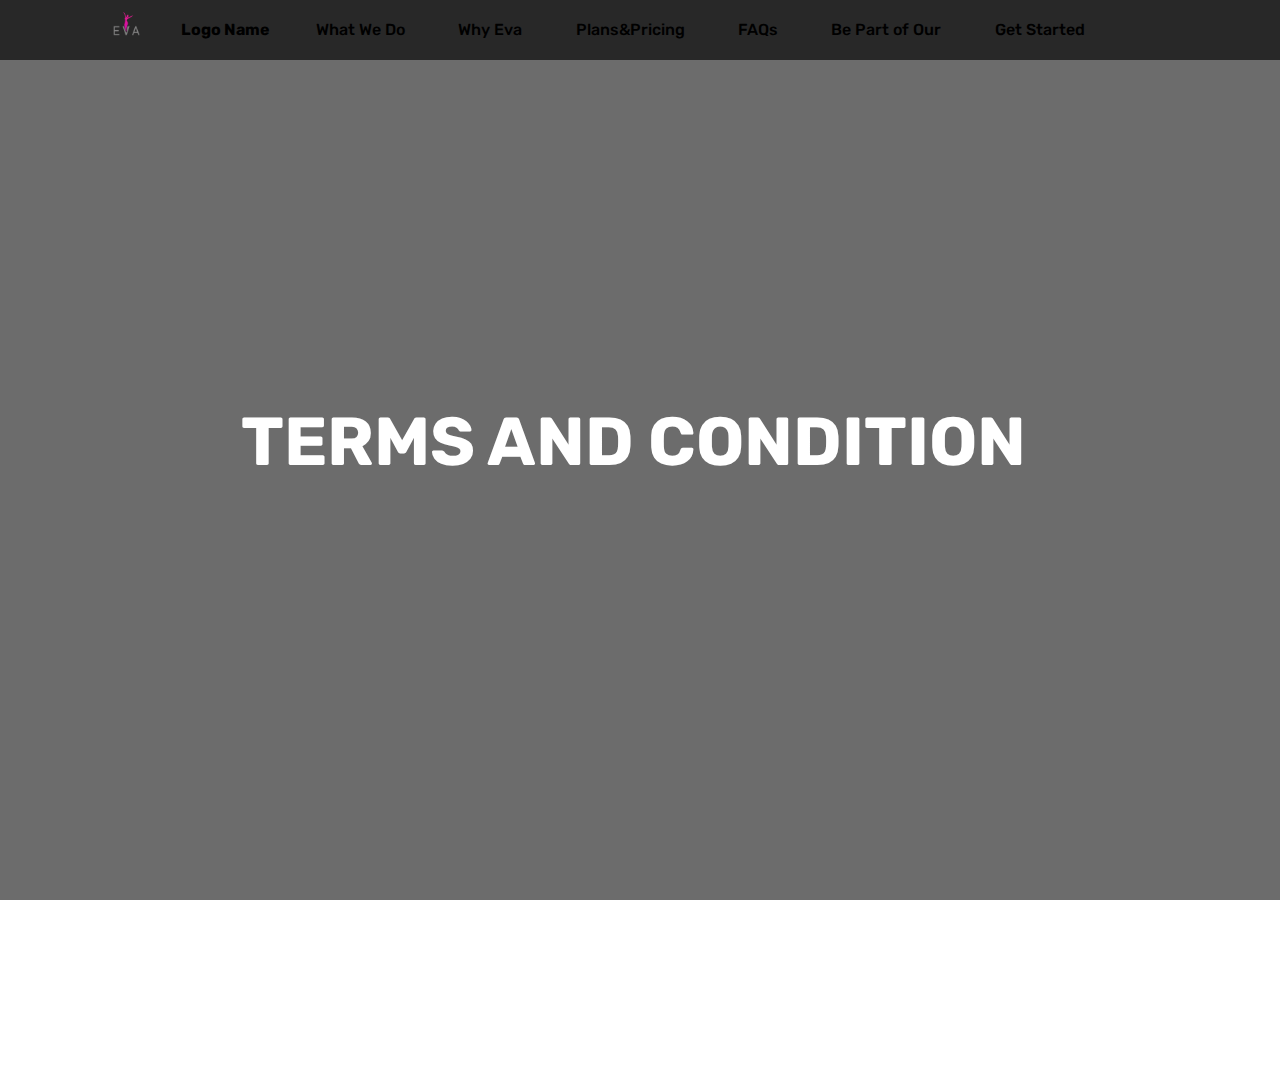
<file: page9.html>
<!DOCTYPE html>
<html  >
<head>
  <!-- Site made with Mobirise Website Builder v5.0.29, https://mobirise.com -->
  <meta charset="UTF-8">
  <meta http-equiv="X-UA-Compatible" content="IE=edge">
  <meta name="generator" content="Mobirise v5.0.29, mobirise.com">
  <meta name="viewport" content="width=device-width, initial-scale=1, minimum-scale=1">
  <link rel="shortcut icon" href="assets/images/eva-04-128x74.png" type="image/x-icon">
  <meta name="description" content="">
  
  
  <title>Terms and Condition </title>
  <link rel="stylesheet" href="assets/tether/tether.min.css">
  <link rel="stylesheet" href="assets/bootstrap/css/bootstrap.min.css">
  <link rel="stylesheet" href="assets/bootstrap/css/bootstrap-grid.min.css">
  <link rel="stylesheet" href="assets/bootstrap/css/bootstrap-reboot.min.css">
  <link rel="stylesheet" href="assets/dropdown/css/style.css">
  <link rel="stylesheet" href="assets/animatecss/animate.css">
  <link rel="stylesheet" href="assets/socicon/css/styles.css">
  <link rel="stylesheet" href="assets/theme/css/style.css">
  <link rel="preload" as="style" href="assets/mobirise/css/mbr-additional.css"><link rel="stylesheet" href="assets/mobirise/css/mbr-additional.css" type="text/css">
  
  
  
  
</head>
<body>
  
  <section class="menu menu2 cid-sbpPkQp2uf" once="menu" id="menu2-22">
    
    <nav class="navbar navbar-dropdown navbar-fixed-top navbar-expand-lg">
        <div class="container">
            <div class="navbar-brand">
                <span class="navbar-logo">
                    <a href="index.html#slider1-2">
                        <img src="assets/images/eva-04-1-113x65.png" alt="" style="height: 3rem;">
                    </a>
                </span>
                <span class="navbar-caption-wrap"><a class="navbar-caption text-black text-primary display-7" href="index.html#slider1-2">Logo Name&nbsp;</a></span>
            </div>
            <button class="navbar-toggler" type="button" data-toggle="collapse" data-target="#navbarSupportedContent" aria-controls="navbarNavAltMarkup" aria-expanded="false" aria-label="Toggle navigation">
                <div class="hamburger">
                    <span></span>
                    <span></span>
                    <span></span>
                    <span></span>
                </div>
            </button>
            <div class="collapse navbar-collapse" id="navbarSupportedContent">
                <ul class="navbar-nav nav-dropdown" data-app-modern-menu="true"><li class="nav-item"><a class="nav-link link text-black text-primary display-4" href="page2.html#header18-s">
                            What We Do</a></li><li class="nav-item"><a class="nav-link link text-black text-primary display-4" href="page1.html#header18-k">
                            Why Eva</a></li>
                    <li class="nav-item"><a class="nav-link link text-black text-primary display-4" href="page3.html#header18-z">
                            Plans&amp;Pricing</a></li><li class="nav-item"><a class="nav-link link text-black text-primary display-4" href="page4.html#header18-18">
                            FAQs</a></li><li class="nav-item"><a class="nav-link link text-black text-primary display-4" href="page5.html#header18-1g">
                            Be Part of Our</a></li>
                    <li class="nav-item"><a class="nav-link link text-black text-primary display-4" href="page8.html#form7-1y">Get Started</a>
                    </li></ul>
                
                
            </div>
        </div>
    </nav>
</section>

<section class="engine"><a href="https://mobirise.info/a">online web builder</a></section><section class="header18 cid-sbAFlBTKkA mbr-fullscreen" id="header18-24">

    

    <div class="mbr-overlay" style="opacity: 0.7; background-color: rgb(53, 53, 53);"></div>

    <div class="align-center container">
        <div class="row justify-content-center">
            <div class="col-12 col-lg-10">
                <h1 class="mbr-section-title mbr-fonts-style mbr-white mb-3 display-1"><strong>TERMS AND CONDITION&nbsp;</strong></h1>
                
                <p class="mbr-text mbr-fonts-style mbr-white display-7"></p>
                
            </div>
        </div>
    </div>
</section>

<section class="footer3 cid-sbpV3NNLh1 mbr-reveal" once="footers" id="footer3-23">

    

    

    <div class="container">
        <div class="media-container-row align-center mbr-white">
            <div class="row row-links">
                <ul class="foot-menu">
                    
                    
                    
                    
                    
                <li class="foot-menu-item mbr-fonts-style display-7"><a href="page2.html#header18-s" class="text-primary">What We Do&nbsp;</a></li><li class="foot-menu-item mbr-fonts-style display-7"><a href="page1.html#header18-k" class="text-primary">Why Eva&nbsp;&nbsp;</a></li><li class="foot-menu-item mbr-fonts-style display-7"><a href="page3.html#header18-z" class="text-primary">Plans&amp;Pricing&nbsp;</a> &nbsp;</li><li class="foot-menu-item mbr-fonts-style display-7">
                        <a class="text-white text-primary" href="page4.html#header18-18" target="_blank"></a><a href="page4.html#header18-18" class="text-primary" target="_blank">FAQs</a>&nbsp; &nbsp;</li><li class="foot-menu-item mbr-fonts-style display-7"><a href="page5.html#header18-1g" class="text-primary">Be Part of Our Team&nbsp;</a></li><li class="foot-menu-item mbr-fonts-style display-7"><a href="page8.html" class="text-primary">Get Started&nbsp;</a></li></ul>
            </div>
            <div class="row social-row">
                <div class="social-list align-right pb-2">
                    
                    
                    
                    
                    
                    
                <div class="soc-item">
                        <a href="page6.html#header18-1r" target="_blank">
                            <span class="mbr-iconfont mbr-iconfont-social socicon-twitter socicon"></span>
                        </a>
                    </div><div class="soc-item">
                        <a href="page6.html#header18-1r" target="_blank">
                            <span class="mbr-iconfont mbr-iconfont-social socicon-facebook socicon"></span>
                        </a>
                    </div></div>
            </div>
            <div class="row row-copirayt">
                <p class="mbr-text mb-0 mbr-fonts-style mbr-white align-center display-7">
                    © All Rights Reserved. <a href="page9.html#header18-24" class="text-primary">Terms and Condition</a></p>
            </div>
        </div>
    </div>
</section>


  <script src="assets/web/assets/jquery/jquery.min.js"></script>
  <script src="assets/popper/popper.min.js"></script>
  <script src="assets/tether/tether.min.js"></script>
  <script src="assets/bootstrap/js/bootstrap.min.js"></script>
  <script src="assets/smoothscroll/smooth-scroll.js"></script>
  <script src="assets/dropdown/js/nav-dropdown.js"></script>
  <script src="assets/dropdown/js/navbar-dropdown.js"></script>
  <script src="assets/touchswipe/jquery.touch-swipe.min.js"></script>
  <script src="assets/viewportchecker/jquery.viewportchecker.js"></script>
  <script src="assets/theme/js/script.js"></script>
  
  
  
  <input name="animation" type="hidden">
  </body>
</html>
</file>
<file: assets/web/assets/mobirise-icons/mobirise-icons.css>
@font-face {
  font-family: 'MobiriseIcons';
  src:  url('mobirise-icons.eot?spat4u');
  src:  url('mobirise-icons.eot?spat4u#iefix') format('embedded-opentype'),
    url('mobirise-icons.ttf?spat4u') format('truetype'),
    url('mobirise-icons.woff?spat4u') format('woff'),
    url('mobirise-icons.svg?spat4u#MobiriseIcons') format('svg');
  font-weight: normal;
  font-style: normal;
  font-display: swap;
}

[class^="mbri-"], [class*=" mbri-"] {
  /* use !important to prevent issues with browser extensions that change fonts */
  font-family: MobiriseIcons !important;
  speak: none;
  font-style: normal;
  font-weight: normal;
  font-variant: normal;
  text-transform: none;
  line-height: 1;

  /* Better Font Rendering =========== */
  -webkit-font-smoothing: antialiased;
  -moz-osx-font-smoothing: grayscale;
}

.mbri-add-submenu:before {
  content: "\e900";
}
.mbri-alert:before {
  content: "\e901";
}
.mbri-align-center:before {
  content: "\e902";
}
.mbri-align-justify:before {
  content: "\e903";
}
.mbri-align-left:before {
  content: "\e904";
}
.mbri-align-right:before {
  content: "\e905";
}
.mbri-android:before {
  content: "\e906";
}
.mbri-apple:before {
  content: "\e907";
}
.mbri-arrow-down:before {
  content: "\e908";
}
.mbri-arrow-next:before {
  content: "\e909";
}
.mbri-arrow-prev:before {
  content: "\e90a";
}
.mbri-arrow-up:before {
  content: "\e90b";
}
.mbri-bold:before {
  content: "\e90c";
}
.mbri-bookmark:before {
  content: "\e90d";
}
.mbri-bootstrap:before {
  content: "\e90e";
}
.mbri-briefcase:before {
  content: "\e90f";
}
.mbri-browse:before {
  content: "\e910";
}
.mbri-bulleted-list:before {
  content: "\e911";
}
.mbri-calendar:before {
  content: "\e912";
}
.mbri-camera:before {
  content: "\e913";
}
.mbri-cart-add:before {
  content: "\e914";
}
.mbri-cart-full:before {
  content: "\e915";
}
.mbri-cash:before {
  content: "\e916";
}
.mbri-change-style:before {
  content: "\e917";
}
.mbri-chat:before {
  content: "\e918";
}
.mbri-clock:before {
  content: "\e919";
}
.mbri-close:before {
  content: "\e91a";
}
.mbri-cloud:before {
  content: "\e91b";
}
.mbri-code:before {
  content: "\e91c";
}
.mbri-contact-form:before {
  content: "\e91d";
}
.mbri-credit-card:before {
  content: "\e91e";
}
.mbri-cursor-click:before {
  content: "\e91f";
}
.mbri-cust-feedback:before {
  content: "\e920";
}
.mbri-database:before {
  content: "\e921";
}
.mbri-delivery:before {
  content: "\e922";
}
.mbri-desktop:before {
  content: "\e923";
}
.mbri-devices:before {
  content: "\e924";
}
.mbri-down:before {
  content: "\e925";
}
.mbri-download:before {
  content: "\e989";
}
.mbri-drag-n-drop:before {
  content: "\e927";
}
.mbri-drag-n-drop2:before {
  content: "\e928";
}
.mbri-edit:before {
  content: "\e929";
}
.mbri-edit2:before {
  content: "\e92a";
}
.mbri-error:before {
  content: "\e92b";
}
.mbri-extension:before {
  content: "\e92c";
}
.mbri-features:before {
  content: "\e92d";
}
.mbri-file:before {
  content: "\e92e";
}
.mbri-flag:before {
  content: "\e92f";
}
.mbri-folder:before {
  content: "\e930";
}
.mbri-gift:before {
  content: "\e931";
}
.mbri-github:before {
  content: "\e932";
}
.mbri-globe:before {
  content: "\e933";
}
.mbri-globe-2:before {
  content: "\e934";
}
.mbri-growing-chart:before {
  content: "\e935";
}
.mbri-hearth:before {
  content: "\e936";
}
.mbri-help:before {
  content: "\e937";
}
.mbri-home:before {
  content: "\e938";
}
.mbri-hot-cup:before {
  content: "\e939";
}
.mbri-idea:before {
  content: "\e93a";
}
.mbri-image-gallery:before {
  content: "\e93b";
}
.mbri-image-slider:before {
  content: "\e93c";
}
.mbri-info:before {
  content: "\e93d";
}
.mbri-italic:before {
  content: "\e93e";
}
.mbri-key:before {
  content: "\e93f";
}
.mbri-laptop:before {
  content: "\e940";
}
.mbri-layers:before {
  content: "\e941";
}
.mbri-left-right:before {
  content: "\e942";
}
.mbri-left:before {
  content: "\e943";
}
.mbri-letter:before {
  content: "\e944";
}
.mbri-like:before {
  content: "\e945";
}
.mbri-link:before {
  content: "\e946";
}
.mbri-lock:before {
  content: "\e947";
}
.mbri-login:before {
  content: "\e948";
}
.mbri-logout:before {
  content: "\e949";
}
.mbri-magic-stick:before {
  content: "\e94a";
}
.mbri-map-pin:before {
  content: "\e94b";
}
.mbri-menu:before {
  content: "\e94c";
}
.mbri-mobile:before {
  content: "\e94d";
}
.mbri-mobile2:before {
  content: "\e94e";
}
.mbri-mobirise:before {
  content: "\e94f";
}
.mbri-more-horizontal:before {
  content: "\e950";
}
.mbri-more-vertical:before {
  content: "\e951";
}
.mbri-music:before {
  content: "\e952";
}
.mbri-new-file:before {
  content: "\e953";
}
.mbri-numbered-list:before {
  content: "\e954";
}
.mbri-opened-folder:before {
  content: "\e955";
}
.mbri-pages:before {
  content: "\e956";
}
.mbri-paper-plane:before {
  content: "\e957";
}
.mbri-paperclip:before {
  content: "\e958";
}
.mbri-photo:before {
  content: "\e959";
}
.mbri-photos:before {
  content: "\e95a";
}
.mbri-pin:before {
  content: "\e95b";
}
.mbri-play:before {
  content: "\e95c";
}
.mbri-plus:before {
  content: "\e95d";
}
.mbri-preview:before {
  content: "\e95e";
}
.mbri-print:before {
  content: "\e95f";
}
.mbri-protect:before {
  content: "\e960";
}
.mbri-question:before {
  content: "\e961";
}
.mbri-quote-left:before {
  content: "\e962";
}
.mbri-quote-right:before {
  content: "\e963";
}
.mbri-refresh:before {
  content: "\e964";
}
.mbri-responsive:before {
  content: "\e965";
}
.mbri-right:before {
  content: "\e966";
}
.mbri-rocket:before {
  content: "\e967";
}
.mbri-sad-face:before {
  content: "\e968";
}
.mbri-sale:before {
  content: "\e969";
}
.mbri-save:before {
  content: "\e96a";
}
.mbri-search:before {
  content: "\e96b";
}
.mbri-setting:before {
  content: "\e96c";
}
.mbri-setting2:before {
  content: "\e96d";
}
.mbri-setting3:before {
  content: "\e96e";
}
.mbri-share:before {
  content: "\e96f";
}
.mbri-shopping-bag:before {
  content: "\e970";
}
.mbri-shopping-basket:before {
  content: "\e971";
}
.mbri-shopping-cart:before {
  content: "\e972";
}
.mbri-sites:before {
  content: "\e973";
}
.mbri-smile-face:before {
  content: "\e974";
}
.mbri-speed:before {
  content: "\e975";
}
.mbri-star:before {
  content: "\e976";
}
.mbri-success:before {
  content: "\e977";
}
.mbri-sun:before {
  content: "\e978";
}
.mbri-sun2:before {
  content: "\e979";
}
.mbri-tablet:before {
  content: "\e97a";
}
.mbri-tablet-vertical:before {
  content: "\e97b";
}
.mbri-target:before {
  content: "\e97c";
}
.mbri-timer:before {
  content: "\e97d";
}
.mbri-to-ftp:before {
  content: "\e97e";
}
.mbri-to-local-drive:before {
  content: "\e97f";
}
.mbri-touch-swipe:before {
  content: "\e980";
}
.mbri-touch:before {
  content: "\e981";
}
.mbri-trash:before {
  content: "\e982";
}
.mbri-underline:before {
  content: "\e983";
}
.mbri-unlink:before {
  content: "\e984";
}
.mbri-unlock:before {
  content: "\e985";
}
.mbri-up-down:before {
  content: "\e986";
}
.mbri-up:before {
  content: "\e987";
}
.mbri-update:before {
  content: "\e988";
}
.mbri-upload:before {
 content: "\e926"; 
}
.mbri-user:before {
  content: "\e98a";
}
.mbri-user2:before {
  content: "\e98b";
}
.mbri-users:before {
  content: "\e98c";
}
.mbri-video:before {
  content: "\e98d";
}
.mbri-video-play:before {
  content: "\e98e";
}
.mbri-watch:before {
  content: "\e98f";
}
.mbri-website-theme:before {
  content: "\e990";
}
.mbri-wifi:before {
  content: "\e991";
}
.mbri-windows:before {
  content: "\e992";
}
.mbri-zoom-out:before {
  content: "\e993";
}
.mbri-redo:before {
  content: "\e994";
}
.mbri-undo:before {
  content: "\e995";
}
</file>
<file: assets/dropdown/css/style.css>
.navbar-dropdown {
  left: 0;
  padding: 0;
  position: absolute;
  right: 0;
  top: 0;
  transition: all 0.45s ease;
  z-index: 1030;
  background: #282828; }
  .navbar-dropdown .navbar-logo {
    margin-right: 0.8rem;
    transition: margin 0.3s ease-in-out;
    vertical-align: middle; }
    .navbar-dropdown .navbar-logo img {
      height: 3.125rem;
      transition: all 0.3s ease-in-out; }
    .navbar-dropdown .navbar-logo.mbr-iconfont {
      font-size: 3.125rem;
      line-height: 3.125rem; }
  .navbar-dropdown .navbar-caption {
    font-weight: 700;
    white-space: normal;
    vertical-align: -4px;
    line-height: 3.125rem !important; }
    .navbar-dropdown .navbar-caption, .navbar-dropdown .navbar-caption:hover {
      color: inherit;
      text-decoration: none; }
  .navbar-dropdown .mbr-iconfont + .navbar-caption {
    vertical-align: -1px; }
  .navbar-dropdown.navbar-fixed-top {
    position: fixed; }
  .navbar-dropdown .navbar-brand span {
    vertical-align: -4px; }
  .navbar-dropdown.bg-color.transparent {
    background: none; }
  .navbar-dropdown.navbar-short .navbar-brand {
    padding: 0.625rem 0; }
    .navbar-dropdown.navbar-short .navbar-brand span {
      vertical-align: -1px; }
  .navbar-dropdown.navbar-short .navbar-caption {
    line-height: 2.375rem !important;
    vertical-align: -2px; }
  .navbar-dropdown.navbar-short .navbar-logo {
    margin-right: 0.5rem; }
    .navbar-dropdown.navbar-short .navbar-logo img {
      height: 2.375rem; }
    .navbar-dropdown.navbar-short .navbar-logo.mbr-iconfont {
      font-size: 2.375rem;
      line-height: 2.375rem; }
  .navbar-dropdown.navbar-short .mbr-table-cell {
    height: 3.625rem; }
  .navbar-dropdown .navbar-close {
    left: 0.6875rem;
    position: fixed;
    top: 0.75rem;
    z-index: 1000; }
  .navbar-dropdown .hamburger-icon {
    content: "";
    display: inline-block;
    vertical-align: middle;
    width: 16px;
    -webkit-box-shadow: 0 -6px 0 1px #282828,0 0 0 1px #282828,0 6px 0 1px #282828;
    -moz-box-shadow: 0 -6px 0 1px #282828,0 0 0 1px #282828,0 6px 0 1px #282828;
    box-shadow: 0 -6px 0 1px #282828,0 0 0 1px #282828,0 6px 0 1px #282828; }

.dropdown-menu .dropdown-toggle[data-toggle="dropdown-submenu"]::after {
  border-bottom: 0.35em solid transparent;
  border-left: 0.35em solid;
  border-right: 0;
  border-top: 0.35em solid transparent;
  margin-left: 0.3rem; }

.dropdown-menu .dropdown-item:focus {
  outline: 0; }

.nav-dropdown {
  font-size: 0.75rem;
  font-weight: 500;
  height: auto !important; }
  .nav-dropdown .nav-btn {
    padding-left: 1rem; }
  .nav-dropdown .link {
    margin: .667em 1.667em;
    font-weight: 500;
    padding: 0;
    transition: color .2s ease-in-out; }
    .nav-dropdown .link.dropdown-toggle {
      margin-right: 2.583em; }
      .nav-dropdown .link.dropdown-toggle::after {
        margin-left: .25rem;
        border-top: 0.35em solid;
        border-right: 0.35em solid transparent;
        border-left: 0.35em solid transparent;
        border-bottom: 0; }
      .nav-dropdown .link.dropdown-toggle[aria-expanded="true"] {
        margin: 0;
        padding: 0.667em 3.263em  0.667em 1.667em; }
  .nav-dropdown .link::after,
  .nav-dropdown .dropdown-item::after {
    color: inherit; }
  .nav-dropdown .btn {
    font-size: 0.75rem;
    font-weight: 700;
    letter-spacing: 0;
    margin-bottom: 0;
    padding-left: 1.25rem;
    padding-right: 1.25rem; }
  .nav-dropdown .dropdown-menu {
    border-radius: 0;
    border: 0;
    left: 0;
    margin: 0;
    padding-bottom: 1.25rem;
    padding-top: 1.25rem;
    position: relative; }
  .nav-dropdown .dropdown-submenu {
    margin-left: 0.125rem;
    top: 0; }
  .nav-dropdown .dropdown-item {
    font-weight: 500;
    line-height: 2;
    padding: 0.3846em 4.615em 0.3846em 1.5385em;
    position: relative;
    transition: color .2s ease-in-out, background-color .2s ease-in-out; }
    .nav-dropdown .dropdown-item::after {
      margin-top: -0.3077em;
      position: absolute;
      right: 1.1538em;
      top: 50%; }
    .nav-dropdown .dropdown-item:focus, .nav-dropdown .dropdown-item:hover {
      background: none; }

@media (max-width: 767px) {
  .nav-dropdown.navbar-toggleable-sm {
    bottom: 0;
    display: none;
    left: 0;
    overflow-x: hidden;
    position: fixed;
    top: 0;
    transform: translateX(-100%);
    -ms-transform: translateX(-100%);
    -webkit-transform: translateX(-100%);
    width: 18.75rem;
    z-index: 999; } }
.nav-dropdown.navbar-toggleable-xl {
  bottom: 0;
  display: none;
  left: 0;
  overflow-x: hidden;
  position: fixed;
  top: 0;
  transform: translateX(-100%);
  -ms-transform: translateX(-100%);
  -webkit-transform: translateX(-100%);
  width: 18.75rem;
  z-index: 999; }

.nav-dropdown-sm {
  display: block !important;
  overflow-x: hidden;
  overflow: auto;
  padding-top: 3.875rem; }
  .nav-dropdown-sm::after {
    content: "";
    display: block;
    height: 3rem;
    width: 100%; }
  .nav-dropdown-sm.collapse.in ~ .navbar-close {
    display: block !important; }
  .nav-dropdown-sm.collapsing, .nav-dropdown-sm.collapse.in {
    transform: translateX(0);
    -ms-transform: translateX(0);
    -webkit-transform: translateX(0);
    transition: all 0.25s ease-out;
    -webkit-transition: all 0.25s ease-out;
    background: #282828; }
  .nav-dropdown-sm.collapsing[aria-expanded="false"] {
    transform: translateX(-100%);
    -ms-transform: translateX(-100%);
    -webkit-transform: translateX(-100%); }
  .nav-dropdown-sm .nav-item {
    display: block;
    margin-left: 0 !important;
    padding-left: 0; }
  .nav-dropdown-sm .link,
  .nav-dropdown-sm .dropdown-item {
    border-top: 1px dotted rgba(255, 255, 255, 0.1);
    font-size: 0.8125rem;
    line-height: 1.6;
    margin: 0 !important;
    padding: 0.875rem 2.4rem 0.875rem 1.5625rem !important;
    position: relative;
    white-space: normal; }
    .nav-dropdown-sm .link:focus, .nav-dropdown-sm .link:hover,
    .nav-dropdown-sm .dropdown-item:focus,
    .nav-dropdown-sm .dropdown-item:hover {
      background: rgba(0, 0, 0, 0.2) !important;
      color: #c0a375; }
  .nav-dropdown-sm .nav-btn {
    position: relative;
    padding: 1.5625rem 1.5625rem 0 1.5625rem; }
    .nav-dropdown-sm .nav-btn::before {
      border-top: 1px dotted rgba(255, 255, 255, 0.1);
      content: "";
      left: 0;
      position: absolute;
      top: 0;
      width: 100%; }
    .nav-dropdown-sm .nav-btn + .nav-btn {
      padding-top: 0.625rem; }
      .nav-dropdown-sm .nav-btn + .nav-btn::before {
        display: none; }
  .nav-dropdown-sm .btn {
    padding: 0.625rem 0; }
  .nav-dropdown-sm .dropdown-toggle[data-toggle="dropdown-submenu"]::after {
    margin-left: .25rem;
    border-top: 0.35em solid;
    border-right: 0.35em solid transparent;
    border-left: 0.35em solid transparent;
    border-bottom: 0; }
  .nav-dropdown-sm .dropdown-toggle[data-toggle="dropdown-submenu"][aria-expanded="true"]::after {
    border-top: 0;
    border-right: 0.35em solid transparent;
    border-left: 0.35em solid transparent;
    border-bottom: 0.35em solid; }
  .nav-dropdown-sm .dropdown-menu {
    margin: 0;
    padding: 0;
    position: relative;
    top: 0;
    left: 0;
    width: 100%;
    border: 0;
    float: none;
    border-radius: 0;
    background: none; }
  .nav-dropdown-sm .dropdown-submenu {
    left: 100%;
    margin-left: 0.125rem;
    margin-top: -1.25rem;
    top: 0; }

.navbar-toggleable-sm .nav-dropdown .dropdown-menu {
  position: absolute; }

.navbar-toggleable-sm .nav-dropdown .dropdown-submenu {
  left: 100%;
  margin-left: 0.125rem;
  margin-top: -1.25rem;
  top: 0; }

.navbar-toggleable-sm.opened .nav-dropdown .dropdown-menu {
  position: relative; }

.navbar-toggleable-sm.opened .nav-dropdown .dropdown-submenu {
  left: 0;
  margin-left: 00rem;
  margin-top: 0rem;
  top: 0; }

.is-builder .nav-dropdown.collapsing {
  transition: none !important; }

/*# sourceMappingURL=style.css.map */
</file>
<file: assets/theme/css/style.css>
/*!
 * Mobirise v4 theme (https://mobirise.com/)
 * Copyright 2017 Mobirise
 */
section {
  background-color: #eeeeee;
}

.form-control:focus {
  box-shadow: none;
}

:focus {
  outline: none;
}

body {
  font-style: normal;
  line-height: 1.5;
}

section,
.container,
.container-fluid {
  position: relative;
  word-wrap: break-word;
}

a.mbr-iconfont:hover {
  text-decoration: none;
}

.article .lead p,
.article .lead ul,
.article .lead ol,
.article .lead pre,
.article .lead blockquote {
  margin-bottom: 0;
}

ul,
ol,
pre,
blockquote {
  margin-bottom: 2.3125rem;
}

pre {
  background: #f4f4f4;
  padding: 10px 24px;
  white-space: pre-wrap;
}

.inactive {
  -webkit-user-select: none;
  -moz-user-select: none;
  -ms-user-select: none;
  user-select: none;
  pointer-events: none;
  -webkit-user-drag: none;
  user-drag: none;
}

.mbr-section__comments .row {
  justify-content: center;
  -webkit-justify-content: center;
}

a {
  font-style: normal;
  font-weight: 400;
  cursor: pointer;
}

a, a:hover {
  text-decoration: none;
}

figure {
  margin-bottom: 0;
}

body {
  color: #232323;
}

h1,
h2,
h3,
h4,
h5,
h6,
.h1,
.h2,
.h3,
.h4,
.h5,
.h6,
.display-1,
.display-2,
.display-3,
.display-4 {
  line-height: 1;
  word-break: break-word;
  word-wrap: break-word;
}

.mbr-section-title {
  font-style: normal;
  line-height: 1.2;
}

.mbr-section-subtitle {
  line-height: 1.3;
}

.mbr-text {
  font-style: normal;
  line-height: 1.6;
}

b,
strong {
  font-weight: bold;
}

blockquote {
  padding: 10px 0 10px 20px;
  position: relative;
  border-left: 2px solid;
  border-color: #ff3366;
}

input:-webkit-autofill, input:-webkit-autofill:hover, input:-webkit-autofill:focus, input:-webkit-autofill:active {
  transition-delay: 9999s;
  transition-property: background-color, color;
}

textarea[type='hidden'] {
  display: none;
}

body {
  position: relative;
}

section {
  background-position: 50% 50%;
  background-repeat: no-repeat;
  background-size: cover;
}

section .mbr-background-video,
section .mbr-background-video-preview {
  position: absolute;
  bottom: 0;
  left: 0;
  right: 0;
  top: 0;
}

.hidden {
  visibility: hidden;
}

.mbr-z-index20 {
  z-index: 20;
}

/*! Base colors */
.mbr-white {
  color: #ffffff;
}

.mbr-black {
  color: #000000;
}

.mbr-bg-white {
  background-color: #ffffff;
}

.mbr-bg-black {
  background-color: #000000;
}

/*! Text-aligns */
.align-left {
  text-align: left;
}

.align-center {
  text-align: center;
}

.align-right {
  text-align: right;
}

@media (max-width: 767px) {
  .align-left,
  .align-center,
  .align-right,
  .mbr-section-btn,
  .mbr-section-title {
    text-align: center;
  }
}

/*! Font-weight  */
.mbr-light {
  font-weight: 300;
}

.mbr-regular {
  font-weight: 400;
}

.mbr-semibold {
  font-weight: 500;
}

.mbr-bold {
  font-weight: 700;
}

/*! Media  */
.media-size-item {
  -moz-flex: 1 1 auto;
  -o-flex: 1 1 auto;
  flex: 1 1 auto;
}

.media-content {
  flex-basis: 100%;
}

.media-container-row {
  display: flex;
  flex-direction: row;
  flex-wrap: wrap;
  justify-content: center;
  align-content: center;
  align-items: start;
}

.media-container-row .media-size-item {
  width: 400px;
}

.media-container-column {
  display: flex;
  flex-direction: column;
  flex-wrap: wrap;
  justify-content: center;
  align-content: center;
  align-items: stretch;
}

.media-container-column > * {
  width: 100%;
}

@media (min-width: 992px) {
  .media-container-row {
    flex-wrap: nowrap;
  }
}

figure {
  overflow: hidden;
}

figure[mbr-media-size] {
  transition: width 0.1s;
}

.mbr-figure img,
.mbr-figure iframe {
  display: block;
  width: 100%;
}

.card {
  background-color: transparent;
  border: none;
}

.card-box {
  width: 100%;
}

.card-img {
  text-align: center;
  flex-shrink: 0;
  -webkit-flex-shrink: 0;
}

.media {
  max-width: 100%;
  margin: 0 auto;
}

.mbr-figure {
  -ms-grid-row-align: center;
  align-self: center;
}

.media-container > div {
  max-width: 100%;
}

.mbr-figure img,
.card-img img {
  width: 100%;
}

@media (max-width: 991px) {
  .media-size-item {
    width: auto !important;
  }
  .media {
    width: auto;
  }
  .mbr-figure {
    width: 100% !important;
  }
}

/*! Buttons */
.btn {
  font-weight: 500;
  border-width: 2px;
  font-style: normal;
  letter-spacing: 1px;
  margin: .4rem .8rem;
  white-space: normal;
  transition: all .3s ease-in-out;
  display: inline-flex;
  align-items: center;
  justify-content: center;
  word-break: break-word;
  -webkit-align-items: center;
  -webkit-justify-content: center;
  display: -webkit-inline-flex;
}

.btn-sm {
  font-weight: 500;
  letter-spacing: 1px;
  transition: all .3s ease-in-out;
}

.btn-md {
  font-weight: 500;
  letter-spacing: 1px;
  margin: .4rem .8rem !important;
  transition: all .3s ease-in-out;
}

.btn-lg {
  font-weight: 500;
  letter-spacing: 1px;
  margin: .4rem .8rem !important;
  transition: all .3s ease-in-out;
}

.mbr-section-btn {
  margin-left: -0.25rem;
  margin-right: -0.25rem;
  font-size: 0;
}

nav .mbr-section-btn {
  margin-left: 0rem;
  margin-right: 0rem;
}

.btn-form {
  border-radius: 0;
}

.btn-form:hover {
  cursor: pointer;
}

/*! Btn icon margin */
.btn .mbr-iconfont,
.btn.btn-sm .mbr-iconfont {
  cursor: pointer;
  margin-right: 0.5rem;
}

.btn.btn-md .mbr-iconfont,
.btn.btn-md .mbr-iconfont {
  margin-right: 0.8rem;
}

.mbr-regular {
  font-weight: 400;
}

.mbr-semibold {
  font-weight: 500;
}

.mbr-bold {
  font-weight: 700;
}

[type='submit'] {
  -webkit-appearance: none;
}

/*! Full-screen */
.mbr-fullscreen .mbr-overlay {
  min-height: 100vh;
}

.mbr-fullscreen {
  display: flex;
  display: -moz-flex;
  display: -ms-flex;
  display: -o-flex;
  align-items: center;
  -webkit-align-items: center;
  min-height: 100vh;
  padding-top: 3rem;
  padding-bottom: 3rem;
}

/*! Map */
.map {
  height: 25rem;
  position: relative;
}

.map iframe {
  width: 100%;
  height: 100%;
}

.mbr-overlay {
  background-color: #000;
  bottom: 0;
  left: 0;
  opacity: .5;
  position: absolute;
  right: 0;
  top: 0;
  z-index: 0;
  pointer-events: none;
}

/* Form */
blockquote {
  font-style: italic;
  padding: 10px 0 10px 20px;
  font-size: 1.09rem;
  position: relative;
  border-width: 3px;
}

.form-control {
  background-color: #f5f5f5;
  box-shadow: none;
  color: #565656;
  line-height: 1.43;
  min-height: 3.5em;
  padding: 1.07em .5em;
}

.form-control, .form-control:focus {
  border: 1px solid #e8e8e8;
}

.form-active .form-control:invalid {
  border-color: red;
}

.form-control-label {
  position: relative;
  cursor: pointer;
  margin-bottom: .357em;
  padding: 0;
}

.alert {
  color: #ffffff;
  border-radius: 0;
  border: 0;
  font-size: .875rem;
  line-height: 1.5;
  margin-bottom: 1.875rem;
  padding: 1.25rem;
  position: relative;
}

.alert.alert-form::after {
  background-color: inherit;
  bottom: -7px;
  content: "";
  display: block;
  height: 14px;
  left: 50%;
  margin-left: -7px;
  position: absolute;
  transform: rotate(45deg);
  width: 14px;
  -webkit-transform: rotate(45deg);
}

.form-asterisk {
  font-family: initial;
  position: absolute;
  top: -2px;
  font-weight: normal;
}

/*! Scroll to top arrow */
#scrollToTop a i:before {
  content: '';
  position: absolute;
  height: 40%;
  top: 25%;
  background: #fff;
  width: 2px;
  left: calc(50% - 1px);
}

#scrollToTop a i:after {
  content: '';
  position: absolute;
  display: block;
  border-top: 2px solid #fff;
  border-right: 2px solid #fff;
  width: 40%;
  height: 40%;
  left: 30%;
  bottom: 30%;
  transform: rotate(135deg);
  -webkit-transform: rotate(135deg);
}

.mbr-arrow-up {
  bottom: 25px;
  right: 90px;
  position: fixed;
  text-align: right;
  z-index: 5000;
  color: #ffffff;
  font-size: 32px;
  transform: rotate(180deg);
  -webkit-transform: rotate(180deg);
}

.mbr-arrow-up a {
  background: rgba(0, 0, 0, 0.2);
  border-radius: 3px;
  color: #fff;
  display: inline-block;
  height: 60px;
  width: 60px;
  outline-style: none !important;
  position: relative;
  text-decoration: none;
  transition: all 0.3s ease-in-out;
  cursor: pointer;
  text-align: center;
}

.mbr-arrow-up a:hover {
  background-color: rgba(0, 0, 0, 0.4);
}

.mbr-arrow-up a i {
  line-height: 60px;
}

.mbr-arrow-up-icon {
  display: block;
  color: #fff;
}

.mbr-arrow-up-icon::before {
  content: '\203a';
  display: inline-block;
  font-family: serif;
  font-size: 32px;
  line-height: 1;
  font-style: normal;
  position: relative;
  top: 6px;
  left: -4px;
  -webkit-transform: rotate(-90deg);
  transform: rotate(-90deg);
}

/*! Arrow Down */
.mbr-arrow {
  position: absolute;
  bottom: 45px;
  left: 50%;
  width: 60px;
  height: 60px;
  cursor: pointer;
  background-color: rgba(80, 80, 80, 0.5);
  border-radius: 50%;
  -webkit-transform: translateX(-50%);
  transform: translateX(-50%);
}

.mbr-arrow > a {
  display: inline-block;
  text-decoration: none;
  outline-style: none;
  -webkit-animation: arrowdown 1.7s ease-in-out infinite;
  animation: arrowdown 1.7s ease-in-out infinite;
}

.mbr-arrow > a > i {
  position: absolute;
  top: -2px;
  left: 15px;
  font-size: 2rem;
}

@keyframes arrowdown {
  0% {
    transform: translateY(0px);
    -webkit-transform: translateY(0px);
  }
  50% {
    transform: translateY(-5px);
    -webkit-transform: translateY(-5px);
  }
  100% {
    transform: translateY(0px);
    -webkit-transform: translateY(0px);
  }
}

@-webkit-keyframes arrowdown {
  0% {
    transform: translateY(0px);
    -webkit-transform: translateY(0px);
  }
  50% {
    transform: translateY(-5px);
    -webkit-transform: translateY(-5px);
  }
  100% {
    transform: translateY(0px);
    -webkit-transform: translateY(0px);
  }
}

@media (max-width: 500px) {
  .mbr-arrow-up {
    left: 50%;
    right: auto;
    transform: translateX(-50%) rotate(180deg);
    -webkit-transform: translateX(-50%) rotate(180deg);
  }
}

/*Gradients animation*/
@keyframes gradient-animation {
  from {
    background-position: 0% 100%;
    -webkit-animation-timing-function: ease-in-out;
            animation-timing-function: ease-in-out;
  }
  to {
    background-position: 100% 0%;
    -webkit-animation-timing-function: ease-in-out;
            animation-timing-function: ease-in-out;
  }
}

@-webkit-keyframes gradient-animation {
  from {
    background-position: 0% 100%;
    -webkit-animation-timing-function: ease-in-out;
            animation-timing-function: ease-in-out;
  }
  to {
    background-position: 100% 0%;
    -webkit-animation-timing-function: ease-in-out;
            animation-timing-function: ease-in-out;
  }
}

.bg-gradient {
  background-size: 200% 200%;
  animation: gradient-animation 5s infinite alternate;
  -webkit-animation: gradient-animation 5s infinite alternate;
}

.menu .navbar-brand {
  display: -webkit-flex;
}

.menu .navbar-brand span {
  display: flex;
  display: -webkit-flex;
}

.menu .navbar-brand .navbar-caption-wrap {
  display: -webkit-flex;
}

.menu .navbar-brand .navbar-logo img {
  display: -webkit-flex;
}

@media (min-width: 768px) and (max-width: 1023px) {
  .menu .navbar-toggleable-sm .navbar-nav {
    display: -ms-flexbox;
  }
}

@media (max-width: 1023px) {
  .menu .navbar-collapse {
    max-height: 93.5vh;
  }
  .menu .navbar-collapse.show {
    overflow: auto;
  }
}

@media (min-width: 1024px) {
  .menu .navbar-nav.nav-dropdown {
    display: -webkit-flex;
  }
  .menu .navbar-toggleable-sm .navbar-collapse {
    display: -webkit-flex !important;
  }
  .menu .collapsed .navbar-collapse {
    max-height: 93.5vh;
  }
  .menu .collapsed .navbar-collapse.show {
    overflow: auto;
  }
}

@media (max-width: 767px) {
  .menu .navbar-collapse {
    max-height: 80vh;
  }
}

/* Others*/
.note-check a[data-value=Rubik] {
  font-style: normal;
}

.mbr-arrow a {
  color: #ffffff;
}

@media (max-width: 767px) {
  .mbr-arrow {
    display: none;
  }
}

.navbar {
  display: -webkit-flex;
  -webkit-flex-wrap: wrap;
  -webkit-align-items: center;
  -webkit-justify-content: space-between;
}

.navbar-collapse {
  -webkit-flex-basis: 100%;
  -webkit-flex-grow: 1;
  -webkit-align-items: center;
}

.nav-dropdown .link {
  padding: 0.667em 1.667em !important;
  margin: 0 !important;
}

.nav {
  display: -webkit-flex;
  -webkit-flex-wrap: wrap;
}

.row {
  display: -webkit-flex;
  -webkit-flex-wrap: wrap;
}

.justify-content-center {
  -webkit-justify-content: center;
}

.form-inline {
  display: -webkit-flex;
  -webkit-align-items: center;
}

.card-wrapper {
  -webkit-flex: 1;
}

.carousel-control {
  z-index: 10;
  display: -webkit-flex;
  -webkit-align-items: center;
  -webkit-justify-content: center;
}

.carousel-controls {
  display: -webkit-flex;
}

.media {
  display: -webkit-flex;
}

.form-group:focus {
  outline: none;
}

.jq-selectbox__select {
  padding: 1.07em 0.5em;
  position: absolute;
  top: 0;
  left: 0;
  width: 100%;
}

.jq-selectbox__dropdown {
  position: absolute;
  top: 100%;
  left: 0 !important;
  width: 100% !important;
}

.jq-selectbox__trigger-arrow {
  -webkit-transform: translateY(-50%);
          transform: translateY(-50%);
}

.jq-selectbox li {
  padding: 1.07em 0.5em;
}

input[type='range'] {
  padding-left: 0 !important;
  padding-right: 0 !important;
}

.modal-dialog,
.modal-content {
  height: 100%;
}

.modal-dialog .carousel-inner {
  height: calc(100vh - 1.75rem);
}

@media (max-width: 575px) {
  .modal-dialog .carousel-inner {
    height: calc(100vh - 1rem);
  }
}

.carousel-item {
  text-align: center;
}

.carousel-item img {
  margin: auto;
}

.navbar-toggler {
  align-self: flex-start;
  padding: 0.25rem 0.75rem;
  font-size: 1.25rem;
  line-height: 1;
  background: transparent;
  border: 1px solid transparent;
  border-radius: 0.25rem;
}

.navbar-toggler:focus,
.navbar-toggler:hover {
  text-decoration: none;
}

.navbar-toggler-icon {
  display: inline-block;
  width: 1.5em;
  height: 1.5em;
  vertical-align: middle;
  content: '';
  background: no-repeat center center;
  background-size: 100% 100%;
}

.navbar-toggler-left {
  position: absolute;
  left: 1rem;
}

.navbar-toggler-right {
  position: absolute;
  right: 1rem;
}

@media (max-width: 575px) {
  .navbar-toggleable .navbar-nav .dropdown-menu {
    position: static;
    float: none;
  }
  .navbar-toggleable > .container {
    padding-right: 0;
    padding-left: 0;
  }
}

@media (min-width: 576px) {
  .navbar-toggleable {
    flex-direction: row;
    flex-wrap: nowrap;
    align-items: center;
  }
  .navbar-toggleable .navbar-nav {
    flex-direction: row;
  }
  .navbar-toggleable .navbar-nav .nav-link {
    padding-right: 0.5rem;
    padding-left: 0.5rem;
  }
  .navbar-toggleable > .container {
    display: flex;
    flex-wrap: nowrap;
    align-items: center;
  }
  .navbar-toggleable .navbar-collapse {
    display: flex !important;
    width: 100%;
  }
  .navbar-toggleable .navbar-toggler {
    display: none;
  }
}

@media (max-width: 767px) {
  .navbar-toggleable-sm .navbar-nav .dropdown-menu {
    position: static;
    float: none;
  }
  .navbar-toggleable-sm > .container {
    padding-right: 0;
    padding-left: 0;
  }
}

@media (min-width: 768px) {
  .navbar-toggleable-sm {
    flex-direction: row;
    flex-wrap: nowrap;
    align-items: center;
  }
  .navbar-toggleable-sm .navbar-nav {
    flex-direction: row;
  }
  .navbar-toggleable-sm .navbar-nav .nav-link {
    padding-right: 0.5rem;
    padding-left: 0.5rem;
  }
  .navbar-toggleable-sm > .container {
    display: flex;
    flex-wrap: nowrap;
    align-items: center;
  }
  .navbar-toggleable-sm .navbar-collapse {
    display: none;
    width: 100%;
  }
  .navbar-toggleable-sm .navbar-toggler {
    display: none;
  }
}

@media (max-width: 1023px) {
  .navbar-toggleable-md .navbar-nav .dropdown-menu {
    position: static;
    float: none;
  }
  .navbar-toggleable-md > .container {
    padding-right: 0;
    padding-left: 0;
  }
}

@media (min-width: 1024px) {
  .navbar-toggleable-md {
    flex-direction: row;
    flex-wrap: nowrap;
    align-items: center;
  }
  .navbar-toggleable-md .navbar-nav {
    flex-direction: row;
  }
  .navbar-toggleable-md .navbar-nav .nav-link {
    padding-right: 0.5rem;
    padding-left: 0.5rem;
  }
  .navbar-toggleable-md > .container {
    display: flex;
    flex-wrap: nowrap;
    align-items: center;
  }
  .navbar-toggleable-md .navbar-collapse {
    display: flex !important;
    width: 100%;
  }
  .navbar-toggleable-md .navbar-toggler {
    display: none;
  }
}

@media (max-width: 1199px) {
  .navbar-toggleable-lg .navbar-nav .dropdown-menu {
    position: static;
    float: none;
  }
  .navbar-toggleable-lg > .container {
    padding-right: 0;
    padding-left: 0;
  }
}

@media (min-width: 1200px) {
  .navbar-toggleable-lg {
    flex-direction: row;
    flex-wrap: nowrap;
    align-items: center;
  }
  .navbar-toggleable-lg .navbar-nav {
    flex-direction: row;
  }
  .navbar-toggleable-lg .navbar-nav .nav-link {
    padding-right: 0.5rem;
    padding-left: 0.5rem;
  }
  .navbar-toggleable-lg > .container {
    display: flex;
    flex-wrap: nowrap;
    align-items: center;
  }
  .navbar-toggleable-lg .navbar-collapse {
    display: flex !important;
    width: 100%;
  }
  .navbar-toggleable-lg .navbar-toggler {
    display: none;
  }
}

.navbar-toggleable-xl {
  flex-direction: row;
  flex-wrap: nowrap;
  align-items: center;
}

.navbar-toggleable-xl .navbar-nav .dropdown-menu {
  position: static;
  float: none;
}

.navbar-toggleable-xl > .container {
  padding-right: 0;
  padding-left: 0;
}

.navbar-toggleable-xl .navbar-nav {
  flex-direction: row;
}

.navbar-toggleable-xl .navbar-nav .nav-link {
  padding-right: 0.5rem;
  padding-left: 0.5rem;
}

.navbar-toggleable-xl > .container {
  display: flex;
  flex-wrap: nowrap;
  align-items: center;
}

.navbar-toggleable-xl .navbar-collapse {
  display: flex !important;
  width: 100%;
}

.navbar-toggleable-xl .navbar-toggler {
  display: none;
}

.card-img {
  width: auto;
}

.menu .navbar.collapsed:not(.beta-menu) {
  flex-direction: column;
}

.carousel-item.active,
.carousel-item-next,
.carousel-item-prev {
  display: flex;
}

.note-air-layout .dropup .dropdown-menu,
.note-air-layout .navbar-fixed-bottom .dropdown .dropdown-menu {
  bottom: initial !important;
}

html,
body {
  height: auto;
  min-height: 100vh;
}

.dropup .dropdown-toggle::after {
  display: none;
}
.engine {
	position: absolute;
	text-indent: -2400px;
	text-align: center;
	padding: 0;
	top: 0;
	left: -2400px;
}
</file>
<file: assets/mobirise/css/mbr-additional.css>
@import url(https://fonts.googleapis.com/css?family=Rubik:300,300i,400,400i,500,500i,700,700i,900,900i&display=swap);





body {
  font-family: Rubik;
}
.display-1 {
  font-family: 'Rubik', sans-serif;
  font-size: 4.25rem;
  font-display: swap;
}
.display-1 > .mbr-iconfont {
  font-size: 6.8rem;
}
.display-2 {
  font-family: 'Rubik', sans-serif;
  font-size: 3rem;
  font-display: swap;
}
.display-2 > .mbr-iconfont {
  font-size: 4.8rem;
}
.display-4 {
  font-family: 'Rubik', sans-serif;
  font-size: 1rem;
  font-display: swap;
}
.display-4 > .mbr-iconfont {
  font-size: 1.6rem;
}
.display-5 {
  font-family: 'Rubik', sans-serif;
  font-size: 1.5rem;
  font-display: swap;
}
.display-5 > .mbr-iconfont {
  font-size: 2.4rem;
}
.display-7 {
  font-family: 'Rubik', sans-serif;
  font-size: 1rem;
  font-display: swap;
}
.display-7 > .mbr-iconfont {
  font-size: 1.6rem;
}
/* ---- Fluid typography for mobile devices ---- */
/* 1.4 - font scale ratio ( bootstrap == 1.42857 ) */
/* 100vw - current viewport width */
/* (48 - 20)  48 == 48rem == 768px, 20 == 20rem == 320px(minimal supported viewport) */
/* 0.65 - min scale variable, may vary */
@media (max-width: 768px) {
  .display-1 {
    font-size: 3.4rem;
    font-size: calc( 2.1374999999999997rem + (4.25 - 2.1374999999999997) * ((100vw - 20rem) / (48 - 20)));
    line-height: calc( 1.4 * (2.1374999999999997rem + (4.25 - 2.1374999999999997) * ((100vw - 20rem) / (48 - 20))));
  }
  .display-2 {
    font-size: 2.4rem;
    font-size: calc( 1.7rem + (3 - 1.7) * ((100vw - 20rem) / (48 - 20)));
    line-height: calc( 1.4 * (1.7rem + (3 - 1.7) * ((100vw - 20rem) / (48 - 20))));
  }
  .display-4 {
    font-size: 0.8rem;
    font-size: calc( 1rem + (1 - 1) * ((100vw - 20rem) / (48 - 20)));
    line-height: calc( 1.4 * (1rem + (1 - 1) * ((100vw - 20rem) / (48 - 20))));
  }
  .display-5 {
    font-size: 1.2rem;
    font-size: calc( 1.175rem + (1.5 - 1.175) * ((100vw - 20rem) / (48 - 20)));
    line-height: calc( 1.4 * (1.175rem + (1.5 - 1.175) * ((100vw - 20rem) / (48 - 20))));
  }
}
/* Buttons */
.btn {
  padding: 1rem 3rem;
  border-radius: 3px;
}
.btn-sm {
  padding: 0.6rem 1.5rem;
  border-radius: 3px;
}
.btn-md {
  padding: 1rem 3rem;
  border-radius: 3px;
}
.btn-lg {
  padding: 1.2rem 3.2rem;
  border-radius: 3px;
}
.bg-primary {
  background-color: #149dcc !important;
}
.bg-success {
  background-color: #f7ed4a !important;
}
.bg-info {
  background-color: #82786e !important;
}
.bg-warning {
  background-color: #879a9f !important;
}
.bg-danger {
  background-color: #b1a374 !important;
}
.btn-primary,
.btn-primary:active {
  background-color: #149dcc !important;
  border-color: #149dcc !important;
  color: #ffffff !important;
}
.btn-primary:hover,
.btn-primary:focus,
.btn-primary.focus,
.btn-primary.active {
  color: #ffffff !important;
  background-color: #0d6786 !important;
  border-color: #0d6786 !important;
}
.btn-primary.disabled,
.btn-primary:disabled {
  color: #ffffff !important;
  background-color: #0d6786 !important;
  border-color: #0d6786 !important;
}
.btn-secondary,
.btn-secondary:active {
  background-color: #ff3366 !important;
  border-color: #ff3366 !important;
  color: #ffffff !important;
}
.btn-secondary:hover,
.btn-secondary:focus,
.btn-secondary.focus,
.btn-secondary.active {
  color: #ffffff !important;
  background-color: #e50039 !important;
  border-color: #e50039 !important;
}
.btn-secondary.disabled,
.btn-secondary:disabled {
  color: #ffffff !important;
  background-color: #e50039 !important;
  border-color: #e50039 !important;
}
.btn-info,
.btn-info:active {
  background-color: #82786e !important;
  border-color: #82786e !important;
  color: #ffffff !important;
}
.btn-info:hover,
.btn-info:focus,
.btn-info.focus,
.btn-info.active {
  color: #ffffff !important;
  background-color: #59524b !important;
  border-color: #59524b !important;
}
.btn-info.disabled,
.btn-info:disabled {
  color: #ffffff !important;
  background-color: #59524b !important;
  border-color: #59524b !important;
}
.btn-success,
.btn-success:active {
  background-color: #f7ed4a !important;
  border-color: #f7ed4a !important;
  color: #3f3c03 !important;
}
.btn-success:hover,
.btn-success:focus,
.btn-success.focus,
.btn-success.active {
  color: #3f3c03 !important;
  background-color: #eadd0a !important;
  border-color: #eadd0a !important;
}
.btn-success.disabled,
.btn-success:disabled {
  color: #3f3c03 !important;
  background-color: #eadd0a !important;
  border-color: #eadd0a !important;
}
.btn-warning,
.btn-warning:active {
  background-color: #879a9f !important;
  border-color: #879a9f !important;
  color: #ffffff !important;
}
.btn-warning:hover,
.btn-warning:focus,
.btn-warning.focus,
.btn-warning.active {
  color: #ffffff !important;
  background-color: #617479 !important;
  border-color: #617479 !important;
}
.btn-warning.disabled,
.btn-warning:disabled {
  color: #ffffff !important;
  background-color: #617479 !important;
  border-color: #617479 !important;
}
.btn-danger,
.btn-danger:active {
  background-color: #b1a374 !important;
  border-color: #b1a374 !important;
  color: #ffffff !important;
}
.btn-danger:hover,
.btn-danger:focus,
.btn-danger.focus,
.btn-danger.active {
  color: #ffffff !important;
  background-color: #8b7d4e !important;
  border-color: #8b7d4e !important;
}
.btn-danger.disabled,
.btn-danger:disabled {
  color: #ffffff !important;
  background-color: #8b7d4e !important;
  border-color: #8b7d4e !important;
}
.btn-white {
  color: #333333 !important;
}
.btn-white,
.btn-white:active {
  background-color: #ffffff !important;
  border-color: #ffffff !important;
  color: #808080 !important;
}
.btn-white:hover,
.btn-white:focus,
.btn-white.focus,
.btn-white.active {
  color: #808080 !important;
  background-color: #d9d9d9 !important;
  border-color: #d9d9d9 !important;
}
.btn-white.disabled,
.btn-white:disabled {
  color: #808080 !important;
  background-color: #d9d9d9 !important;
  border-color: #d9d9d9 !important;
}
.btn-black,
.btn-black:active {
  background-color: #333333 !important;
  border-color: #333333 !important;
  color: #ffffff !important;
}
.btn-black:hover,
.btn-black:focus,
.btn-black.focus,
.btn-black.active {
  color: #ffffff !important;
  background-color: #0d0d0d !important;
  border-color: #0d0d0d !important;
}
.btn-black.disabled,
.btn-black:disabled {
  color: #ffffff !important;
  background-color: #0d0d0d !important;
  border-color: #0d0d0d !important;
}
.btn-primary-outline,
.btn-primary-outline:active {
  background: none;
  border-color: #0b566f;
  color: #0b566f;
}
.btn-primary-outline:hover,
.btn-primary-outline:focus,
.btn-primary-outline.focus,
.btn-primary-outline.active {
  color: #ffffff;
  background-color: #149dcc;
  border-color: #149dcc;
}
.btn-primary-outline.disabled,
.btn-primary-outline:disabled {
  color: #ffffff !important;
  background-color: #149dcc !important;
  border-color: #149dcc !important;
}
.btn-secondary-outline,
.btn-secondary-outline:active {
  background: none;
  border-color: #cc0033;
  color: #cc0033;
}
.btn-secondary-outline:hover,
.btn-secondary-outline:focus,
.btn-secondary-outline.focus,
.btn-secondary-outline.active {
  color: #ffffff;
  background-color: #ff3366;
  border-color: #ff3366;
}
.btn-secondary-outline.disabled,
.btn-secondary-outline:disabled {
  color: #ffffff !important;
  background-color: #ff3366 !important;
  border-color: #ff3366 !important;
}
.btn-info-outline,
.btn-info-outline:active {
  background: none;
  border-color: #4b453f;
  color: #4b453f;
}
.btn-info-outline:hover,
.btn-info-outline:focus,
.btn-info-outline.focus,
.btn-info-outline.active {
  color: #ffffff;
  background-color: #82786e;
  border-color: #82786e;
}
.btn-info-outline.disabled,
.btn-info-outline:disabled {
  color: #ffffff !important;
  background-color: #82786e !important;
  border-color: #82786e !important;
}
.btn-success-outline,
.btn-success-outline:active {
  background: none;
  border-color: #d2c609;
  color: #d2c609;
}
.btn-success-outline:hover,
.btn-success-outline:focus,
.btn-success-outline.focus,
.btn-success-outline.active {
  color: #3f3c03;
  background-color: #f7ed4a;
  border-color: #f7ed4a;
}
.btn-success-outline.disabled,
.btn-success-outline:disabled {
  color: #3f3c03 !important;
  background-color: #f7ed4a !important;
  border-color: #f7ed4a !important;
}
.btn-warning-outline,
.btn-warning-outline:active {
  background: none;
  border-color: #55666b;
  color: #55666b;
}
.btn-warning-outline:hover,
.btn-warning-outline:focus,
.btn-warning-outline.focus,
.btn-warning-outline.active {
  color: #ffffff;
  background-color: #879a9f;
  border-color: #879a9f;
}
.btn-warning-outline.disabled,
.btn-warning-outline:disabled {
  color: #ffffff !important;
  background-color: #879a9f !important;
  border-color: #879a9f !important;
}
.btn-danger-outline,
.btn-danger-outline:active {
  background: none;
  border-color: #7a6e45;
  color: #7a6e45;
}
.btn-danger-outline:hover,
.btn-danger-outline:focus,
.btn-danger-outline.focus,
.btn-danger-outline.active {
  color: #ffffff;
  background-color: #b1a374;
  border-color: #b1a374;
}
.btn-danger-outline.disabled,
.btn-danger-outline:disabled {
  color: #ffffff !important;
  background-color: #b1a374 !important;
  border-color: #b1a374 !important;
}
.btn-black-outline,
.btn-black-outline:active {
  background: none;
  border-color: #000000;
  color: #000000;
}
.btn-black-outline:hover,
.btn-black-outline:focus,
.btn-black-outline.focus,
.btn-black-outline.active {
  color: #ffffff;
  background-color: #333333;
  border-color: #333333;
}
.btn-black-outline.disabled,
.btn-black-outline:disabled {
  color: #ffffff !important;
  background-color: #333333 !important;
  border-color: #333333 !important;
}
.btn-white-outline,
.btn-white-outline:active,
.btn-white-outline.active {
  background: none;
  border-color: #ffffff;
  color: #ffffff;
}
.btn-white-outline:hover,
.btn-white-outline:focus,
.btn-white-outline.focus {
  color: #333333;
  background-color: #ffffff;
  border-color: #ffffff;
}
.text-primary {
  color: #149dcc !important;
}
.text-secondary {
  color: #ff3366 !important;
}
.text-success {
  color: #f7ed4a !important;
}
.text-info {
  color: #82786e !important;
}
.text-warning {
  color: #879a9f !important;
}
.text-danger {
  color: #b1a374 !important;
}
.text-white {
  color: #ffffff !important;
}
.text-black {
  color: #000000 !important;
}
a.text-primary:hover,
a.text-primary:focus {
  color: #0b566f !important;
}
a.text-secondary:hover,
a.text-secondary:focus {
  color: #cc0033 !important;
}
a.text-success:hover,
a.text-success:focus {
  color: #d2c609 !important;
}
a.text-info:hover,
a.text-info:focus {
  color: #4b453f !important;
}
a.text-warning:hover,
a.text-warning:focus {
  color: #55666b !important;
}
a.text-danger:hover,
a.text-danger:focus {
  color: #7a6e45 !important;
}
a.text-white:hover,
a.text-white:focus {
  color: #b3b3b3 !important;
}
a.text-black:hover,
a.text-black:focus {
  color: #4d4d4d !important;
}
.alert-success {
  background-color: #70c770;
}
.alert-info {
  background-color: #82786e;
}
.alert-warning {
  background-color: #879a9f;
}
.alert-danger {
  background-color: #b1a374;
}
.mbr-section-btn a.btn:not(.btn-form) {
  border-radius: 100px;
}
.mbr-section-btn a.btn:not(.btn-form):hover,
.mbr-section-btn a.btn:not(.btn-form):focus {
  box-shadow: none !important;
}
.mbr-section-btn a.btn:not(.btn-form):hover,
.mbr-section-btn a.btn:not(.btn-form):focus {
  box-shadow: 0 10px 40px 0 rgba(0, 0, 0, 0.2) !important;
  -webkit-box-shadow: 0 10px 40px 0 rgba(0, 0, 0, 0.2) !important;
}
.mbr-gallery-filter li a {
  border-radius: 100px !important;
}
.mbr-gallery-filter li.active .btn {
  background-color: #149dcc;
  border-color: #149dcc;
  color: #ffffff;
}
.mbr-gallery-filter li.active .btn:focus {
  box-shadow: none;
}
.nav-tabs .nav-link {
  border-radius: 100px !important;
}
a,
a:hover {
  color: #149dcc;
}
.mbr-plan-header.bg-primary .mbr-plan-subtitle,
.mbr-plan-header.bg-primary .mbr-plan-price-desc {
  color: #b4e6f8;
}
.mbr-plan-header.bg-success .mbr-plan-subtitle,
.mbr-plan-header.bg-success .mbr-plan-price-desc {
  color: #ffffff;
}
.mbr-plan-header.bg-info .mbr-plan-subtitle,
.mbr-plan-header.bg-info .mbr-plan-price-desc {
  color: #beb8b2;
}
.mbr-plan-header.bg-warning .mbr-plan-subtitle,
.mbr-plan-header.bg-warning .mbr-plan-price-desc {
  color: #ced6d8;
}
.mbr-plan-header.bg-danger .mbr-plan-subtitle,
.mbr-plan-header.bg-danger .mbr-plan-price-desc {
  color: #dfd9c6;
}
/* Scroll to top button*/
.scrollToTop_wraper {
  display: none;
}
.form-control {
  font-family: 'Rubik', sans-serif;
  font-size: 1rem;
  font-display: swap;
}
.form-control > .mbr-iconfont {
  font-size: 1.6rem;
}
blockquote {
  border-color: #149dcc;
}
/* Forms */
.mbr-form .btn {
  margin: .4rem 0;
}
.mbr-form .input-group-btn a.btn {
  border-radius: 100px !important;
}
.mbr-form .input-group-btn a.btn:hover {
  box-shadow: 0 10px 40px 0 rgba(0, 0, 0, 0.2);
}
.mbr-form .input-group-btn button[type="submit"] {
  border-radius: 100px !important;
  padding: 1rem 3rem;
}
.mbr-form .input-group-btn button[type="submit"]:hover {
  box-shadow: 0 10px 40px 0 rgba(0, 0, 0, 0.2);
}
.form2 .form-control {
  border-top-left-radius: 100px;
  border-bottom-left-radius: 100px;
}
.form2 .input-group-btn a.btn {
  border-top-left-radius: 0 !important;
  border-bottom-left-radius: 0 !important;
}
.form2 .input-group-btn button[type="submit"] {
  border-top-left-radius: 0 !important;
  border-bottom-left-radius: 0 !important;
}
.form3 input[type="email"] {
  border-radius: 100px !important;
}
@media (max-width: 349px) {
  .form2 input[type="email"] {
    border-radius: 100px !important;
  }
  .form2 .input-group-btn a.btn {
    border-radius: 100px !important;
  }
  .form2 .input-group-btn button[type="submit"] {
    border-radius: 100px !important;
  }
}
@media (max-width: 767px) {
  .btn {
    font-size: .75rem !important;
  }
  .btn .mbr-iconfont {
    font-size: 1rem !important;
  }
}
/* Footer */
.mbr-footer-content li::before,
.mbr-footer .mbr-contacts li::before {
  background: #149dcc;
}
.mbr-footer-content li a:hover,
.mbr-footer .mbr-contacts li a:hover {
  color: #149dcc;
}
.footer3 input[type="email"],
.footer4 input[type="email"] {
  border-radius: 100px !important;
}
.footer3 .input-group-btn a.btn,
.footer4 .input-group-btn a.btn {
  border-radius: 100px !important;
}
.footer3 .input-group-btn button[type="submit"],
.footer4 .input-group-btn button[type="submit"] {
  border-radius: 100px !important;
}
/* Headers*/
.header13 .form-inline input[type="email"],
.header14 .form-inline input[type="email"] {
  border-radius: 100px;
}
.header13 .form-inline input[type="text"],
.header14 .form-inline input[type="text"] {
  border-radius: 100px;
}
.header13 .form-inline input[type="tel"],
.header14 .form-inline input[type="tel"] {
  border-radius: 100px;
}
.header13 .form-inline a.btn,
.header14 .form-inline a.btn {
  border-radius: 100px;
}
.header13 .form-inline button,
.header14 .form-inline button {
  border-radius: 100px !important;
}
@media screen and (-ms-high-contrast: active), (-ms-high-contrast: none) {
  .card-wrapper {
    flex: auto !important;
  }
}
.jq-selectbox li:hover,
.jq-selectbox li.selected {
  background-color: #149dcc;
  color: #ffffff;
}
.jq-selectbox .jq-selectbox__trigger-arrow,
.jq-number__spin.minus:after,
.jq-number__spin.plus:after {
  transition: 0.4s;
  border-top-color: currentColor;
  border-bottom-color: currentColor;
}
.jq-selectbox:hover .jq-selectbox__trigger-arrow,
.jq-number__spin.minus:hover:after,
.jq-number__spin.plus:hover:after {
  border-top-color: #149dcc;
  border-bottom-color: #149dcc;
}
.xdsoft_datetimepicker .xdsoft_calendar td.xdsoft_default,
.xdsoft_datetimepicker .xdsoft_calendar td.xdsoft_current,
.xdsoft_datetimepicker .xdsoft_timepicker .xdsoft_time_box > div > div.xdsoft_current {
  color: #ffffff !important;
  background-color: #149dcc !important;
  box-shadow: none !important;
}
.xdsoft_datetimepicker .xdsoft_calendar td:hover,
.xdsoft_datetimepicker .xdsoft_timepicker .xdsoft_time_box > div > div:hover {
  color: #ffffff !important;
  background: #ff3366 !important;
  box-shadow: none !important;
}
.lazy-bg {
  background-image: none !important;
}
.lazy-placeholder:not(section),
.lazy-none {
  display: block;
  position: relative;
  padding-bottom: 56.25%;
}
iframe.lazy-placeholder,
.lazy-placeholder:after {
  content: '';
  position: absolute;
  width: 100px;
  height: 100px;
  background: transparent no-repeat center;
  background-size: contain;
  top: 50%;
  left: 50%;
  transform: translateX(-50%) translateY(-50%);
  background-image: url("data:image/svg+xml;charset=UTF-8,%3csvg width='32' height='32' viewBox='0 0 64 64' xmlns='http://www.w3.org/2000/svg' stroke='%23149dcc' %3e%3cg fill='none' fill-rule='evenodd'%3e%3cg transform='translate(16 16)' stroke-width='2'%3e%3ccircle stroke-opacity='.5' cx='16' cy='16' r='16'/%3e%3cpath d='M32 16c0-9.94-8.06-16-16-16'%3e%3canimateTransform attributeName='transform' type='rotate' from='0 16 16' to='360 16 16' dur='1s' repeatCount='indefinite'/%3e%3c/path%3e%3c/g%3e%3c/g%3e%3c/svg%3e");
}
section.lazy-placeholder:after {
  opacity: 0.3;
}
.cid-sckbd7gEnS .navbar {
  padding: .5rem 0;
  background: #333333;
  transition: none;
  min-height: 77px;
}
.cid-sckbd7gEnS .navbar-dropdown.bg-color.transparent.opened {
  background: #333333;
}
.cid-sckbd7gEnS a {
  font-style: normal;
}
.cid-sckbd7gEnS .nav-item span {
  padding-right: 0.4em;
  line-height: 0.5em;
  vertical-align: text-bottom;
  position: relative;
  text-decoration: none;
}
.cid-sckbd7gEnS .nav-item a {
  display: -webkit-flex;
  align-items: center;
  justify-content: center;
  padding: 0.7rem 0 !important;
  margin: 0rem .65rem !important;
  -webkit-align-items: center;
  -webkit-justify-content: center;
}
.cid-sckbd7gEnS .nav-item:focus,
.cid-sckbd7gEnS .nav-link:focus {
  outline: none;
}
.cid-sckbd7gEnS .btn {
  padding: 0.4rem 1.5rem;
  display: -webkit-inline-flex;
  align-items: center;
  -webkit-align-items: center;
}
.cid-sckbd7gEnS .btn .mbr-iconfont {
  font-size: 1.6rem;
}
.cid-sckbd7gEnS .menu-logo {
  margin-right: auto;
}
.cid-sckbd7gEnS .menu-logo .navbar-brand {
  display: flex;
  margin-left: 5rem;
  padding: 0;
  transition: padding .2s;
  min-height: 3.8rem;
  -webkit-align-items: center;
  align-items: center;
}
.cid-sckbd7gEnS .menu-logo .navbar-brand .navbar-caption-wrap {
  display: flex;
  -webkit-align-items: center;
  align-items: center;
  word-break: break-word;
  min-width: 7rem;
  margin: .3rem 0;
}
.cid-sckbd7gEnS .menu-logo .navbar-brand .navbar-caption-wrap .navbar-caption {
  line-height: 1.2rem !important;
  padding-right: 2rem;
}
.cid-sckbd7gEnS .menu-logo .navbar-brand .navbar-logo {
  font-size: 4rem;
  transition: font-size 0.25s;
}
.cid-sckbd7gEnS .menu-logo .navbar-brand .navbar-logo img {
  display: flex;
}
.cid-sckbd7gEnS .menu-logo .navbar-brand .navbar-logo .mbr-iconfont {
  transition: font-size 0.25s;
}
.cid-sckbd7gEnS .menu-logo .navbar-brand .navbar-logo a {
  display: inline-flex;
}
.cid-sckbd7gEnS .navbar-toggleable-sm .navbar-collapse {
  justify-content: flex-end;
  -webkit-justify-content: flex-end;
  padding-right: 5rem;
  width: auto;
}
.cid-sckbd7gEnS .navbar-toggleable-sm .navbar-collapse .navbar-nav {
  flex-wrap: wrap;
  -webkit-flex-wrap: wrap;
  padding-left: 0;
}
.cid-sckbd7gEnS .navbar-toggleable-sm .navbar-collapse .navbar-nav .nav-item {
  -webkit-align-self: center;
  align-self: center;
}
.cid-sckbd7gEnS .navbar-toggleable-sm .navbar-collapse .navbar-buttons {
  padding-left: 0;
  padding-bottom: 0;
}
.cid-sckbd7gEnS .dropdown .dropdown-menu {
  background: #333333;
  visibility: hidden;
  display: block;
  position: absolute;
  min-width: 5rem;
  padding-top: 1.4rem;
  padding-bottom: 1.4rem;
  text-align: left;
}
.cid-sckbd7gEnS .dropdown .dropdown-menu .dropdown-item {
  width: auto;
  padding: 0.235em 1.5385em 0.235em 1.5385em !important;
}
.cid-sckbd7gEnS .dropdown .dropdown-menu .dropdown-item::after {
  right: 0.5rem;
}
.cid-sckbd7gEnS .dropdown .dropdown-menu .dropdown-submenu {
  margin: 0;
}
.cid-sckbd7gEnS .dropdown.open > .dropdown-menu {
  visibility: visible;
}
.cid-sckbd7gEnS .navbar-toggleable-sm.opened:after {
  position: absolute;
  width: 100vw;
  height: 100vh;
  content: '';
  background-color: rgba(0, 0, 0, 0.1);
  left: 0;
  bottom: 0;
  transform: translateY(100%);
  -webkit-transform: translateY(100%);
  z-index: 1000;
}
.cid-sckbd7gEnS .navbar.navbar-short {
  min-height: 60px;
  transition: all .2s;
}
.cid-sckbd7gEnS .navbar.navbar-short .navbar-toggler-right {
  top: 20px;
}
.cid-sckbd7gEnS .navbar.navbar-short .navbar-logo a {
  font-size: 2.5rem !important;
  line-height: 2.5rem;
  transition: font-size 0.25s;
}
.cid-sckbd7gEnS .navbar.navbar-short .navbar-logo a .mbr-iconfont {
  font-size: 2.5rem !important;
}
.cid-sckbd7gEnS .navbar.navbar-short .navbar-logo a img {
  height: 3rem !important;
}
.cid-sckbd7gEnS .navbar.navbar-short .navbar-brand {
  min-height: 3rem;
}
.cid-sckbd7gEnS button.navbar-toggler {
  width: 31px;
  height: 18px;
  cursor: pointer;
  transition: all .2s;
  top: 1.5rem;
  right: 1rem;
}
.cid-sckbd7gEnS button.navbar-toggler:focus {
  outline: none;
}
.cid-sckbd7gEnS button.navbar-toggler .hamburger span {
  position: absolute;
  right: 0;
  width: 30px;
  height: 2px;
  border-right: 5px;
  background-color: #ffffff;
}
.cid-sckbd7gEnS button.navbar-toggler .hamburger span:nth-child(1) {
  top: 0;
  transition: all .2s;
}
.cid-sckbd7gEnS button.navbar-toggler .hamburger span:nth-child(2) {
  top: 8px;
  transition: all .15s;
}
.cid-sckbd7gEnS button.navbar-toggler .hamburger span:nth-child(3) {
  top: 8px;
  transition: all .15s;
}
.cid-sckbd7gEnS button.navbar-toggler .hamburger span:nth-child(4) {
  top: 16px;
  transition: all .2s;
}
.cid-sckbd7gEnS nav.opened .hamburger span:nth-child(1) {
  top: 8px;
  width: 0;
  opacity: 0;
  right: 50%;
  transition: all .2s;
}
.cid-sckbd7gEnS nav.opened .hamburger span:nth-child(2) {
  -webkit-transform: rotate(45deg);
  transform: rotate(45deg);
  transition: all .25s;
}
.cid-sckbd7gEnS nav.opened .hamburger span:nth-child(3) {
  -webkit-transform: rotate(-45deg);
  transform: rotate(-45deg);
  transition: all .25s;
}
.cid-sckbd7gEnS nav.opened .hamburger span:nth-child(4) {
  top: 8px;
  width: 0;
  opacity: 0;
  right: 50%;
  transition: all .2s;
}
.cid-sckbd7gEnS .collapsed.navbar-expand {
  flex-direction: column;
  -webkit-flex-direction: column;
}
.cid-sckbd7gEnS .collapsed .btn {
  display: -webkit-flex;
}
.cid-sckbd7gEnS .collapsed .navbar-collapse {
  display: none !important;
  padding-right: 0 !important;
}
.cid-sckbd7gEnS .collapsed .navbar-collapse.collapsing,
.cid-sckbd7gEnS .collapsed .navbar-collapse.show {
  display: block !important;
}
.cid-sckbd7gEnS .collapsed .navbar-collapse.collapsing .navbar-nav,
.cid-sckbd7gEnS .collapsed .navbar-collapse.show .navbar-nav {
  display: block;
  text-align: center;
}
.cid-sckbd7gEnS .collapsed .navbar-collapse.collapsing .navbar-nav .nav-item,
.cid-sckbd7gEnS .collapsed .navbar-collapse.show .navbar-nav .nav-item {
  clear: both;
}
.cid-sckbd7gEnS .collapsed .navbar-collapse.collapsing .navbar-buttons,
.cid-sckbd7gEnS .collapsed .navbar-collapse.show .navbar-buttons {
  text-align: center;
}
.cid-sckbd7gEnS .collapsed .navbar-collapse.collapsing .navbar-buttons:last-child,
.cid-sckbd7gEnS .collapsed .navbar-collapse.show .navbar-buttons:last-child {
  margin-bottom: 1rem;
}
@media (min-width: 1024px) {
  .cid-sckbd7gEnS .collapsed:not(.navbar-short) .navbar-collapse {
    max-height: calc(98.5vh - 3.8rem);
  }
}
.cid-sckbd7gEnS .collapsed button.navbar-toggler {
  display: block;
}
.cid-sckbd7gEnS .collapsed .navbar-brand {
  margin-left: 1rem !important;
}
.cid-sckbd7gEnS .collapsed .navbar-toggleable-sm {
  flex-direction: column;
  -webkit-flex-direction: column;
}
.cid-sckbd7gEnS .collapsed .dropdown .dropdown-menu {
  width: 100%;
  text-align: center;
  position: relative;
  opacity: 0;
  overflow: hidden;
  display: block;
  height: 0;
  visibility: hidden;
  padding: 0;
  transition-duration: .5s;
  transition-property: opacity,padding,height;
}
.cid-sckbd7gEnS .collapsed .dropdown.open > .dropdown-menu {
  position: relative;
  opacity: 1;
  height: auto;
  padding: 1.4rem 0;
  visibility: visible;
}
.cid-sckbd7gEnS .collapsed .dropdown .dropdown-submenu {
  left: 0;
  text-align: center;
  width: 100%;
}
.cid-sckbd7gEnS .collapsed .dropdown .dropdown-toggle[data-toggle="dropdown-submenu"]::after {
  margin-top: 0;
  position: inherit;
  right: 0;
  top: 50%;
  display: inline-block;
  width: 0;
  height: 0;
  margin-left: .3em;
  vertical-align: middle;
  content: "";
  border-top: .30em solid;
  border-right: .30em solid transparent;
  border-left: .30em solid transparent;
}
@media (max-width: 1023px) {
  .cid-sckbd7gEnS .navbar-expand {
    flex-direction: column;
    -webkit-flex-direction: column;
  }
  .cid-sckbd7gEnS img {
    height: 3.8rem !important;
  }
  .cid-sckbd7gEnS .btn {
    display: -webkit-flex;
  }
  .cid-sckbd7gEnS button.navbar-toggler {
    display: block;
  }
  .cid-sckbd7gEnS .navbar-brand {
    margin-left: 1rem !important;
  }
  .cid-sckbd7gEnS .navbar-toggleable-sm {
    flex-direction: column;
    -webkit-flex-direction: column;
  }
  .cid-sckbd7gEnS .navbar-collapse {
    display: none !important;
    padding-right: 0 !important;
  }
  .cid-sckbd7gEnS .navbar-collapse.collapsing,
  .cid-sckbd7gEnS .navbar-collapse.show {
    display: block !important;
  }
  .cid-sckbd7gEnS .navbar-collapse.collapsing .navbar-nav,
  .cid-sckbd7gEnS .navbar-collapse.show .navbar-nav {
    display: block;
    text-align: center;
  }
  .cid-sckbd7gEnS .navbar-collapse.collapsing .navbar-nav .nav-item,
  .cid-sckbd7gEnS .navbar-collapse.show .navbar-nav .nav-item {
    clear: both;
  }
  .cid-sckbd7gEnS .navbar-collapse.collapsing .navbar-buttons,
  .cid-sckbd7gEnS .navbar-collapse.show .navbar-buttons {
    text-align: center;
  }
  .cid-sckbd7gEnS .navbar-collapse.collapsing .navbar-buttons:last-child,
  .cid-sckbd7gEnS .navbar-collapse.show .navbar-buttons:last-child {
    margin-bottom: 1rem;
  }
  .cid-sckbd7gEnS .dropdown .dropdown-menu {
    width: 100%;
    text-align: center;
    position: relative;
    opacity: 0;
    overflow: hidden;
    display: block;
    height: 0;
    visibility: hidden;
    padding: 0;
    transition-duration: .5s;
    transition-property: opacity,padding,height;
  }
  .cid-sckbd7gEnS .dropdown.open > .dropdown-menu {
    position: relative;
    opacity: 1;
    height: auto;
    padding: 1.4rem 0;
    visibility: visible;
  }
  .cid-sckbd7gEnS .dropdown .dropdown-submenu {
    left: 0;
    text-align: center;
    width: 100%;
  }
  .cid-sckbd7gEnS .dropdown .dropdown-toggle[data-toggle="dropdown-submenu"]::after {
    margin-top: 0;
    position: inherit;
    right: 0;
    top: 50%;
    display: inline-block;
    width: 0;
    height: 0;
    margin-left: .3em;
    vertical-align: middle;
    content: "";
    border-top: .30em solid;
    border-right: .30em solid transparent;
    border-left: .30em solid transparent;
  }
}
@media (min-width: 767px) {
  .cid-sckbd7gEnS .menu-logo {
    flex-shrink: 0;
    -webkit-flex-shrink: 0;
  }
}
.cid-sckbd7gEnS .navbar-collapse {
  flex-basis: auto;
  -webkit-flex-basis: auto;
}
.cid-sckbd7gEnS .nav-link:hover,
.cid-sckbd7gEnS .dropdown-item:hover {
  color: #c1c1c1 !important;
}
.cid-sckbdmQ0yF {
  background-image: url("../../../assets/images/background4.jpg");
}
.cid-sckbdOEz7m {
  padding-top: 90px;
  padding-bottom: 90px;
  background-color: #efefef;
}
.cid-sckbdOEz7m P {
  color: #767676;
}
.cid-sckbe9RabA {
  padding-top: 90px;
  padding-bottom: 90px;
  background-image: url("../../../assets/images/background1.jpg");
}
.cid-sckbe9RabA .mbr-figure {
  margin: 0 auto;
  width: 100%;
  display: -webkit-flex;
  justify-content: center;
  -webkit-justify-content: center;
}
.cid-sckbe9RabA .mbr-figure img {
  height: 100%;
  margin: 0 auto;
}
@media (max-width: 991px) {
  .cid-sckbe9RabA .mbr-figure img {
    width: 100% !important;
  }
}
</file>
<file: assets/socicon/css/styles.css>
@charset "UTF-8";

@font-face {
  font-family: 'Socicon';
  src:  url('../fonts/socicon.eot');
  src:  url('../fonts/socicon.eot?#iefix') format('embedded-opentype'),
    url('../fonts/socicon.woff2') format('woff2'),
    url('../fonts/socicon.ttf') format('truetype'),
    url('../fonts/socicon.woff') format('woff'),
    url('../fonts/socicon.svg#socicon') format('svg');
  font-weight: normal;
  font-style: normal;
}

[data-icon]:before {
  font-family: "socicon" !important;
  content: attr(data-icon);
  font-style: normal !important;
  font-weight: normal !important;
  font-variant: normal !important;
  text-transform: none !important;
  speak: none;
  line-height: 1;
  -webkit-font-smoothing: antialiased;
  -moz-osx-font-smoothing: grayscale;
}

[class^="socicon-"], [class*=" socicon-"] {
  /* use !important to prevent issues with browser extensions that change fonts */
  font-family: 'Socicon' !important;
  speak: none;
  font-style: normal;
  font-weight: normal;
  font-variant: normal;
  text-transform: none;
  line-height: 1;

  /* Better Font Rendering =========== */
  -webkit-font-smoothing: antialiased;
  -moz-osx-font-smoothing: grayscale;
}

.socicon-eitaa:before {
  content: "\e97c";
}
.socicon-soroush:before {
  content: "\e97d";
}
.socicon-bale:before {
  content: "\e97e";
}
.socicon-zazzle:before {
  content: "\e97b";
}
.socicon-society6:before {
  content: "\e97a";
}
.socicon-redbubble:before {
  content: "\e979";
}
.socicon-avvo:before {
  content: "\e978";
}
.socicon-stitcher:before {
  content: "\e977";
}
.socicon-googlehangouts:before {
  content: "\e974";
}
.socicon-dlive:before {
  content: "\e975";
}
.socicon-vsco:before {
  content: "\e976";
}
.socicon-flipboard:before {
  content: "\e973";
}
.socicon-ubuntu:before {
  content: "\e958";
}
.socicon-artstation:before {
  content: "\e959";
}
.socicon-invision:before {
  content: "\e95a";
}
.socicon-torial:before {
  content: "\e95b";
}
.socicon-collectorz:before {
  content: "\e95c";
}
.socicon-seenthis:before {
  content: "\e95d";
}
.socicon-googleplaymusic:before {
  content: "\e95e";
}
.socicon-debian:before {
  content: "\e95f";
}
.socicon-filmfreeway:before {
  content: "\e960";
}
.socicon-gnome:before {
  content: "\e961";
}
.socicon-itchio:before {
  content: "\e962";
}
.socicon-jamendo:before {
  content: "\e963";
}
.socicon-mix:before {
  content: "\e964";
}
.socicon-sharepoint:before {
  content: "\e965";
}
.socicon-tinder:before {
  content: "\e966";
}
.socicon-windguru:before {
  content: "\e967";
}
.socicon-cdbaby:before {
  content: "\e968";
}
.socicon-elementaryos:before {
  content: "\e969";
}
.socicon-stage32:before {
  content: "\e96a";
}
.socicon-tiktok:before {
  content: "\e96b";
}
.socicon-gitter:before {
  content: "\e96c";
}
.socicon-letterboxd:before {
  content: "\e96d";
}
.socicon-threema:before {
  content: "\e96e";
}
.socicon-splice:before {
  content: "\e96f";
}
.socicon-metapop:before {
  content: "\e970";
}
.socicon-naver:before {
  content: "\e971";
}
.socicon-remote:before {
  content: "\e972";
}
.socicon-internet:before {
  content: "\e957";
}
.socicon-moddb:before {
  content: "\e94b";
}
.socicon-indiedb:before {
  content: "\e94c";
}
.socicon-traxsource:before {
  content: "\e94d";
}
.socicon-gamefor:before {
  content: "\e94e";
}
.socicon-pixiv:before {
  content: "\e94f";
}
.socicon-myanimelist:before {
  content: "\e950";
}
.socicon-blackberry:before {
  content: "\e951";
}
.socicon-wickr:before {
  content: "\e952";
}
.socicon-spip:before {
  content: "\e953";
}
.socicon-napster:before {
  content: "\e954";
}
.socicon-beatport:before {
  content: "\e955";
}
.socicon-hackerone:before {
  content: "\e956";
}
.socicon-hackernews:before {
  content: "\e946";
}
.socicon-smashwords:before {
  content: "\e947";
}
.socicon-kobo:before {
  content: "\e948";
}
.socicon-bookbub:before {
  content: "\e949";
}
.socicon-mailru:before {
  content: "\e94a";
}
.socicon-gitlab:before {
  content: "\e945";
}
.socicon-instructables:before {
  content: "\e944";
}
.socicon-portfolio:before {
  content: "\e943";
}
.socicon-codered:before {
  content: "\e940";
}
.socicon-origin:before {
  content: "\e941";
}
.socicon-nextdoor:before {
  content: "\e942";
}
.socicon-udemy:before {
  content: "\e93f";
}
.socicon-livemaster:before {
  content: "\e93e";
}
.socicon-crunchbase:before {
  content: "\e93b";
}
.socicon-homefy:before {
  content: "\e93c";
}
.socicon-calendly:before {
  content: "\e93d";
}
.socicon-realtor:before {
  content: "\e90f";
}
.socicon-tidal:before {
  content: "\e910";
}
.socicon-qobuz:before {
  content: "\e911";
}
.socicon-natgeo:before {
  content: "\e912";
}
.socicon-mastodon:before {
  content: "\e913";
}
.socicon-unsplash:before {
  content: "\e914";
}
.socicon-homeadvisor:before {
  content: "\e915";
}
.socicon-angieslist:before {
  content: "\e916";
}
.socicon-codepen:before {
  content: "\e917";
}
.socicon-slack:before {
  content: "\e918";
}
.socicon-openaigym:before {
  content: "\e919";
}
.socicon-logmein:before {
  content: "\e91a";
}
.socicon-fiverr:before {
  content: "\e91b";
}
.socicon-gotomeeting:before {
  content: "\e91c";
}
.socicon-aliexpress:before {
  content: "\e91d";
}
.socicon-guru:before {
  content: "\e91e";
}
.socicon-appstore:before {
  content: "\e91f";
}
.socicon-homes:before {
  content: "\e920";
}
.socicon-zoom:before {
  content: "\e921";
}
.socicon-alibaba:before {
  content: "\e922";
}
.socicon-craigslist:before {
  content: "\e923";
}
.socicon-wix:before {
  content: "\e924";
}
.socicon-redfin:before {
  content: "\e925";
}
.socicon-googlecalendar:before {
  content: "\e926";
}
.socicon-shopify:before {
  content: "\e927";
}
.socicon-freelancer:before {
  content: "\e928";
}
.socicon-seedrs:before {
  content: "\e929";
}
.socicon-bing:before {
  content: "\e92a";
}
.socicon-doodle:before {
  content: "\e92b";
}
.socicon-bonanza:before {
  content: "\e92c";
}
.socicon-squarespace:before {
  content: "\e92d";
}
.socicon-toptal:before {
  content: "\e92e";
}
.socicon-gust:before {
  content: "\e92f";
}
.socicon-ask:before {
  content: "\e930";
}
.socicon-trulia:before {
  content: "\e931";
}
.socicon-loomly:before {
  content: "\e932";
}
.socicon-ghost:before {
  content: "\e933";
}
.socicon-upwork:before {
  content: "\e934";
}
.socicon-fundable:before {
  content: "\e935";
}
.socicon-booking:before {
  content: "\e936";
}
.socicon-googlemaps:before {
  content: "\e937";
}
.socicon-zillow:before {
  content: "\e938";
}
.socicon-niconico:before {
  content: "\e939";
}
.socicon-toneden:before {
  content: "\e93a";
}
.socicon-augment:before {
  content: "\e908";
}
.socicon-bitbucket:before {
  content: "\e909";
}
.socicon-fyuse:before {
  content: "\e90a";
}
.socicon-yt-gaming:before {
  content: "\e90b";
}
.socicon-sketchfab:before {
  content: "\e90c";
}
.socicon-mobcrush:before {
  content: "\e90d";
}
.socicon-microsoft:before {
  content: "\e90e";
}
.socicon-pandora:before {
  content: "\e907";
}
.socicon-messenger:before {
  content: "\e906";
}
.socicon-gamewisp:before {
  content: "\e905";
}
.socicon-bloglovin:before {
  content: "\e904";
}
.socicon-tunein:before {
  content: "\e903";
}
.socicon-gamejolt:before {
  content: "\e901";
}
.socicon-trello:before {
  content: "\e902";
}
.socicon-spreadshirt:before {
  content: "\e900";
}
.socicon-500px:before {
  content: "\e000";
}
.socicon-8tracks:before {
  content: "\e001";
}
.socicon-airbnb:before {
  content: "\e002";
}
.socicon-alliance:before {
  content: "\e003";
}
.socicon-amazon:before {
  content: "\e004";
}
.socicon-amplement:before {
  content: "\e005";
}
.socicon-android:before {
  content: "\e006";
}
.socicon-angellist:before {
  content: "\e007";
}
.socicon-apple:before {
  content: "\e008";
}
.socicon-appnet:before {
  content: "\e009";
}
.socicon-baidu:before {
  content: "\e00a";
}
.socicon-bandcamp:before {
  content: "\e00b";
}
.socicon-battlenet:before {
  content: "\e00c";
}
.socicon-mixer:before {
  content: "\e00d";
}
.socicon-bebee:before {
  content: "\e00e";
}
.socicon-bebo:before {
  content: "\e00f";
}
.socicon-behance:before {
  content: "\e010";
}
.socicon-blizzard:before {
  content: "\e011";
}
.socicon-blogger:before {
  content: "\e012";
}
.socicon-buffer:before {
  content: "\e013";
}
.socicon-chrome:before {
  content: "\e014";
}
.socicon-coderwall:before {
  content: "\e015";
}
.socicon-curse:before {
  content: "\e016";
}
.socicon-dailymotion:before {
  content: "\e017";
}
.socicon-deezer:before {
  content: "\e018";
}
.socicon-delicious:before {
  content: "\e019";
}
.socicon-deviantart:before {
  content: "\e01a";
}
.socicon-diablo:before {
  content: "\e01b";
}
.socicon-digg:before {
  content: "\e01c";
}
.socicon-discord:before {
  content: "\e01d";
}
.socicon-disqus:before {
  content: "\e01e";
}
.socicon-douban:before {
  content: "\e01f";
}
.socicon-draugiem:before {
  content: "\e020";
}
.socicon-dribbble:before {
  content: "\e021";
}
.socicon-drupal:before {
  content: "\e022";
}
.socicon-ebay:before {
  content: "\e023";
}
.socicon-ello:before {
  content: "\e024";
}
.socicon-endomodo:before {
  content: "\e025";
}
.socicon-envato:before {
  content: "\e026";
}
.socicon-etsy:before {
  content: "\e027";
}
.socicon-facebook:before {
  content: "\e028";
}
.socicon-feedburner:before {
  content: "\e029";
}
.socicon-filmweb:before {
  content: "\e02a";
}
.socicon-firefox:before {
  content: "\e02b";
}
.socicon-flattr:before {
  content: "\e02c";
}
.socicon-flickr:before {
  content: "\e02d";
}
.socicon-formulr:before {
  content: "\e02e";
}
.socicon-forrst:before {
  content: "\e02f";
}
.socicon-foursquare:before {
  content: "\e030";
}
.socicon-friendfeed:before {
  content: "\e031";
}
.socicon-github:before {
  content: "\e032";
}
.socicon-goodreads:before {
  content: "\e033";
}
.socicon-google:before {
  content: "\e034";
}
.socicon-googlescholar:before {
  content: "\e035";
}
.socicon-googlegroups:before {
  content: "\e036";
}
.socicon-googlephotos:before {
  content: "\e037";
}
.socicon-googleplus:before {
  content: "\e038";
}
.socicon-grooveshark:before {
  content: "\e039";
}
.socicon-hackerrank:before {
  content: "\e03a";
}
.socicon-hearthstone:before {
  content: "\e03b";
}
.socicon-hellocoton:before {
  content: "\e03c";
}
.socicon-heroes:before {
  content: "\e03d";
}
.socicon-smashcast:before {
  content: "\e03e";
}
.socicon-horde:before {
  content: "\e03f";
}
.socicon-houzz:before {
  content: "\e040";
}
.socicon-icq:before {
  content: "\e041";
}
.socicon-identica:before {
  content: "\e042";
}
.socicon-imdb:before {
  content: "\e043";
}
.socicon-instagram:before {
  content: "\e044";
}
.socicon-issuu:before {
  content: "\e045";
}
.socicon-istock:before {
  content: "\e046";
}
.socicon-itunes:before {
  content: "\e047";
}
.socicon-keybase:before {
  content: "\e048";
}
.socicon-lanyrd:before {
  content: "\e049";
}
.socicon-lastfm:before {
  content: "\e04a";
}
.socicon-line:before {
  content: "\e04b";
}
.socicon-linkedin:before {
  content: "\e04c";
}
.socicon-livejournal:before {
  content: "\e04d";
}
.socicon-lyft:before {
  content: "\e04e";
}
.socicon-macos:before {
  content: "\e04f";
}
.socicon-mail:before {
  content: "\e050";
}
.socicon-medium:before {
  content: "\e051";
}
.socicon-meetup:before {
  content: "\e052";
}
.socicon-mixcloud:before {
  content: "\e053";
}
.socicon-modelmayhem:before {
  content: "\e054";
}
.socicon-mumble:before {
  content: "\e055";
}
.socicon-myspace:before {
  content: "\e056";
}
.socicon-newsvine:before {
  content: "\e057";
}
.socicon-nintendo:before {
  content: "\e058";
}
.socicon-npm:before {
  content: "\e059";
}
.socicon-odnoklassniki:before {
  content: "\e05a";
}
.socicon-openid:before {
  content: "\e05b";
}
.socicon-opera:before {
  content: "\e05c";
}
.socicon-outlook:before {
  content: "\e05d";
}
.socicon-overwatch:before {
  content: "\e05e";
}
.socicon-patreon:before {
  content: "\e05f";
}
.socicon-paypal:before {
  content: "\e060";
}
.socicon-periscope:before {
  content: "\e061";
}
.socicon-persona:before {
  content: "\e062";
}
.socicon-pinterest:before {
  content: "\e063";
}
.socicon-play:before {
  content: "\e064";
}
.socicon-player:before {
  content: "\e065";
}
.socicon-playstation:before {
  content: "\e066";
}
.socicon-pocket:before {
  content: "\e067";
}
.socicon-qq:before {
  content: "\e068";
}
.socicon-quora:before {
  content: "\e069";
}
.socicon-raidcall:before {
  content: "\e06a";
}
.socicon-ravelry:before {
  content: "\e06b";
}
.socicon-reddit:before {
  content: "\e06c";
}
.socicon-renren:before {
  content: "\e06d";
}
.socicon-researchgate:before {
  content: "\e06e";
}
.socicon-residentadvisor:before {
  content: "\e06f";
}
.socicon-reverbnation:before {
  content: "\e070";
}
.socicon-rss:before {
  content: "\e071";
}
.socicon-sharethis:before {
  content: "\e072";
}
.socicon-skype:before {
  content: "\e073";
}
.socicon-slideshare:before {
  content: "\e074";
}
.socicon-smugmug:before {
  content: "\e075";
}
.socicon-snapchat:before {
  content: "\e076";
}
.socicon-songkick:before {
  content: "\e077";
}
.socicon-soundcloud:before {
  content: "\e078";
}
.socicon-spotify:before {
  content: "\e079";
}
.socicon-stackexchange:before {
  content: "\e07a";
}
.socicon-stackoverflow:before {
  content: "\e07b";
}
.socicon-starcraft:before {
  content: "\e07c";
}
.socicon-stayfriends:before {
  content: "\e07d";
}
.socicon-steam:before {
  content: "\e07e";
}
.socicon-storehouse:before {
  content: "\e07f";
}
.socicon-strava:before {
  content: "\e080";
}
.socicon-streamjar:before {
  content: "\e081";
}
.socicon-stumbleupon:before {
  content: "\e082";
}
.socicon-swarm:before {
  content: "\e083";
}
.socicon-teamspeak:before {
  content: "\e084";
}
.socicon-teamviewer:before {
  content: "\e085";
}
.socicon-technorati:before {
  content: "\e086";
}
.socicon-telegram:before {
  content: "\e087";
}
.socicon-tripadvisor:before {
  content: "\e088";
}
.socicon-tripit:before {
  content: "\e089";
}
.socicon-triplej:before {
  content: "\e08a";
}
.socicon-tumblr:before {
  content: "\e08b";
}
.socicon-twitch:before {
  content: "\e08c";
}
.socicon-twitter:before {
  content: "\e08d";
}
.socicon-uber:before {
  content: "\e08e";
}
.socicon-ventrilo:before {
  content: "\e08f";
}
.socicon-viadeo:before {
  content: "\e090";
}
.socicon-viber:before {
  content: "\e091";
}
.socicon-viewbug:before {
  content: "\e092";
}
.socicon-vimeo:before {
  content: "\e093";
}
.socicon-vine:before {
  content: "\e094";
}
.socicon-vkontakte:before {
  content: "\e095";
}
.socicon-warcraft:before {
  content: "\e096";
}
.socicon-wechat:before {
  content: "\e097";
}
.socicon-weibo:before {
  content: "\e098";
}
.socicon-whatsapp:before {
  content: "\e099";
}
.socicon-wikipedia:before {
  content: "\e09a";
}
.socicon-windows:before {
  content: "\e09b";
}
.socicon-wordpress:before {
  content: "\e09c";
}
.socicon-wykop:before {
  content: "\e09d";
}
.socicon-xbox:before {
  content: "\e09e";
}
.socicon-xing:before {
  content: "\e09f";
}
.socicon-yahoo:before {
  content: "\e0a0";
}
.socicon-yammer:before {
  content: "\e0a1";
}
.socicon-yandex:before {
  content: "\e0a2";
}
.socicon-yelp:before {
  content: "\e0a3";
}
.socicon-younow:before {
  content: "\e0a4";
}
.socicon-youtube:before {
  content: "\e0a5";
}
.socicon-zapier:before {
  content: "\e0a6";
}
.socicon-zerply:before {
  content: "\e0a7";
}
.socicon-zomato:before {
  content: "\e0a8";
}
.socicon-zynga:before {
  content: "\e0a9";
}
</file>
<file: assets/web/assets/mobirise-icons2/mobirise2.css>
@font-face {
  font-family: 'Moririse2';
  font-display: swap;
  src:  url('mobirise2.eot?f2bix4');
  src:  url('mobirise2.eot?f2bix4#iefix') format('embedded-opentype'),
    url('mobirise2.ttf?f2bix4') format('truetype'),
    url('mobirise2.woff?f2bix4') format('woff'),
    url('mobirise2.svg?f2bix4#mobirise2') format('svg');
  font-weight: normal;
  font-style: normal;
}

[class^="mobi-"], [class*=" mobi-"] {
  /* use !important to prevent issues with browser extensions that change fonts */
  font-family: 'Moririse2' !important;
  speak: none;
  font-style: normal;
  font-weight: normal;
  font-variant: normal;
  text-transform: none;
  line-height: 1;

  /* Better Font Rendering =========== */
  -webkit-font-smoothing: antialiased;
  -moz-osx-font-smoothing: grayscale;
}

.mobi-mbri-add-submenu:before {
  content: "\e900";
}
.mobi-mbri-alert:before {
  content: "\e901";
}
.mobi-mbri-align-center:before {
  content: "\e902";
}
.mobi-mbri-align-justify:before {
  content: "\e903";
}
.mobi-mbri-align-left:before {
  content: "\e904";
}
.mobi-mbri-align-right:before {
  content: "\e905";
}
.mobi-mbri-android:before {
  content: "\e906";
}
.mobi-mbri-apple:before {
  content: "\e907";
}
.mobi-mbri-arrow-down:before {
  content: "\e908";
}
.mobi-mbri-arrow-next:before {
  content: "\e909";
}
.mobi-mbri-arrow-prev:before {
  content: "\e90a";
}
.mobi-mbri-arrow-up:before {
  content: "\e90b";
}
.mobi-mbri-bold:before {
  content: "\e90c";
}
.mobi-mbri-bookmark:before {
  content: "\e90d";
}
.mobi-mbri-bootstrap:before {
  content: "\e90e";
}
.mobi-mbri-briefcase:before {
  content: "\e90f";
}
.mobi-mbri-browse:before {
  content: "\e910";
}
.mobi-mbri-bulleted-list:before {
  content: "\e911";
}
.mobi-mbri-calendar:before {
  content: "\e912";
}
.mobi-mbri-camera:before {
  content: "\e913";
}
.mobi-mbri-cart-add:before {
  content: "\e914";
}
.mobi-mbri-cart-full:before {
  content: "\e915";
}
.mobi-mbri-cash:before {
  content: "\e916";
}
.mobi-mbri-change-style:before {
  content: "\e917";
}
.mobi-mbri-chat:before {
  content: "\e918";
}
.mobi-mbri-clock:before {
  content: "\e919";
}
.mobi-mbri-close:before {
  content: "\e91a";
}
.mobi-mbri-cloud:before {
  content: "\e91b";
}
.mobi-mbri-code:before {
  content: "\e91c";
}
.mobi-mbri-contact-form:before {
  content: "\e91d";
}
.mobi-mbri-credit-card:before {
  content: "\e91e";
}
.mobi-mbri-cursor-click:before {
  content: "\e91f";
}
.mobi-mbri-cust-feedback:before {
  content: "\e920";
}
.mobi-mbri-database:before {
  content: "\e921";
}
.mobi-mbri-delivery:before {
  content: "\e922";
}
.mobi-mbri-desktop:before {
  content: "\e923";
}
.mobi-mbri-devices:before {
  content: "\e924";
}
.mobi-mbri-down:before {
  content: "\e925";
}
.mobi-mbri-download-2:before {
  content: "\e926";
}
.mobi-mbri-download:before {
  content: "\e927";
}
.mobi-mbri-drag-n-drop-2:before {
  content: "\e928";
}
.mobi-mbri-drag-n-drop:before {
  content: "\e929";
}
.mobi-mbri-edit-2:before {
  content: "\e92a";
}
.mobi-mbri-edit:before {
  content: "\e92b";
}
.mobi-mbri-error:before {
  content: "\e92c";
}
.mobi-mbri-extension:before {
  content: "\e92d";
}
.mobi-mbri-features:before {
  content: "\e92e";
}
.mobi-mbri-file:before {
  content: "\e92f";
}
.mobi-mbri-flag:before {
  content: "\e930";
}
.mobi-mbri-folder:before {
  content: "\e931";
}
.mobi-mbri-gift:before {
  content: "\e932";
}
.mobi-mbri-github:before {
  content: "\e933";
}
.mobi-mbri-globe-2:before {
  content: "\e934";
}
.mobi-mbri-globe:before {
  content: "\e935";
}
.mobi-mbri-growing-chart:before {
  content: "\e936";
}
.mobi-mbri-hearth:before {
  content: "\e937";
}
.mobi-mbri-help:before {
  content: "\e938";
}
.mobi-mbri-home:before {
  content: "\e939";
}
.mobi-mbri-hot-cup:before {
  content: "\e93a";
}
.mobi-mbri-idea:before {
  content: "\e93b";
}
.mobi-mbri-image-gallery:before {
  content: "\e93c";
}
.mobi-mbri-image-slider:before {
  content: "\e93d";
}
.mobi-mbri-info:before {
  content: "\e93e";
}
.mobi-mbri-italic:before {
  content: "\e93f";
}
.mobi-mbri-key:before {
  content: "\e940";
}
.mobi-mbri-laptop:before {
  content: "\e941";
}
.mobi-mbri-layers:before {
  content: "\e942";
}
.mobi-mbri-left-right:before {
  content: "\e943";
}
.mobi-mbri-left:before {
  content: "\e944";
}
.mobi-mbri-letter:before {
  content: "\e945";
}
.mobi-mbri-like:before {
  content: "\e946";
}
.mobi-mbri-link:before {
  content: "\e947";
}
.mobi-mbri-lock:before {
  content: "\e948";
}
.mobi-mbri-login:before {
  content: "\e949";
}
.mobi-mbri-logout:before {
  content: "\e94a";
}
.mobi-mbri-magic-stick:before {
  content: "\e94b";
}
.mobi-mbri-map-pin:before {
  content: "\e94c";
}
.mobi-mbri-menu:before {
  content: "\e94d";
}
.mobi-mbri-mobile-2:before {
  content: "\e94e";
}
.mobi-mbri-mobile-horizontal:before {
  content: "\e94f";
}
.mobi-mbri-mobile:before {
  content: "\e950";
}
.mobi-mbri-mobirise:before {
  content: "\e951";
}
.mobi-mbri-more-horizontal:before {
  content: "\e952";
}
.mobi-mbri-more-vertical:before {
  content: "\e953";
}
.mobi-mbri-music:before {
  content: "\e954";
}
.mobi-mbri-new-file:before {
  content: "\e955";
}
.mobi-mbri-numbered-list:before {
  content: "\e956";
}
.mobi-mbri-opened-folder:before {
  content: "\e957";
}
.mobi-mbri-pages:before {
  content: "\e958";
}
.mobi-mbri-paper-plane:before {
  content: "\e959";
}
.mobi-mbri-paperclip:before {
  content: "\e95a";
}
.mobi-mbri-phone:before {
  content: "\e95b";
}
.mobi-mbri-photo:before {
  content: "\e95c";
}
.mobi-mbri-photos:before {
  content: "\e95d";
}
.mobi-mbri-pin:before {
  content: "\e95e";
}
.mobi-mbri-play:before {
  content: "\e95f";
}
.mobi-mbri-plus:before {
  content: "\e960";
}
.mobi-mbri-preview:before {
  content: "\e961";
}
.mobi-mbri-print:before {
  content: "\e962";
}
.mobi-mbri-protect:before {
  content: "\e963";
}
.mobi-mbri-question:before {
  content: "\e964";
}
.mobi-mbri-quote-left:before {
  content: "\e965";
}
.mobi-mbri-quote-right:before {
  content: "\e966";
}
.mobi-mbri-redo:before {
  content: "\e967";
}
.mobi-mbri-refresh:before {
  content: "\e968";
}
.mobi-mbri-responsive-2:before {
  content: "\e969";
}
.mobi-mbri-responsive:before {
  content: "\e96a";
}
.mobi-mbri-right:before {
  content: "\e96b";
}
.mobi-mbri-rocket:before {
  content: "\e96c";
}
.mobi-mbri-sad-face:before {
  content: "\e96d";
}
.mobi-mbri-sale:before {
  content: "\e96e";
}
.mobi-mbri-save:before {
  content: "\e96f";
}
.mobi-mbri-search:before {
  content: "\e970";
}
.mobi-mbri-setting-2:before {
  content: "\e971";
}
.mobi-mbri-setting-3:before {
  content: "\e972";
}
.mobi-mbri-setting:before {
  content: "\e973";
}
.mobi-mbri-share:before {
  content: "\e974";
}
.mobi-mbri-shopping-bag:before {
  content: "\e975";
}
.mobi-mbri-shopping-basket:before {
  content: "\e976";
}
.mobi-mbri-shopping-cart:before {
  content: "\e977";
}
.mobi-mbri-sites:before {
  content: "\e978";
}
.mobi-mbri-smile-face:before {
  content: "\e979";
}
.mobi-mbri-speed:before {
  content: "\e97a";
}
.mobi-mbri-star:before {
  content: "\e97b";
}
.mobi-mbri-success:before {
  content: "\e97c";
}
.mobi-mbri-sun:before {
  content: "\e97d";
}
.mobi-mbri-sun2:before {
  content: "\e97e";
}
.mobi-mbri-tablet-vertical:before {
  content: "\e97f";
}
.mobi-mbri-tablet:before {
  content: "\e980";
}
.mobi-mbri-target:before {
  content: "\e981";
}
.mobi-mbri-timer:before {
  content: "\e982";
}
.mobi-mbri-to-ftp:before {
  content: "\e983";
}
.mobi-mbri-to-local-drive:before {
  content: "\e984";
}
.mobi-mbri-touch-swipe:before {
  content: "\e985";
}
.mobi-mbri-touch:before {
  content: "\e986";
}
.mobi-mbri-trash:before {
  content: "\e987";
}
.mobi-mbri-underline:before {
  content: "\e988";
}
.mobi-mbri-undo:before {
  content: "\e989";
}
.mobi-mbri-unlink:before {
  content: "\e98a";
}
.mobi-mbri-unlock:before {
  content: "\e98b";
}
.mobi-mbri-up-down:before {
  content: "\e98c";
}
.mobi-mbri-up:before {
  content: "\e98d";
}
.mobi-mbri-update:before {
  content: "\e98e";
}
.mobi-mbri-upload-2:before {
  content: "\e98f";
}
.mobi-mbri-upload:before {
  content: "\e990";
}
.mobi-mbri-user-2:before {
  content: "\e991";
}
.mobi-mbri-user:before {
  content: "\e992";
}
.mobi-mbri-users:before {
  content: "\e993";
}
.mobi-mbri-video-play:before {
  content: "\e994";
}
.mobi-mbri-video:before {
  content: "\e995";
}
.mobi-mbri-watch:before {
  content: "\e996";
}
.mobi-mbri-website-theme-2:before {
  content: "\e997";
}
.mobi-mbri-website-theme:before {
  content: "\e998";
}
.mobi-mbri-wifi:before {
  content: "\e999";
}
.mobi-mbri-windows:before {
  content: "\e99a";
}
.mobi-mbri-zoom-in:before {
  content: "\e99b";
}
.mobi-mbri-zoom-out:before {
  content: "\e99c";
}
</file>
<file: assets/web/assets/mobirise-icons-bold/mobirise-icons-bold.css>
@font-face {
  font-family: 'mobirise-icons-bold';
  font-display: swap;
  src:  url('mobirise-icons-bold.eot?m1l4yr');
  src:  url('mobirise-icons-bold.eot?m1l4yr#iefix') format('embedded-opentype'),
    url('mobirise-icons-bold.ttf?m1l4yr') format('truetype'),
    url('mobirise-icons-bold.woff?m1l4yr') format('woff'),
    url('mobirise-icons-bold.svg?m1l4yr#mobirise-icons-bold') format('svg');
  font-weight: normal;
  font-style: normal;
}

[class^="mbrib-"], [class*="mbrib-"] {
  /* use !important to prevent issues with browser extensions that change fonts */
  font-family: 'mobirise-icons-bold' !important;
  speak: none;
  font-style: normal;
  font-weight: normal;
  font-variant: normal;
  text-transform: none;
  line-height: 1;

  /* Better Font Rendering =========== */
  -webkit-font-smoothing: antialiased;
  -moz-osx-font-smoothing: grayscale;
}

.mbrib-add-submenu:before {
  content: "\e900";
}
.mbrib-alert:before {
  content: "\e901";
}
.mbrib-align-center:before {
  content: "\e902";
}
.mbrib-align-justify:before {
  content: "\e903";
}
.mbrib-align-left:before {
  content: "\e904";
}
.mbrib-align-right:before {
  content: "\e905";
}
.mbrib-android:before {
  content: "\e906";
}
.mbrib-apple:before {
  content: "\e907";
}
.mbrib-arrow-down:before {
  content: "\e908";
}
.mbrib-arrow-next:before {
  content: "\e909";
}
.mbrib-arrow-prev:before {
  content: "\e90a";
}
.mbrib-arrow-up:before {
  content: "\e90b";
}
.mbrib-bold:before {
  content: "\e90c";
}
.mbrib-bookmark:before {
  content: "\e90d";
}
.mbrib-bootstrap:before {
  content: "\e90e";
}
.mbrib-briefcase:before {
  content: "\e90f";
}
.mbrib-browse:before {
  content: "\e910";
}
.mbrib-bulleted-list:before {
  content: "\e911";
}
.mbrib-calendar:before {
  content: "\e912";
}
.mbrib-camera:before {
  content: "\e913";
}
.mbrib-cart-add:before {
  content: "\e914";
}
.mbrib-cart-full:before {
  content: "\e915";
}
.mbrib-cash:before {
  content: "\e916";
}
.mbrib-change-style:before {
  content: "\e917";
}
.mbrib-chat:before {
  content: "\e918";
}
.mbrib-clock:before {
  content: "\e919";
}
.mbrib-close:before {
  content: "\e91a";
}
.mbrib-cloud:before {
  content: "\e91b";
}
.mbrib-code:before {
  content: "\e91c";
}
.mbrib-contact-form:before {
  content: "\e91d";
}
.mbrib-credit-card:before {
  content: "\e91e";
}
.mbrib-cursor-click:before {
  content: "\e91f";
}
.mbrib-cust-feedback:before {
  content: "\e920";
}
.mbrib-database:before {
  content: "\e921";
}
.mbrib-delivery:before {
  content: "\e922";
}
.mbrib-desktop:before {
  content: "\e923";
}
.mbrib-devices:before {
  content: "\e924";
}
.mbrib-down:before {
  content: "\e925";
}
.mbrib-download:before {
  content: "\e926";
}
.mbrib-drag-n-drop:before {
  content: "\e927";
}
.mbrib-drag-n-drop2:before {
  content: "\e928";
}
.mbrib-edit:before {
  content: "\e929";
}
.mbrib-edit2:before {
  content: "\e92a";
}
.mbrib-error:before {
  content: "\e92b";
}
.mbrib-extension:before {
  content: "\e92c";
}
.mbrib-features:before {
  content: "\e92d";
}
.mbrib-file:before {
  content: "\e92e";
}
.mbrib-flag:before {
  content: "\e92f";
}
.mbrib-folder:before {
  content: "\e930";
}
.mbrib-gift:before {
  content: "\e931";
}
.mbrib-github:before {
  content: "\e932";
}
.mbrib-globe-2:before {
  content: "\e933";
}
.mbrib-globe:before {
  content: "\e934";
}
.mbrib-growing-chart:before {
  content: "\e935";
}
.mbrib-hearth:before {
  content: "\e936";
}
.mbrib-help:before {
  content: "\e937";
}
.mbrib-home:before {
  content: "\e938";
}
.mbrib-hot-cup:before {
  content: "\e939";
}
.mbrib-idea:before {
  content: "\e93a";
}
.mbrib-image-gallery:before {
  content: "\e93b";
}
.mbrib-image-slider:before {
  content: "\e93c";
}
.mbrib-info:before {
  content: "\e93d";
}
.mbrib-italic:before {
  content: "\e93e";
}
.mbrib-key:before {
  content: "\e93f";
}
.mbrib-laptop:before {
  content: "\e940";
}
.mbrib-layers:before {
  content: "\e941";
}
.mbrib-left-right:before {
  content: "\e942";
}
.mbrib-left:before {
  content: "\e943";
}
.mbrib-letter:before {
  content: "\e944";
}
.mbrib-like:before {
  content: "\e945";
}
.mbrib-link:before {
  content: "\e946";
}
.mbrib-lock:before {
  content: "\e947";
}
.mbrib-login:before {
  content: "\e948";
}
.mbrib-logout:before {
  content: "\e949";
}
.mbrib-magic-stick:before {
  content: "\e94a";
}
.mbrib-map-pin:before {
  content: "\e94b";
}
.mbrib-menu:before {
  content: "\e94c";
}
.mbrib-mobile:before {
  content: "\e94d";
}
.mbrib-mobile2:before {
  content: "\e94e";
}
.mbrib-mobirise:before {
  content: "\e94f";
}
.mbrib-more-horizontal:before {
  content: "\e950";
}
.mbrib-more-vertical:before {
  content: "\e951";
}
.mbrib-music:before {
  content: "\e952";
}
.mbrib-new-file:before {
  content: "\e953";
}
.mbrib-numbered-list:before {
  content: "\e954";
}
.mbrib-opened-folder:before {
  content: "\e955";
}
.mbrib-pages:before {
  content: "\e956";
}
.mbrib-paper-plane:before {
  content: "\e957";
}
.mbrib-paperclip:before {
  content: "\e958";
}
.mbrib-photo:before {
  content: "\e959";
}
.mbrib-photos:before {
  content: "\e95a";
}
.mbrib-pin:before {
  content: "\e95b";
}
.mbrib-play:before {
  content: "\e95c";
}
.mbrib-plus:before {
  content: "\e95d";
}
.mbrib-preview:before {
  content: "\e95e";
}
.mbrib-print:before {
  content: "\e95f";
}
.mbrib-protect:before {
  content: "\e960";
}
.mbrib-question:before {
  content: "\e961";
}
.mbrib-quote-left:before {
  content: "\e962";
}
.mbrib-quote-right:before {
  content: "\e963";
}
.mbrib-redo:before {
  content: "\e964";
}
.mbrib-refresh:before {
  content: "\e965";
}
.mbrib-responsive:before {
  content: "\e966";
}
.mbrib-right:before {
  content: "\e967";
}
.mbrib-rocket:before {
  content: "\e968";
}
.mbrib-sad-face:before {
  content: "\e969";
}
.mbrib-sale:before {
  content: "\e96a";
}
.mbrib-save:before {
  content: "\e96b";
}
.mbrib-search:before {
  content: "\e96c";
}
.mbrib-setting:before {
  content: "\e96d";
}
.mbrib-setting2:before {
  content: "\e96e";
}
.mbrib-setting3:before {
  content: "\e96f";
}
.mbrib-share:before {
  content: "\e970";
}
.mbrib-shopping-bag:before {
  content: "\e971";
}
.mbrib-shopping-basket:before {
  content: "\e972";
}
.mbrib-shopping-cart:before {
  content: "\e973";
}
.mbrib-sites:before {
  content: "\e974";
}
.mbrib-smile-face:before {
  content: "\e975";
}
.mbrib-speed:before {
  content: "\e976";
}
.mbrib-star:before {
  content: "\e977";
}
.mbrib-success:before {
  content: "\e978";
}
.mbrib-sun:before {
  content: "\e979";
}
.mbrib-sun2:before {
  content: "\e97a";
}
.mbrib-tablet-vertical:before {
  content: "\e97b";
}
.mbrib-tablet:before {
  content: "\e97c";
}
.mbrib-target:before {
  content: "\e97d";
}
.mbrib-timer:before {
  content: "\e97e";
}
.mbrib-to-ftp:before {
  content: "\e97f";
}
.mbrib-to-local-drive:before {
  content: "\e980";
}
.mbrib-touch-swipe:before {
  content: "\e981";
}
.mbrib-touch:before {
  content: "\e982";
}
.mbrib-trash:before {
  content: "\e983";
}
.mbrib-underline:before {
  content: "\e984";
}
.mbrib-undo:before {
  content: "\e985";
}
.mbrib-unlink:before {
  content: "\e986";
}
.mbrib-unlock:before {
  content: "\e987";
}
.mbrib-up-down:before {
  content: "\e988";
}
.mbrib-up:before {
  content: "\e989";
}
.mbrib-update:before {
  content: "\e98a";
}
.mbrib-upload:before {
  content: "\e98b";
}
.mbrib-user:before {
  content: "\e98c";
}
.mbrib-user2:before {
  content: "\e98d";
}
.mbrib-users:before {
  content: "\e98e";
}
.mbrib-video-play:before {
  content: "\e98f";
}
.mbrib-video:before {
  content: "\e990";
}
.mbrib-watch:before {
  content: "\e991";
}
.mbrib-website-theme:before {
  content: "\e992";
}
.mbrib-wifi:before {
  content: "\e993";
}
.mbrib-windows:before {
  content: "\e994";
}
.mbrib-zoom-out:before {
  content: "\e995";
}
</file>
